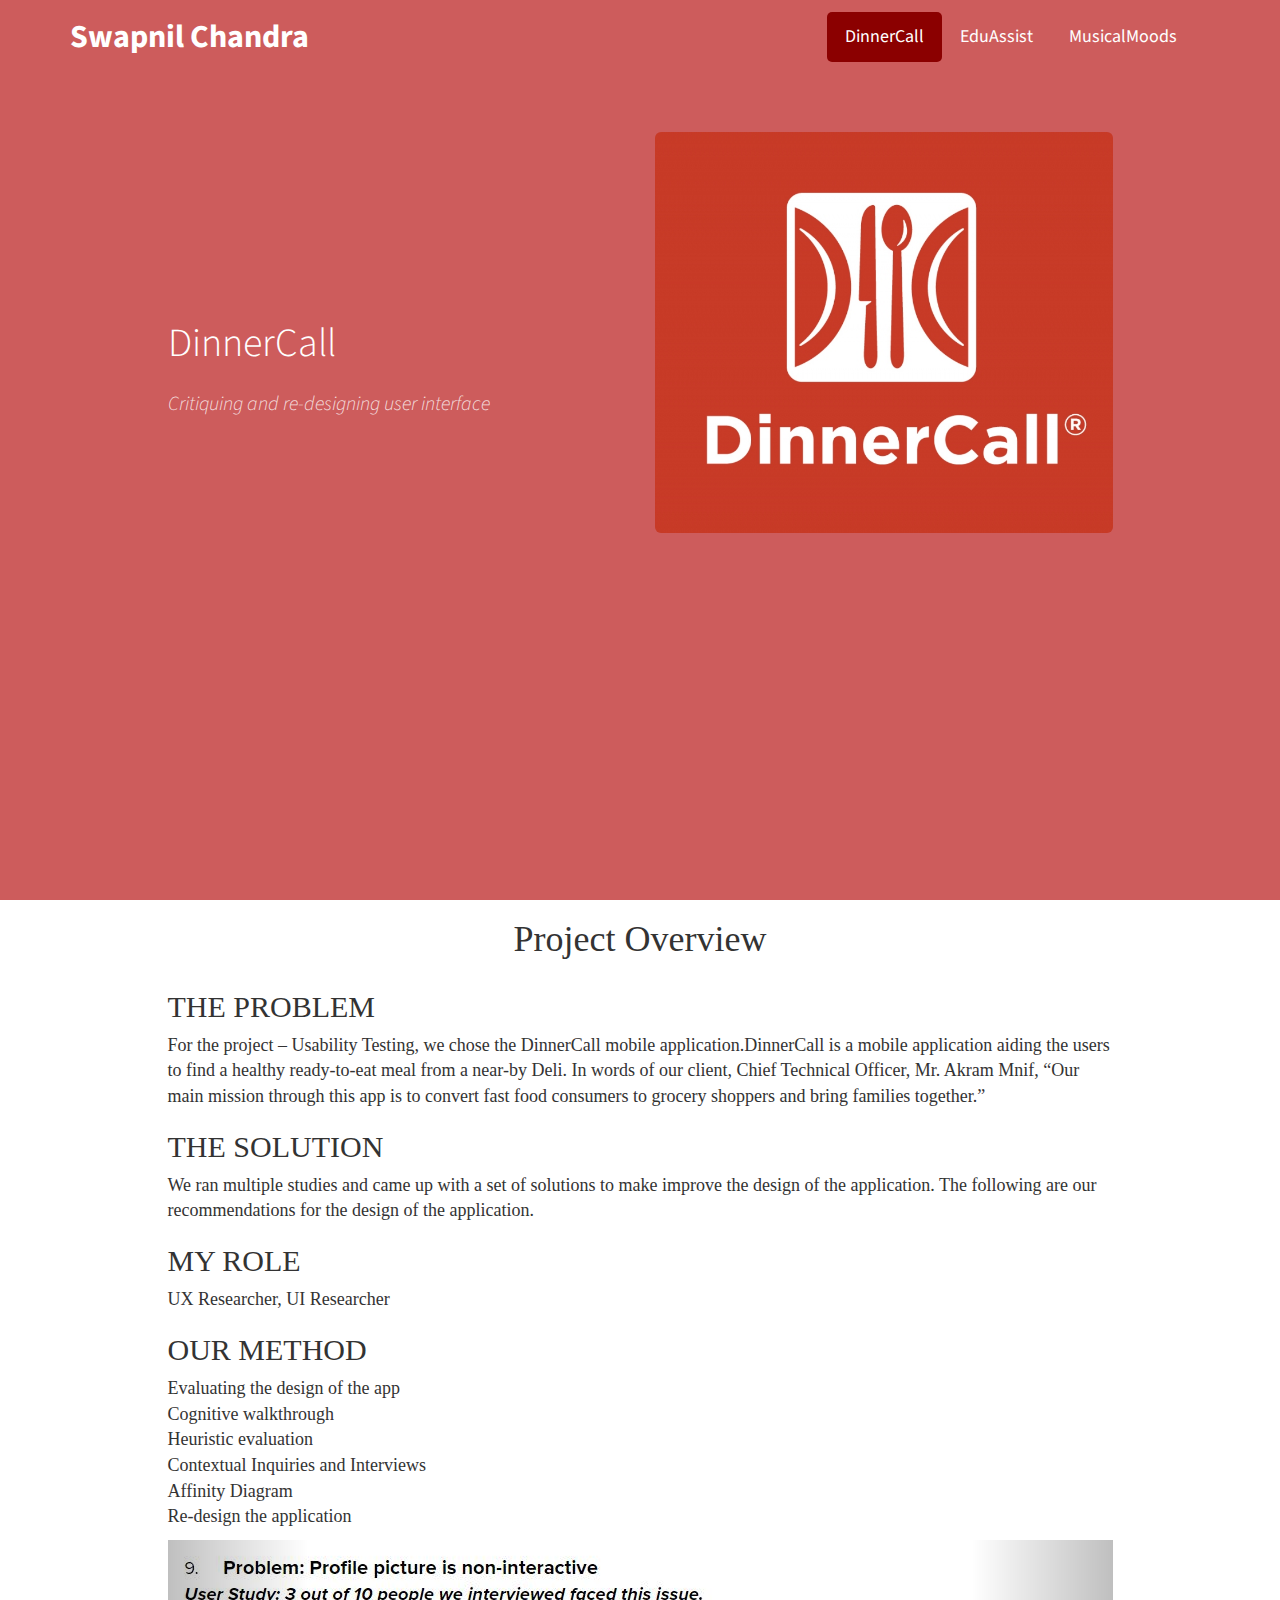
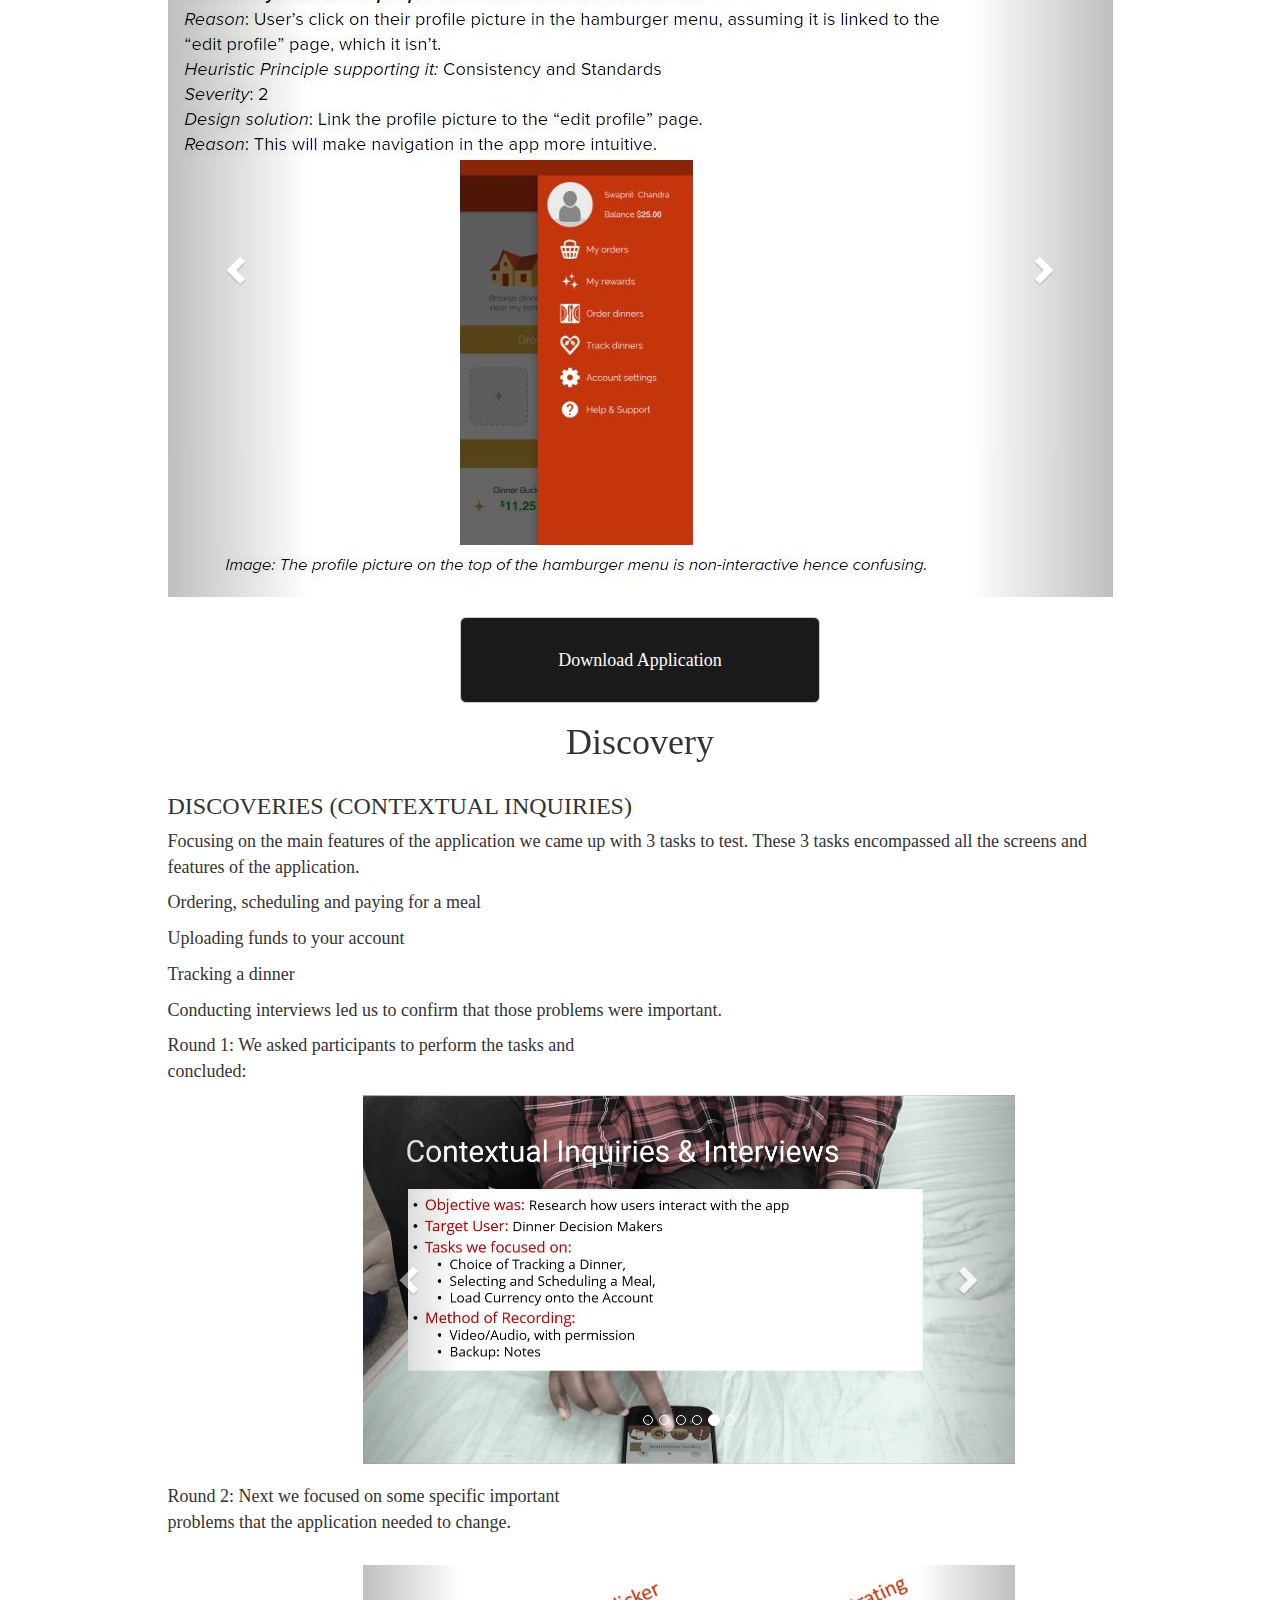
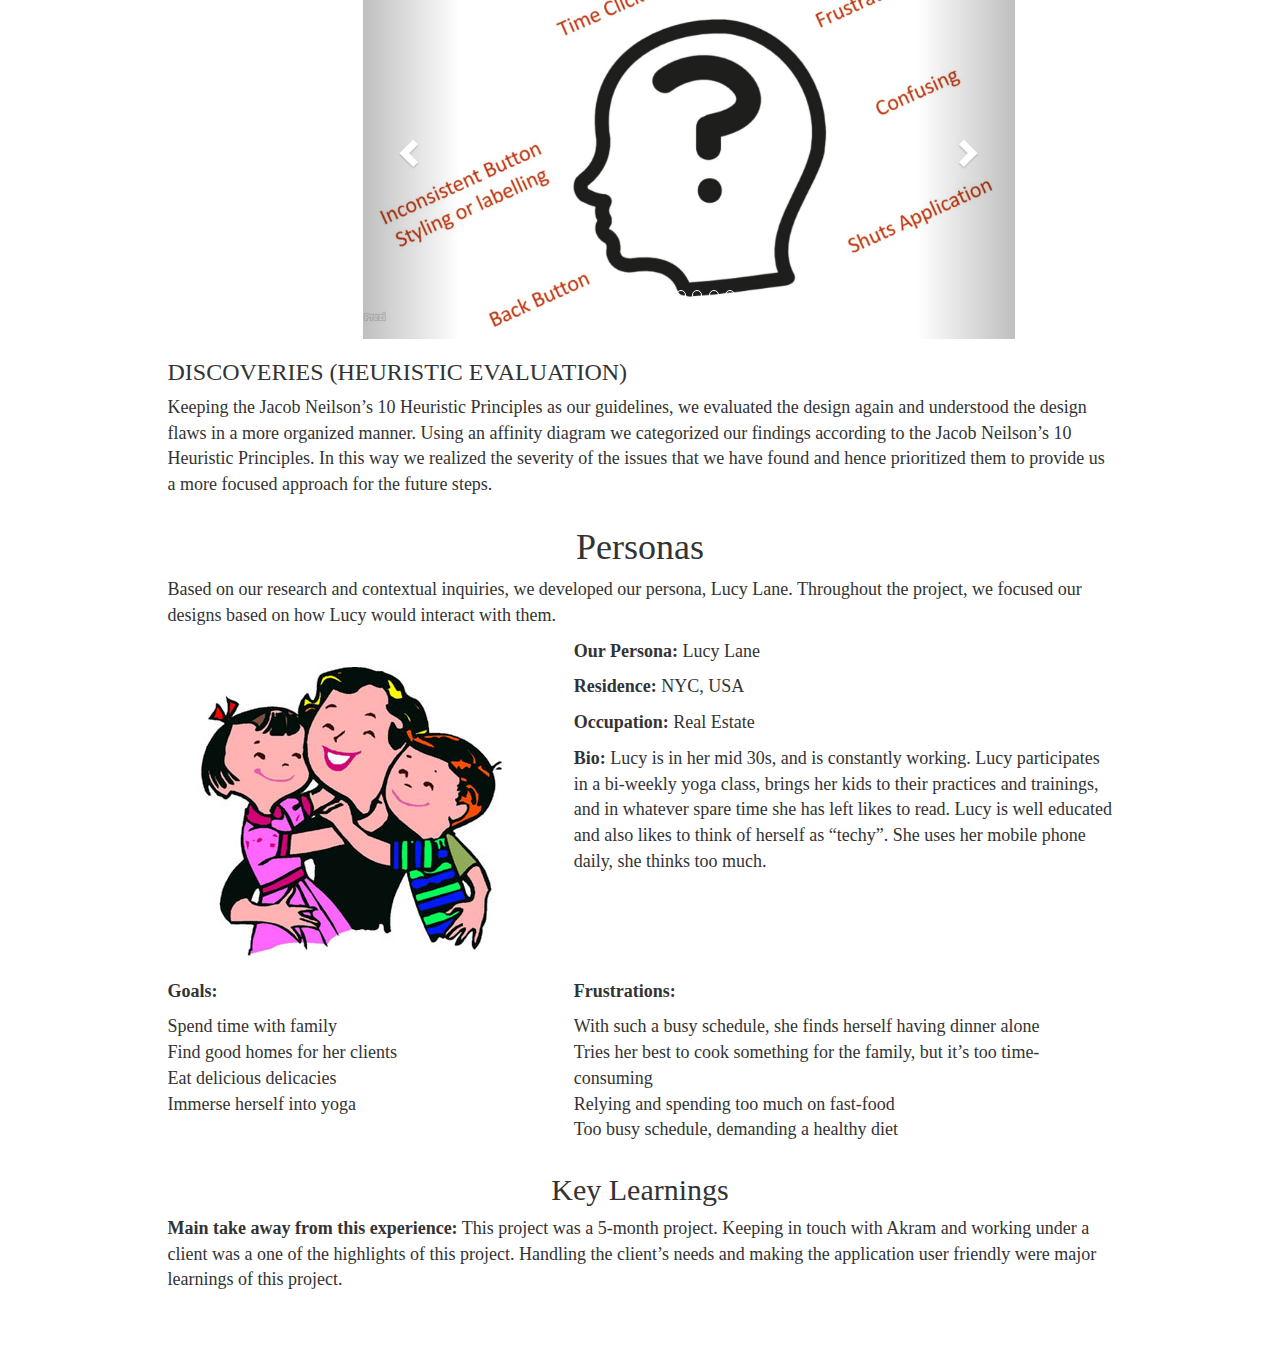
<file: dinnercall.html>
<!DOCTYPE html>
<html>

<head>
    <meta charset="utf-8">
    <meta name="viewport" content="width=device-width, initial-scale=1.0">
    <title>DinnerCall</title>
    <link rel="stylesheet" href="bootstrap/css/bootstrap.min.css">
   <link rel="stylesheet" href="https://fonts.googleapis.com/css?family=Source+Sans+Pro:300,400,700">
    <link rel="stylesheet" href="fonts/ionicons.min.css">
    <link rel="stylesheet" href="css/Contact-Form-Clean.css">
    <link rel="stylesheet" href="css/Footer-Clean.css">
    <link rel="stylesheet" href="css/Header-Blue.css">
    <link rel="stylesheet" href="css/styles.css">
    <style>
        @font-face {
            font-family: "Garamond1";
            src: url('fonts/Adobe Garamond Pro Regular.ttf');
        }
        body{
            font-family: "Candara";
            font-size: 180%;
        }
    </style>

</head>

<body>
    <div>
        <div class="header-blue" style="background-color: indianred;height: 100vh;">
            <nav class="navbar navbar-default navigation-clean-search">
                <div class="container">
                    <div class="navbar-header"><a class="navbar-brand navbar-link" href="index.html">Swapnil Chandra</a>
                        <button class="navbar-toggle collapsed" data-toggle="collapse" data-target="#navcol-1"><span class="sr-only">Toggle navigation</span><span class="icon-bar"></span><span class="icon-bar"></span><span class="icon-bar"></span></button>
                    </div>
                    <div class="collapse navbar-collapse pull-right" id="navcol-1">
                        <ul class="nav navbar-nav">
                            <li class="active" role="presentation" style="background: darkred;border-radius: 5px;"><a style="color: white;" href="#">DinnerCall </a></li>
                            <li class="" role="presentation"><a style="color: white;" href="EduAssist.html">EduAssist </a></li>
                            <li class="" role="presentation"><a style="color: white;" href="musicalmoods.html">MusicalMoods </a></li>
                        </ul>
                    </div>
                </div>
            </nav>
            <div class="container hero">
                <div class="row">
                    <div class="col-lg-5 col-lg-offset-1 col-md-6 col-md-offset-0">
                        <h1>DinnerCall </h1>
                        <p><em>Critiquing and re-designing user interface</em> </p>
                    </div>
                    <div class="col-lg-5 col-lg-offset-0 col-md-5 col-md-offset-1 hidden-xs hidden-sm phone-holder">
                        <div class=""><img width="100%" src="images\portfolio\img\dinnercall.jpeg" class="img-rounded"></div>
                    </div>
                </div>
            </div>
        </div>
    </div>
    <div class="container">
        <div class="row">
            <div class="col-md-12">
                <h1 class="text-center">Project Overview</h1></div>
        </div>
        <div class="row">
            <div class="col-sm-10 col-sm-offset-1">
                <h2>THE PROBLEM</h2>
                <p>For the project – Usability Testing, we chose the DinnerCall mobile application.DinnerCall is a mobile application aiding
                    the users to find a healthy ready-to-eat meal from a near-by Deli. In words of our client, Chief Technical Officer, Mr. Akram Mnif, “Our main mission through this app is to convert fast food consumers to grocery shoppers and bring
                    families together.” </p>
                <h2>THE SOLUTION</h2>
                <p>We ran multiple studies and came up with a set of solutions to make improve the design of the application. The following are our recommendations for the design of the application. </p>
                <h2>MY ROLE</h2>
                <p>UX Researcher, UI Researcher </p>
                <h2>OUR METHOD</h2>
                <ul class="list-unstyled">
                    <li>Evaluating the design of the app </li>
                    <li>Cognitive walkthrough </li>
                    <li>Heuristic evaluation </li>
                    <li>Contextual Inquiries and Interviews </li>
                    <li>Affinity Diagram </li>
                    <li>Re-design the application</li>
                </ul>
            </div>
            <div class="col-sm-10 col-sm-offset-1">
                <div class="carousel slide" data-ride="carousel" id="carousel-1">
                    <div class="carousel-inner" role="listbox">
                        <div class="item"><img src="images\portfolio\img\1.jpg" alt="Slide Image"></div>
                        <div class="item"><img src="images\portfolio\img\2.jpg" alt="Slide Image"></div>
                        <div class="item"><img src="images\portfolio\img\3.jpg" alt="Slide Image"></div>
                        <div class="item"><img src="images\portfolio\img\4.jpg" alt="Slide Image"></div>
                        <div class="item"><img src="images\portfolio\img\5.jpg" alt="Slide Image"></div>
                        <div class="item"><img src="images\portfolio\img\6.jpg" alt="Slide Image"></div>
                        <div class="item"><img src="images\portfolio\img\7.jpg" alt="Slide Image"></div>
                        <div class="item"><img src="images\portfolio\img\8.jpg" alt="Slide Image"></div>
                        <div class="item active"><img src="images\portfolio\img\9.jpg" alt="Slide Image"></div>
                    </div>
                    <div><a class="left carousel-control" href="#carousel-1" role="button" data-slide="prev"><i class="glyphicon glyphicon-chevron-left"></i><span class="sr-only">Previous</span></a><a class="right carousel-control" href="#carousel-1" role="button"
                        data-slide="next"><i class="glyphicon glyphicon-chevron-right"></i><span class="sr-only">Next</span></a></div>
                    <ol class="carousel-indicators">
                        <li data-target="#carousel-1" data-slide-to="0"></li>
                        <li data-target="#carousel-1" data-slide-to="1"></li>
                        <li data-target="#carousel-1" data-slide-to="2"></li>
                        <li data-target="#carousel-1" data-slide-to="3"></li>
                        <li data-target="#carousel-1" data-slide-to="4"></li>
                        <li data-target="#carousel-1" data-slide-to="5"></li>
                        <li data-target="#carousel-1" data-slide-to="6"></li>
                        <li data-target="#carousel-1" data-slide-to="7"></li>
                        <li data-target="#carousel-1" data-slide-to="8" class="active"></li>
                    </ol>
                </div>
            </div>

                <div class="col-sm-4 col-sm-offset-4">
                    <a class="btn btn-default btn-block btn-lg" role="button" href="https://play.google.com/store/apps/details?id=com.betterretail.dinnercall&amp;hl=en" target="_blank" style="background:rgb(27,27,27);color:white;padding:30px;width:100%;margin-top:20px;">Download Application</a>
                </div>

        </div>
        <div class="row">
            <div class="col-md-12">
                <h1 class="text-center">Discovery </h1></div>
        </div>
        <div class="row">
            <div class="col-sm-10 col-sm-offset-1">
                <h3 class="text-left">DISCOVERIES (CONTEXTUAL INQUIRIES)</h3>
                <p>Focusing on the main features of the application we came up with 3 tasks to test. These 3 tasks encompassed all the screens and features of the application. </p>
                <p>Ordering, scheduling and paying for a meal </p>
                <p>Uploading funds to your account </p>
                <p>Tracking a dinner </p>
                <p>Conducting interviews led us to confirm that those problems were important.</p>
            </div>
            <div class="col-sm-5 col-sm-offset-1">
                <p>Round 1: We asked participants to perform the tasks and concluded: </p>
            </div>
            <div class="col-sm-7 col-sm-offset-3">
                <div class="carousel slide" data-ride="carousel" id="carousel-2">
                    <div class="carousel-inner" role="listbox">
                        <div class="item active"><img width="120%" src="images\portfolio\img\1-1.jpg" alt="Slide Image"></div>
                        <div class="item"><img width="120%" src="images\portfolio\img\2-1.jpg" alt="Slide Image"></div>
                        <div class="item"><img width="120%" src="images\portfolio\img\3-1.jpg" alt="Slide Image"></div>
                        <div class="item"><img width="120%" src="images\portfolio\img\4-1.jpg" alt="Slide Image"></div>
                        <div class="item"><img width="120%" src="images\portfolio\img\11-1.jpg" alt="Slide Image"></div>
                        <div class="item"><img width="120%" src="images\portfolio\img\12.jpg" alt="Slide Image"></div>
                    </div>
                    <div><a class="left carousel-control" href="#carousel-2" role="button" data-slide="prev"><i class="glyphicon glyphicon-chevron-left"></i><span class="sr-only">Previous</span></a><a class="right carousel-control" href="#carousel-2" role="button"
                        data-slide="next"><i class="glyphicon glyphicon-chevron-right"></i><span class="sr-only">Next</span></a></div>
                    <ol class="carousel-indicators">
                        <li data-target="#carousel-2" data-slide-to="0"></li>
                        <li data-target="#carousel-2" data-slide-to="1"></li>
                        <li data-target="#carousel-2" data-slide-to="2"></li>
                        <li data-target="#carousel-2" data-slide-to="3"></li>
                        <li data-target="#carousel-2" data-slide-to="4" class="active"></li>
                        <li data-target="#carousel-2" data-slide-to="5"></li>
                    </ol>
                </div>
            </div>
            <div class="col-sm-5 col-sm-offset-1" style="margin-top:20px;">
                <p>Round 2: Next we focused on some specific important problems that the application needed to change. </p>
            </div>
            <div class="col-sm-7 col-sm-offset-3" style="margin-top:20px;">
                <div class="carousel slide" data-ride="carousel" id="carousel-3">
                    <div class="carousel-inner" role="listbox">
                        <div class="item active"><img src="images\portfolio\img\5-1.jpg" alt="Slide Image"></div>
                        <div class="item"><img src="images\portfolio\img\6-1.jpg" alt="Slide Image"></div>
                        <div class="item"><img src="images\portfolio\img\7-1.jpg" alt="Slide Image"></div>
                        <div class="item"><img src="images\portfolio\img\8-1.jpg" alt="Slide Image"></div>
                        <div class="item"><img src="images\portfolio\img\9-1.jpg" alt="Slide Image"></div>
                        <div class="item"><img src="images\portfolio\img\10-1.jpg" alt="Slide Image"></div>
                    </div>
                    <div><a class="left carousel-control" href="#carousel-3" role="button" data-slide="prev"><i class="glyphicon glyphicon-chevron-left"></i><span class="sr-only">Previous</span></a><a class="right carousel-control" href="#carousel-3" role="button"
                        data-slide="next"><i class="glyphicon glyphicon-chevron-right"></i><span class="sr-only">Next</span></a></div>
                    <ol class="carousel-indicators">
                        <li data-target="#carousel-3" data-slide-to="0" class="active"></li>
                        <li data-target="#carousel-3" data-slide-to="1"></li>
                        <li data-target="#carousel-3" data-slide-to="2"></li>
                        <li data-target="#carousel-3" data-slide-to="3"></li>
                        <li data-target="#carousel-3" data-slide-to="4"></li>
                        <li data-target="#carousel-3" data-slide-to="5"></li>
                    </ol>
                </div>
            </div>
            <div class="col-sm-10 col-sm-offset-1">
                <h3 class="text-left">DISCOVERIES (HEURISTIC EVALUATION)</h3>
                <p>Keeping the Jacob Neilson’s 10 Heuristic Principles as our guidelines, we evaluated the design again and understood the design flaws in a more organized manner. Using an affinity diagram we categorized our findings according to the Jacob
                    Neilson’s 10 Heuristic Principles. In this way we realized the severity of the issues that we have found and hence prioritized them to provide us a more focused approach for the future steps. </p>
            </div>
        </div>
        <div class="row">
            <div class="col-md-12">
                <h1 class="text-center">Personas </h1></div>
        </div>
        <div class="row">
            <div class="col-sm-10 col-sm-offset-1">
                <p>Based on our research and contextual inquiries, we developed our persona, Lucy Lane. Throughout the project, we focused our designs based on how Lucy would interact with them.</p>
                <div class="row">
                    <div class="col-sm-5">
                        <img src="Projects/Dinnercall/persona.jpg">
                    </div>
                    <div class="col-sm-7">
                        <p><strong>Our Persona:</strong> Lucy Lane </p>
                        <p><strong>Residence:</strong> NYC, USA </p>
                        <p><strong>Occupation:</strong> Real Estate</p>
                        <p><strong>Bio:</strong> Lucy is in her mid 30s, and is constantly working. Lucy participates in a bi-weekly yoga class, brings her kids to their practices and trainings, and in whatever spare time she has left likes to read. Lucy
                            is well educated and also likes to think of herself as “techy”. She uses her mobile phone daily, she thinks too much.</p>
                    </div>
                </div>
                <div class="row">
                    <div class="col-sm-5">
                        <p><strong>Goals:</strong></p>
                        <ul class="list-unstyled">
                            <li>Spend time with family </li>
                            <li>Find good homes for her clients </li>
                            <li>Eat delicious delicacies </li>
                            <li>Immerse herself into yoga </li>
                        </ul>
                    </div>
                    <div class="col-sm-7">
                        <p><strong>Frustrations:</strong> </p>
                        <ul class="list-unstyled">
                            <li>With such a busy schedule, she finds herself having dinner alone </li>
                            <li>Tries her best to cook something for the family, but it’s too time-consuming </li>
                            <li>Relying and spending too much on fast-food </li>
                            <li>Too busy schedule, demanding a healthy diet </li>
                        </ul>
                    </div>
                </div>
            </div>
        </div>
        <div class="row">
            <div class="col-md-12">
                <h2 class="text-center">Key Learnings</h2></div>
        </div>
        <div class="row" style="padding-bottom:50px;">
            <div class="col-sm-10 col-sm-offset-1">
                <p><strong>Main take away from this experience:</strong> This project was a 5-month project. Keeping in touch with Akram and working under a client was a one of the highlights of this project. Handling the client’s needs and making the application
                    user friendly were major learnings of this project. </p>
            </div>
        </div>
    </div>
    <div class="footer-clean hidden">
        <footer>
            <div class="container">
                <div class="row">
                    <div class="col-md-3 col-sm-4 item">
                        <h3>Services</h3>
                        <ul>
                            <li><a href="#">Web design</a></li>
                            <li><a href="#">Development</a></li>
                            <li><a href="#">Hosting</a></li>
                        </ul>
                    </div>
                    <div class="col-md-3 col-sm-4 item">
                        <h3>About</h3>
                        <ul>
                            <li><a href="#">Company</a></li>
                            <li><a href="#">Team</a></li>
                            <li><a href="#">Legacy</a></li>
                        </ul>
                    </div>
                    <div class="col-md-3 col-sm-4 item">
                        <h3>Careers</h3>
                        <ul>
                            <li><a href="#">Job openings</a></li>
                            <li><a href="#">Employee success</a></li>
                            <li><a href="#">Benefits</a></li>
                        </ul>
                    </div>
                    <div class="col-md-3 item social"><a href="#"><i class="icon ion-social-facebook"></i></a><a href="#"><i class="icon ion-social-twitter"></i></a><a href="#"><i class="icon ion-social-snapchat"></i></a><a href="#"><i class="icon ion-social-instagram"></i></a>
                        <p class="copyright">Swapnil Chandra © 2016</p>
                    </div>
                </div>
            </div>
        </footer>
    </div>
    <script src="js/jquery-1.11.3.min.js"></script>
    <script src="bootstrap/js/bootstrap.min.js"></script>
</body>

</html>
</file>
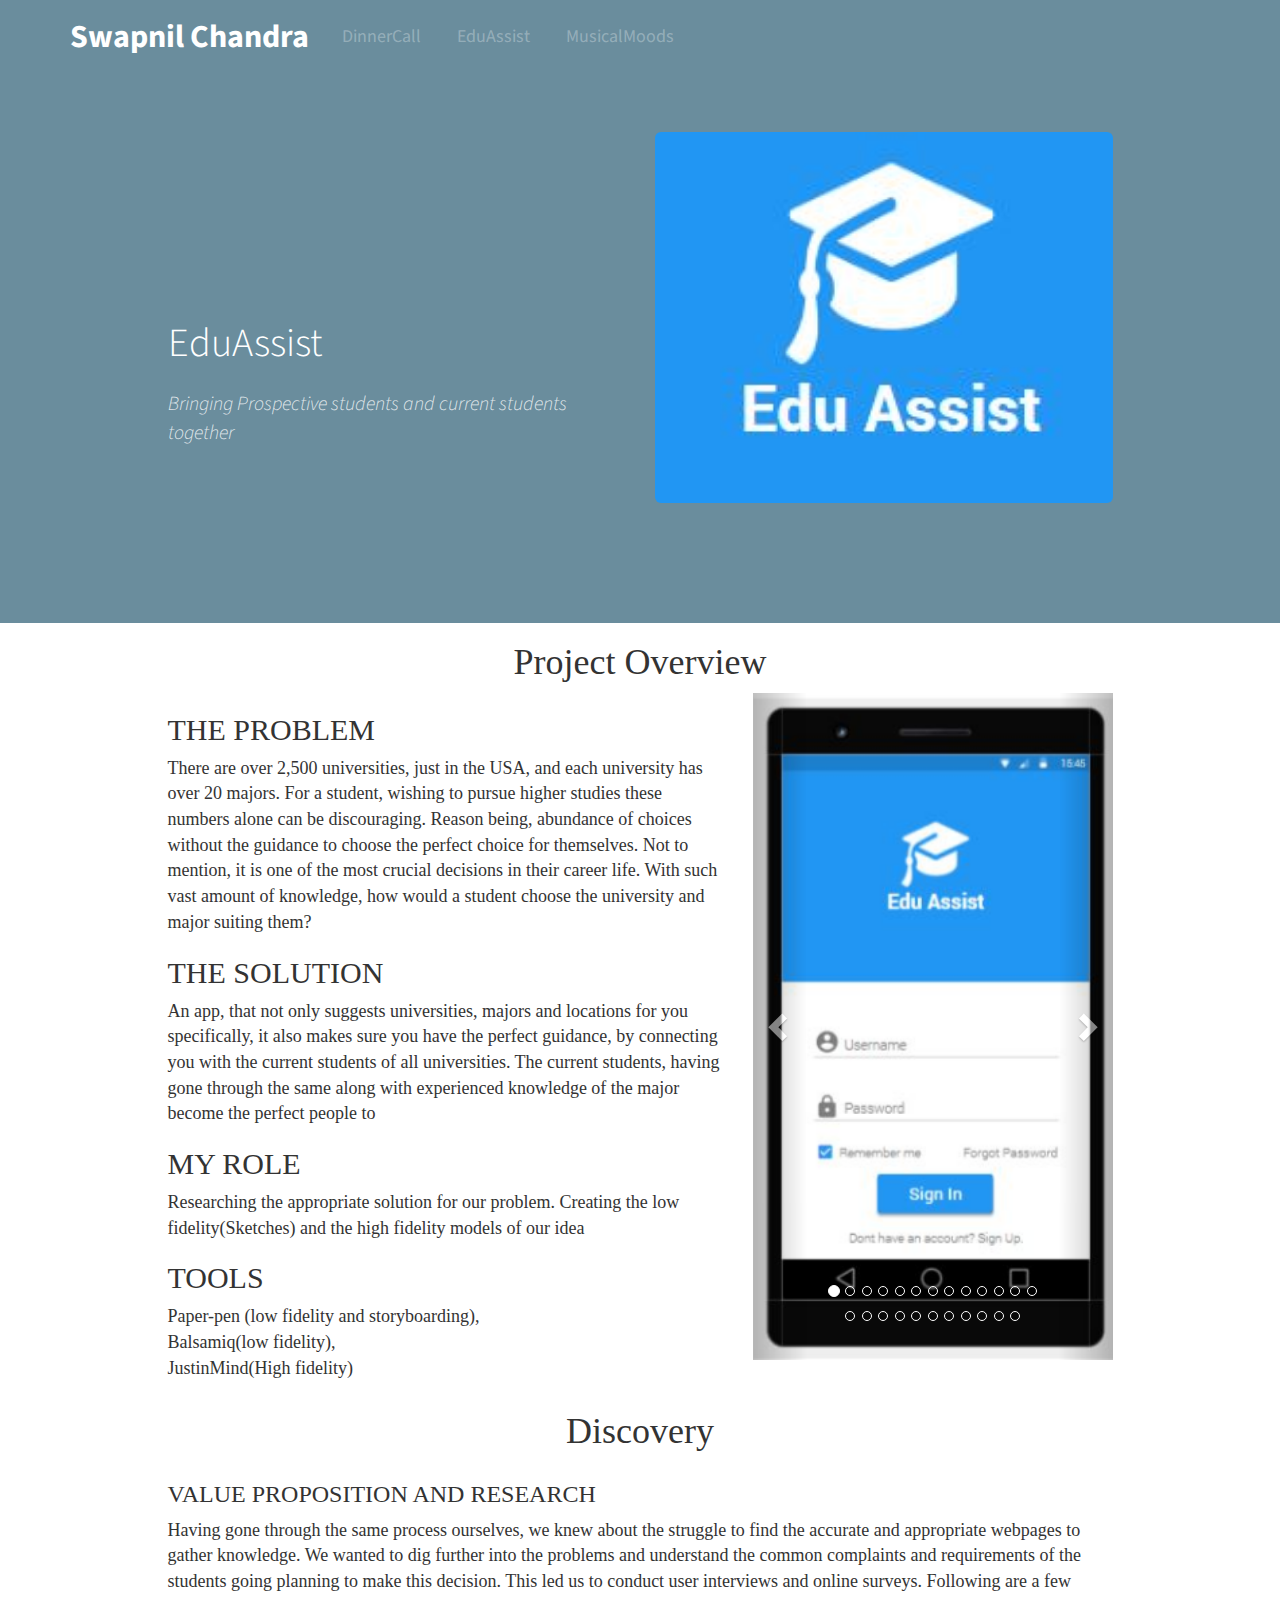
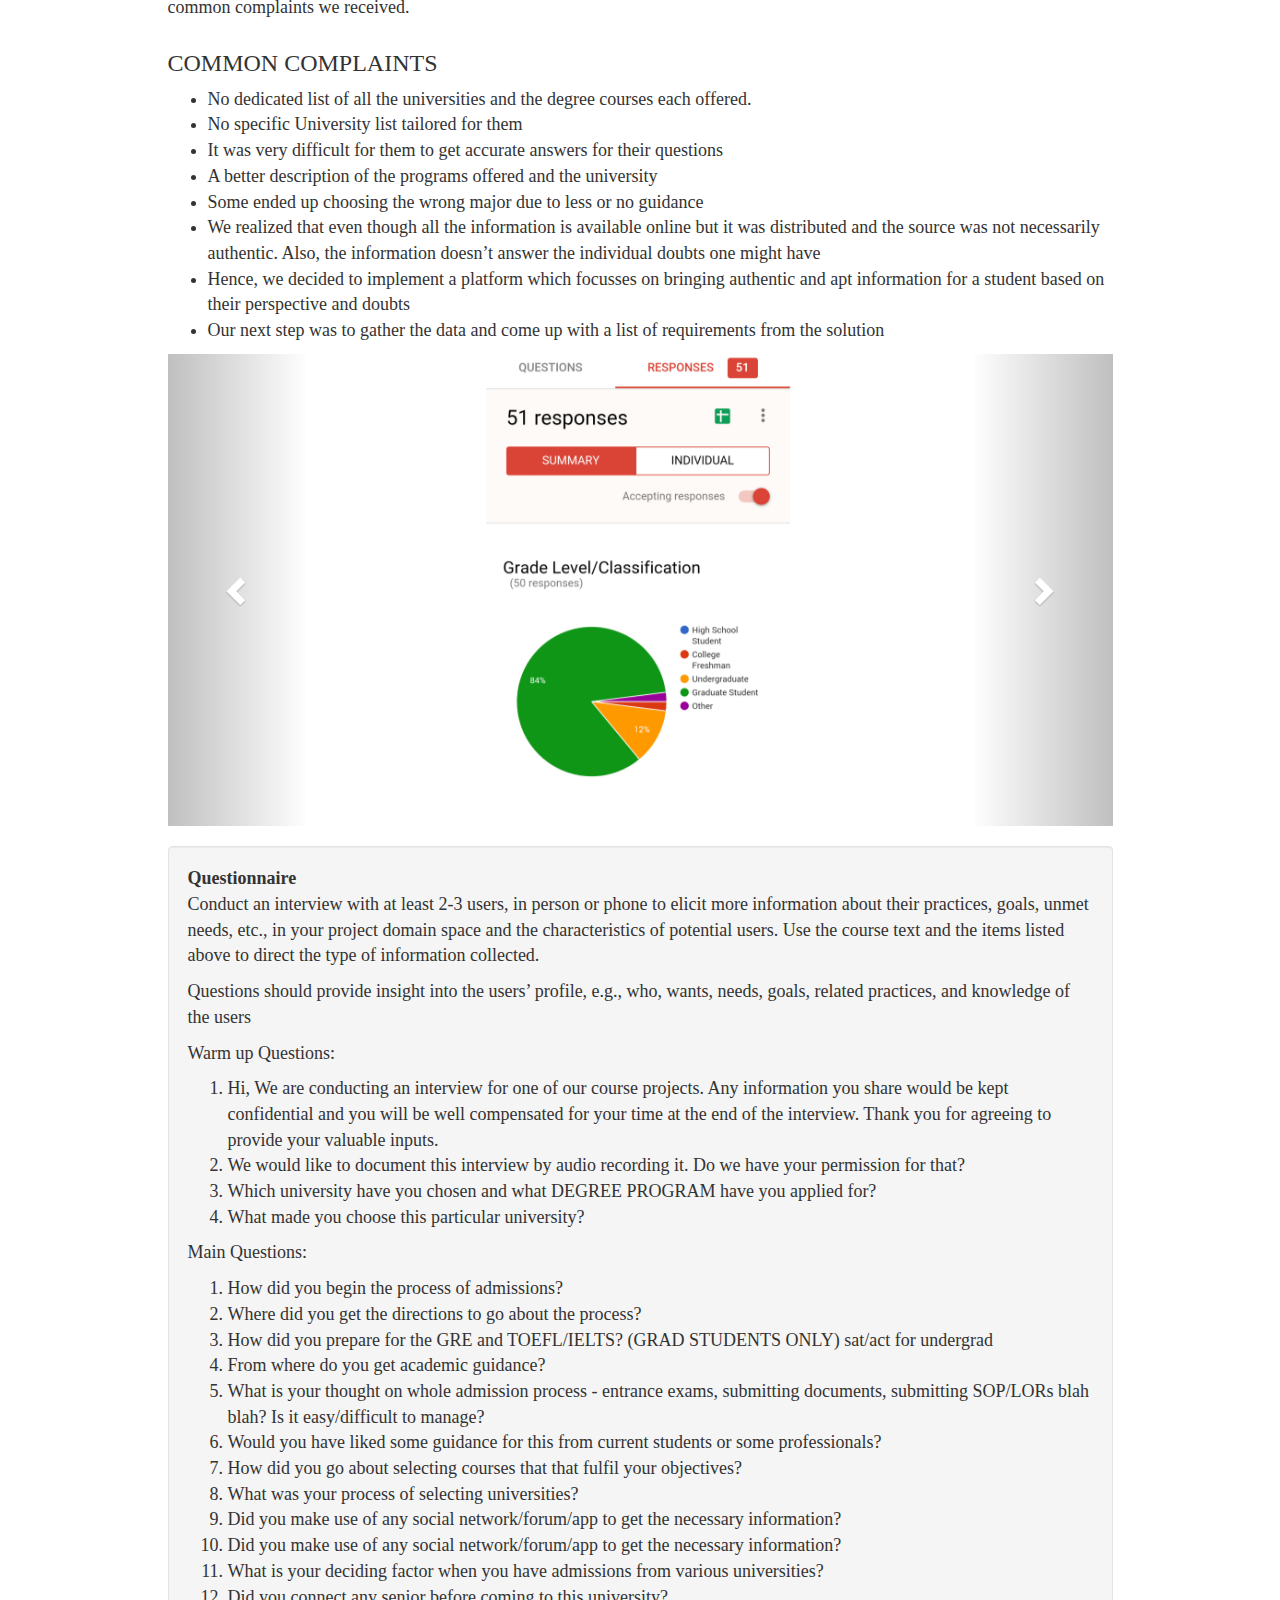
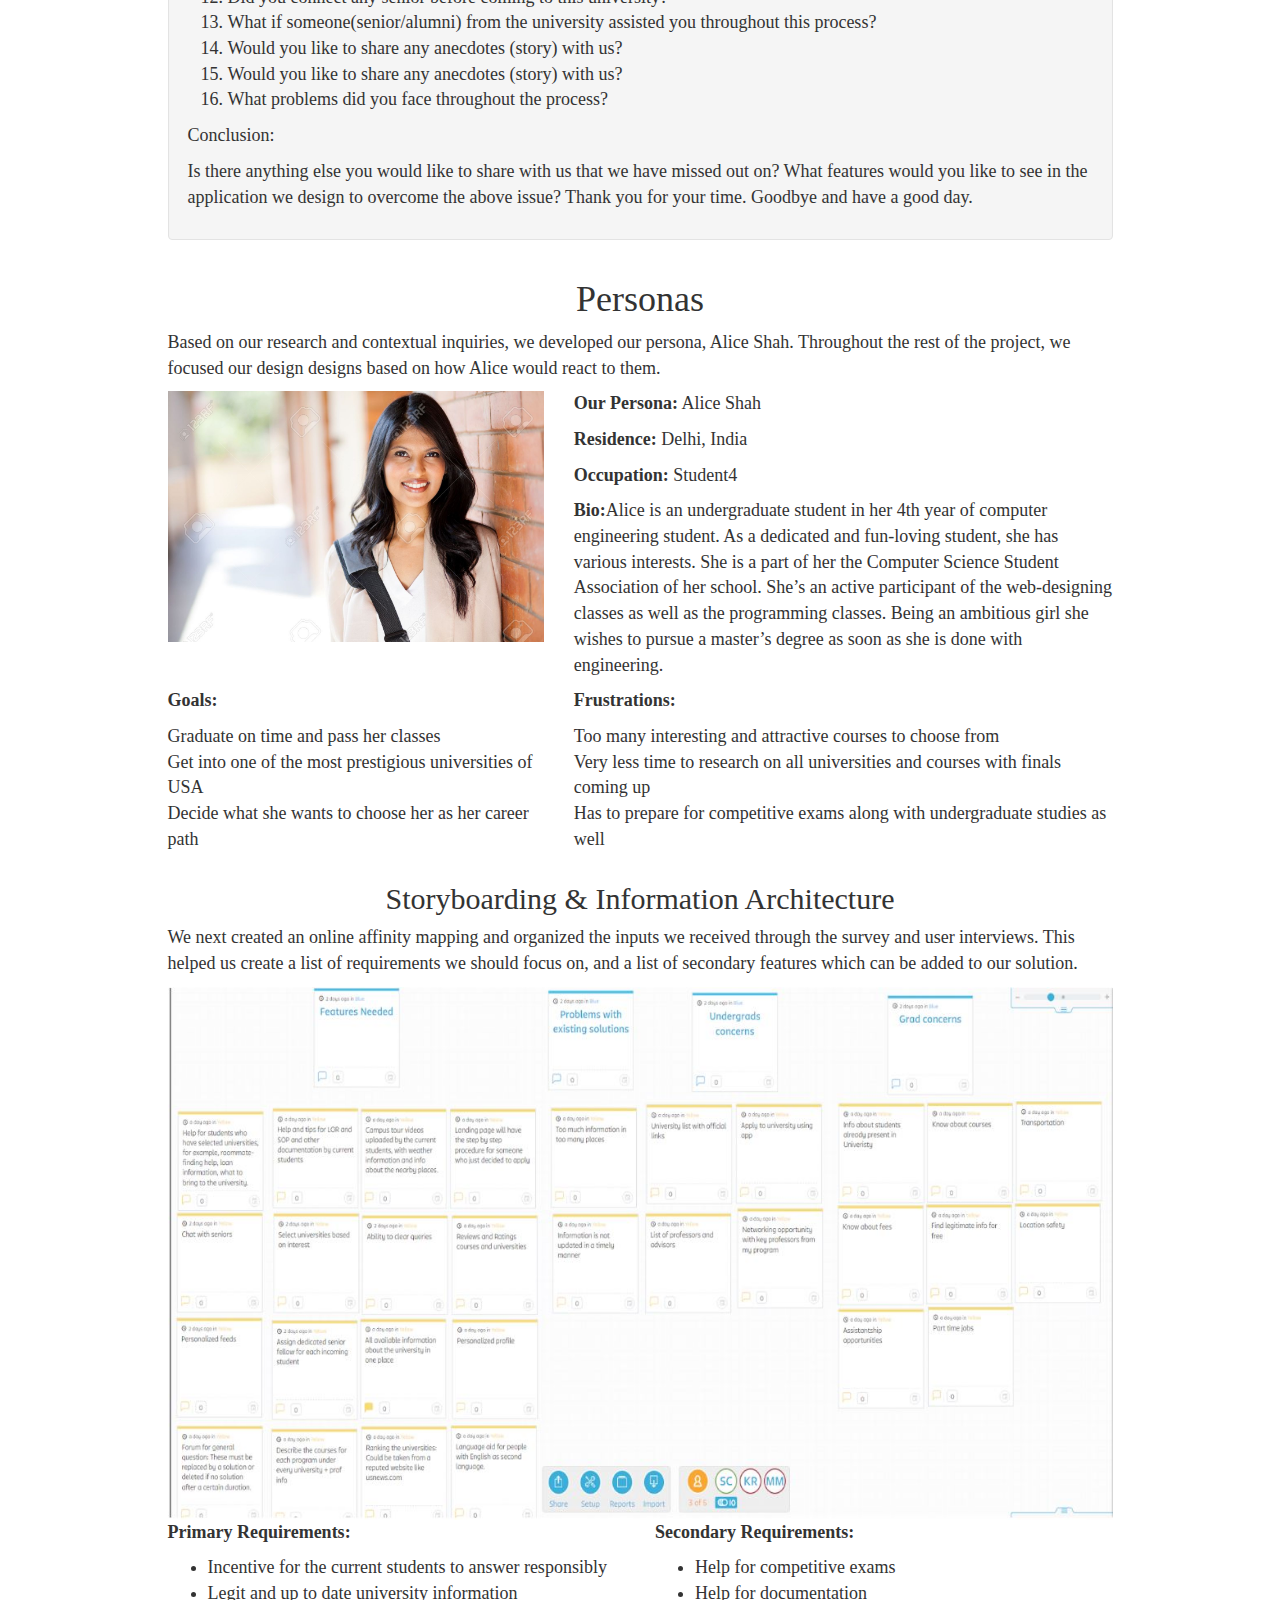
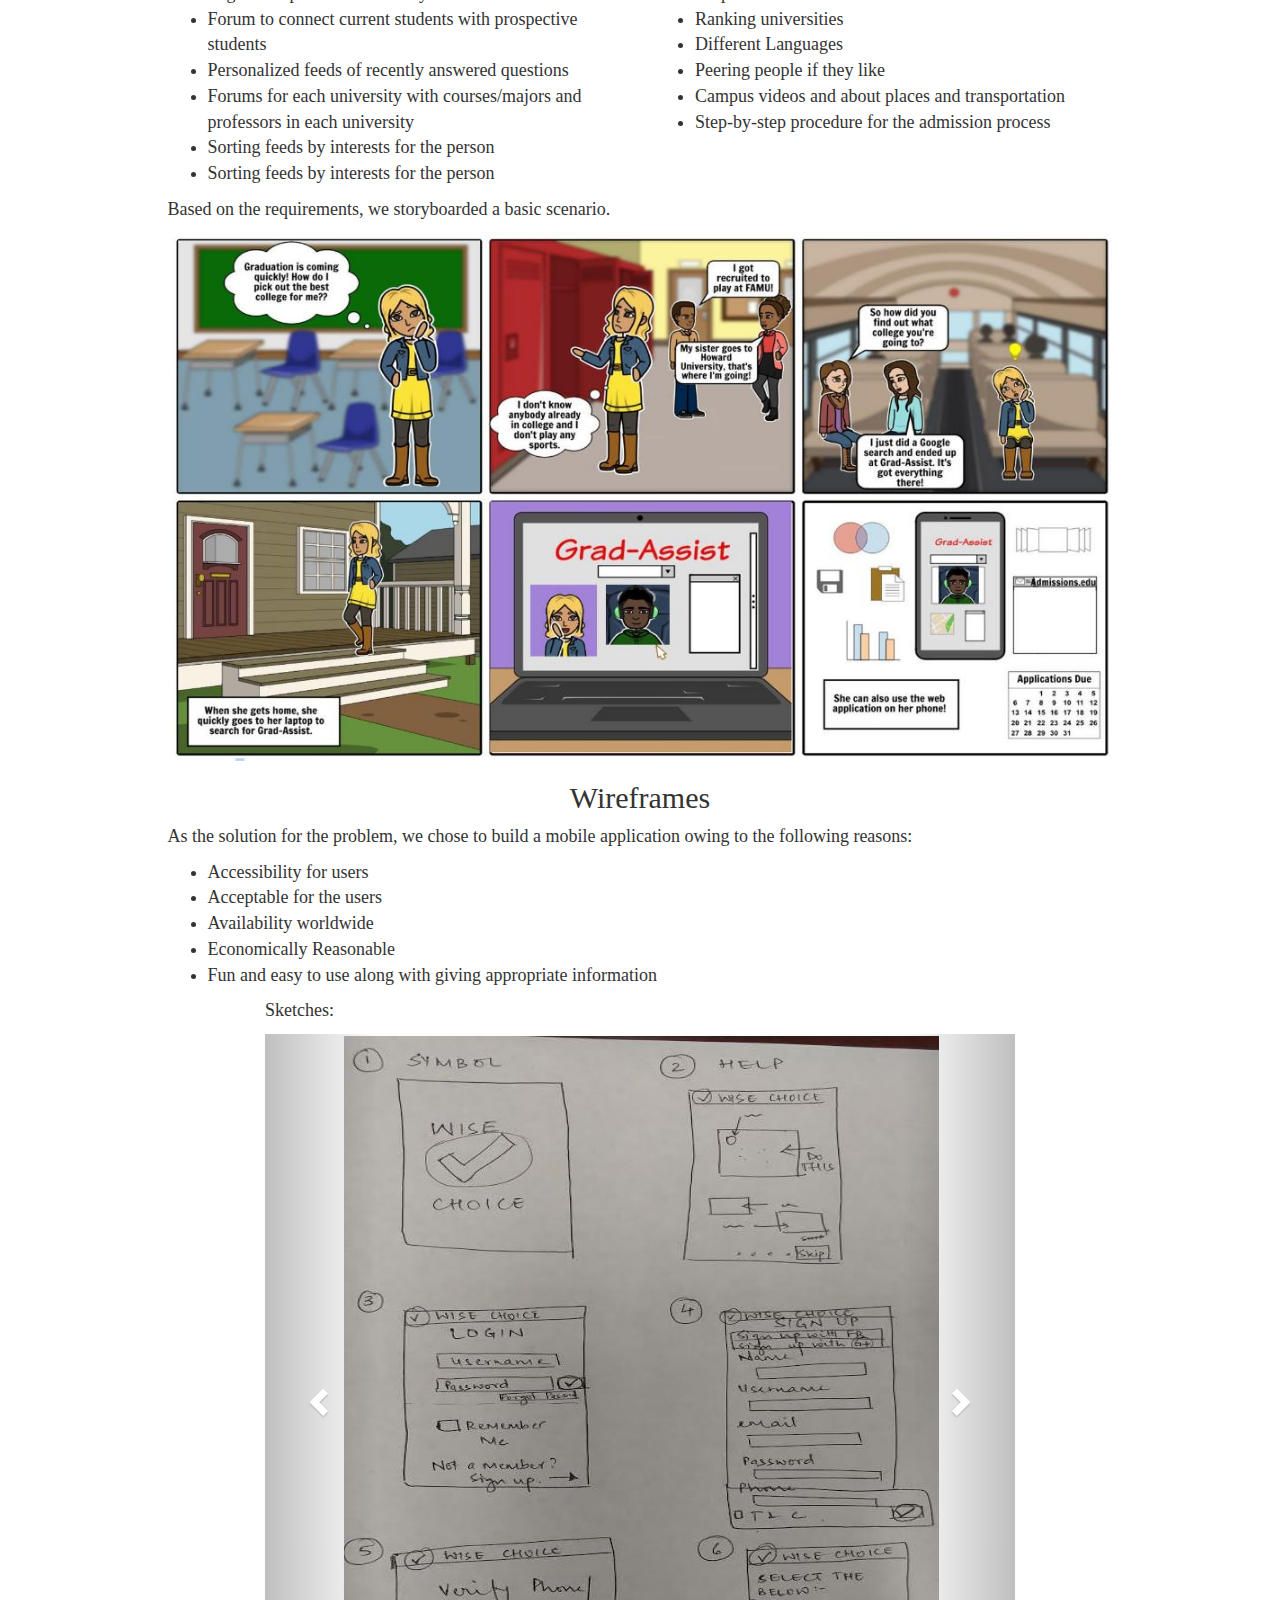
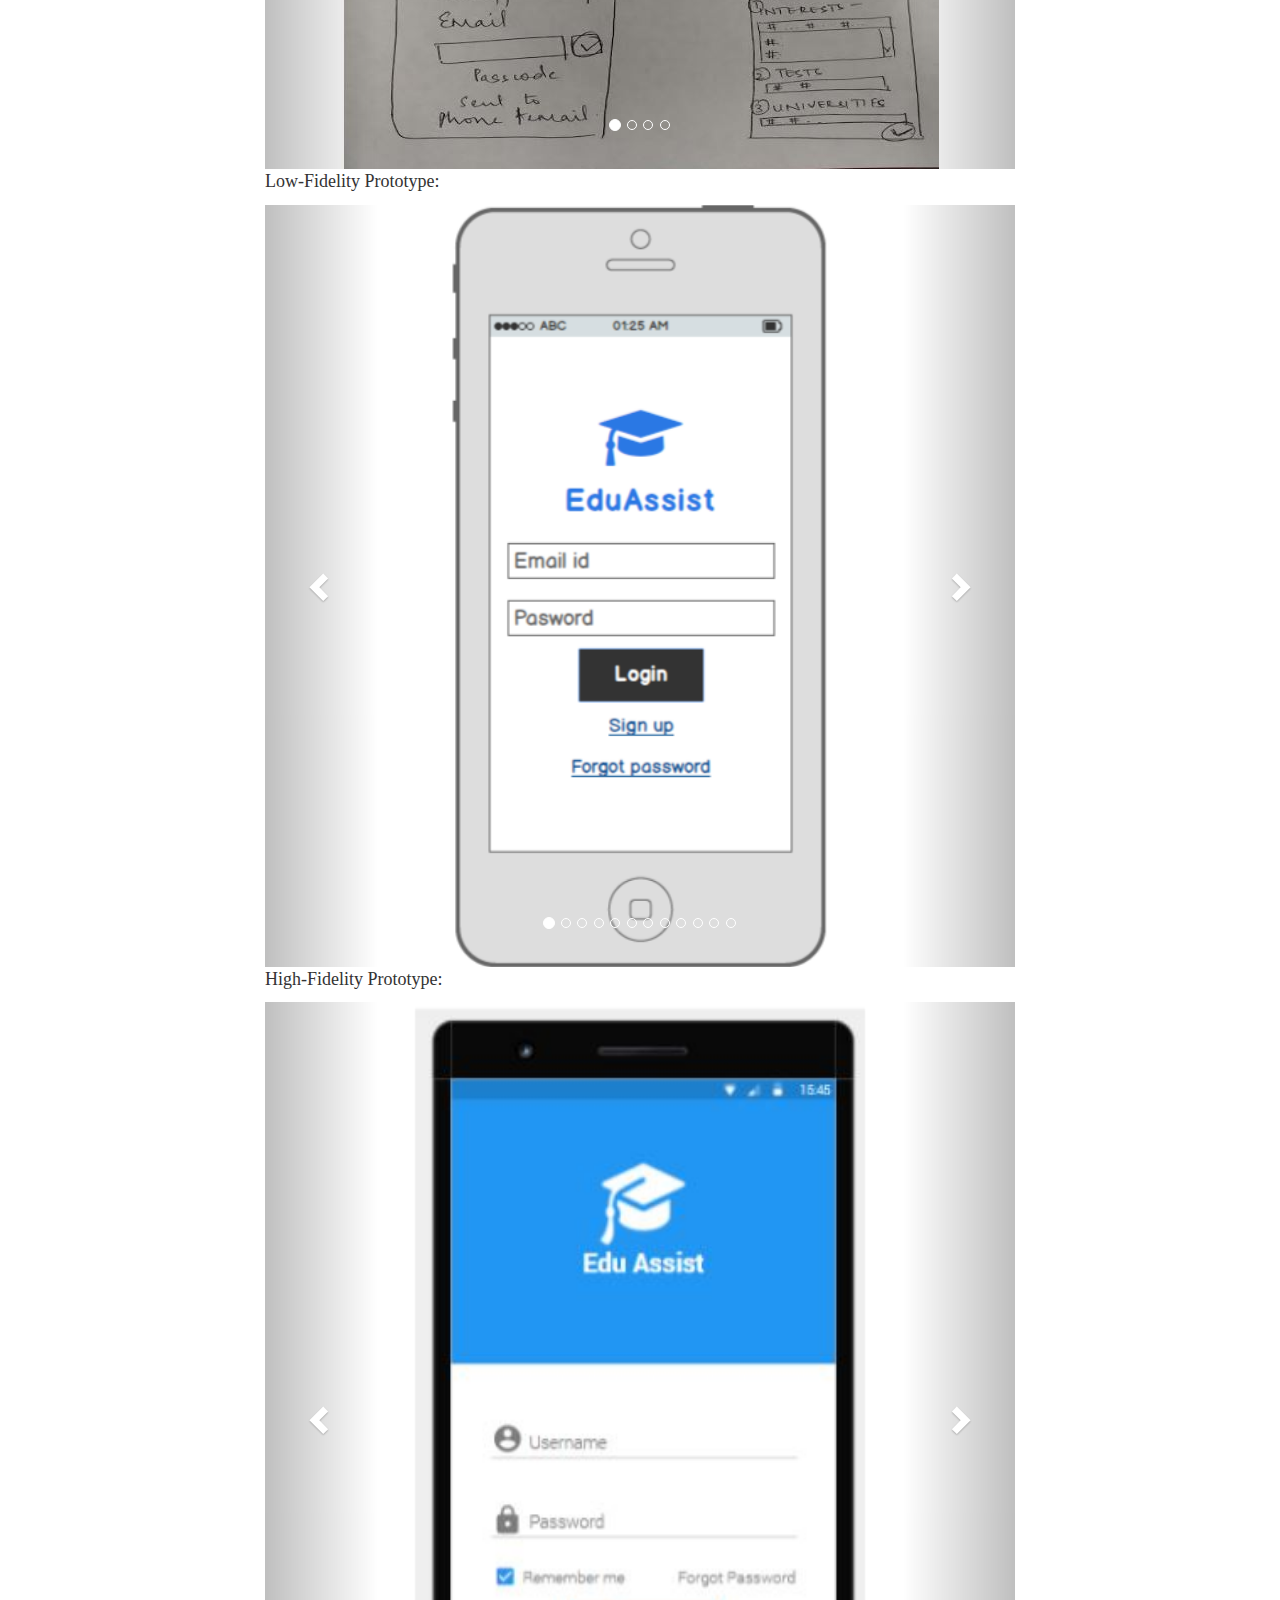
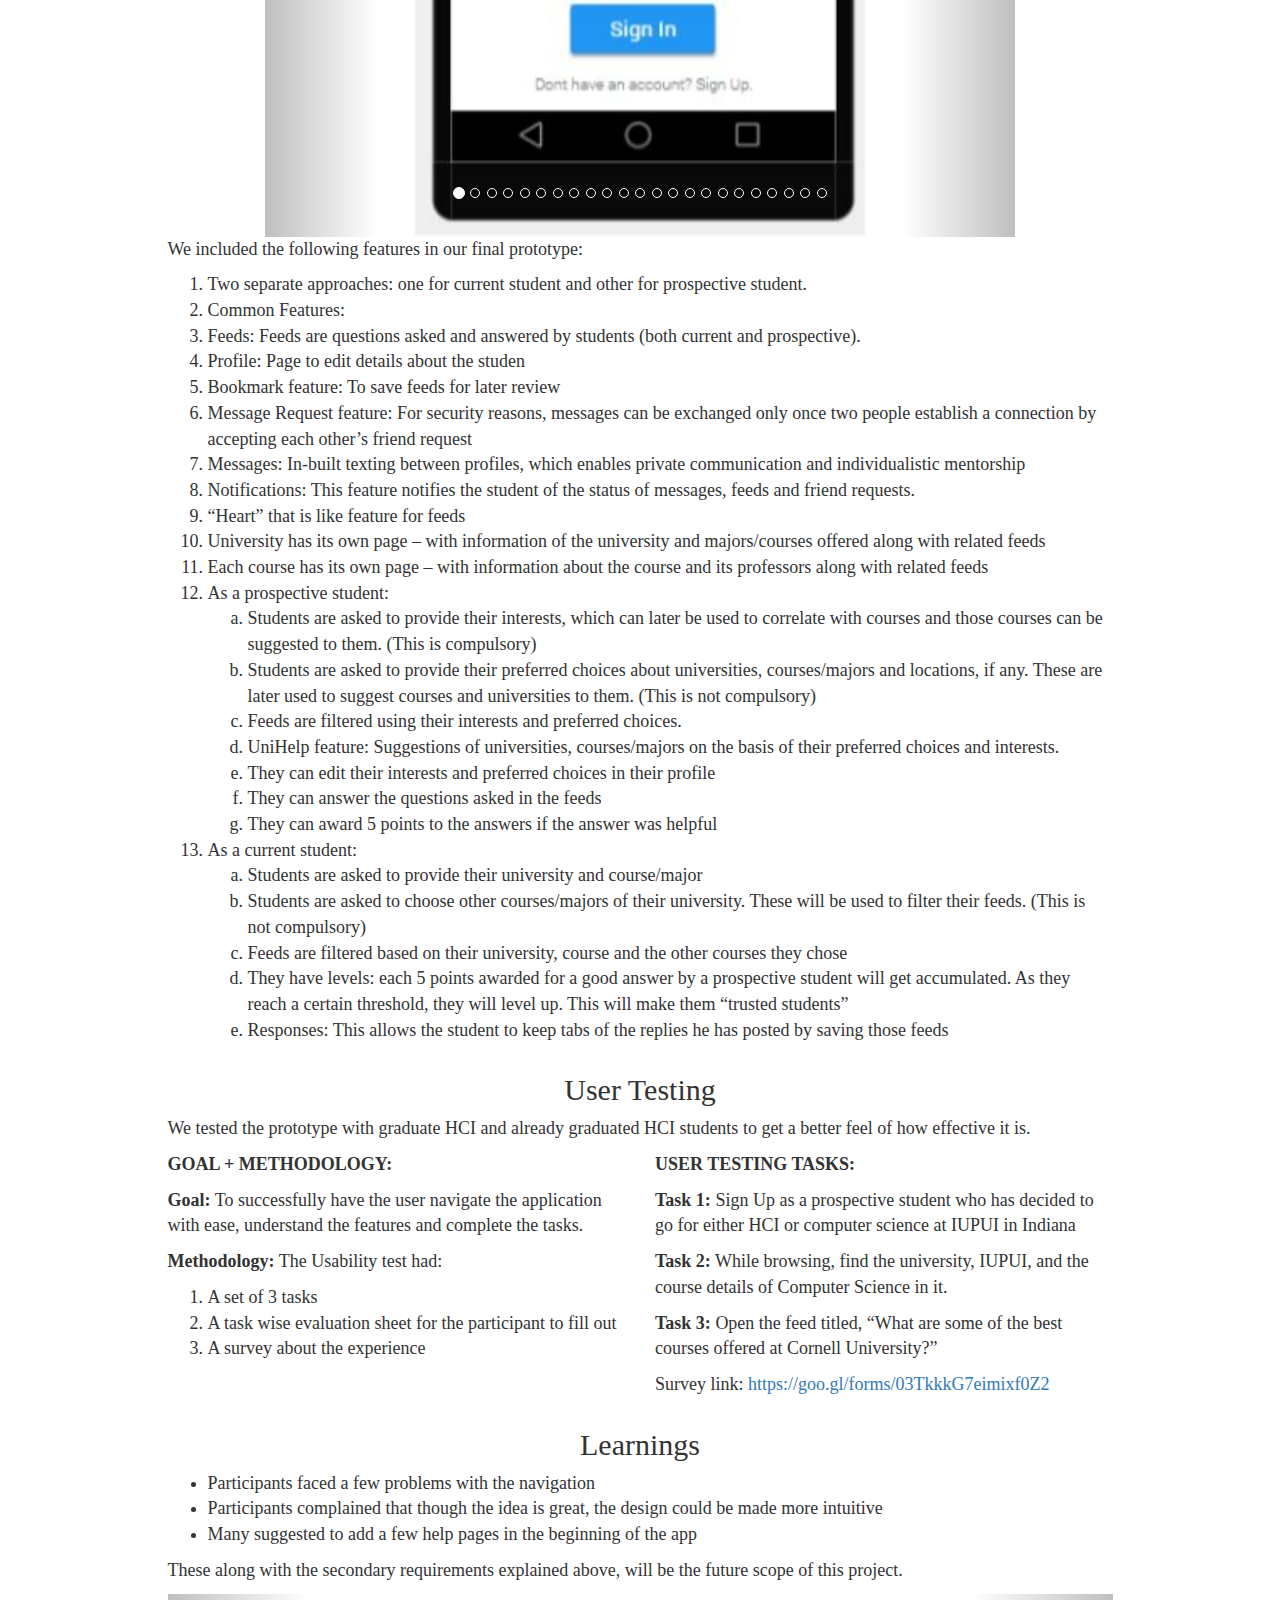
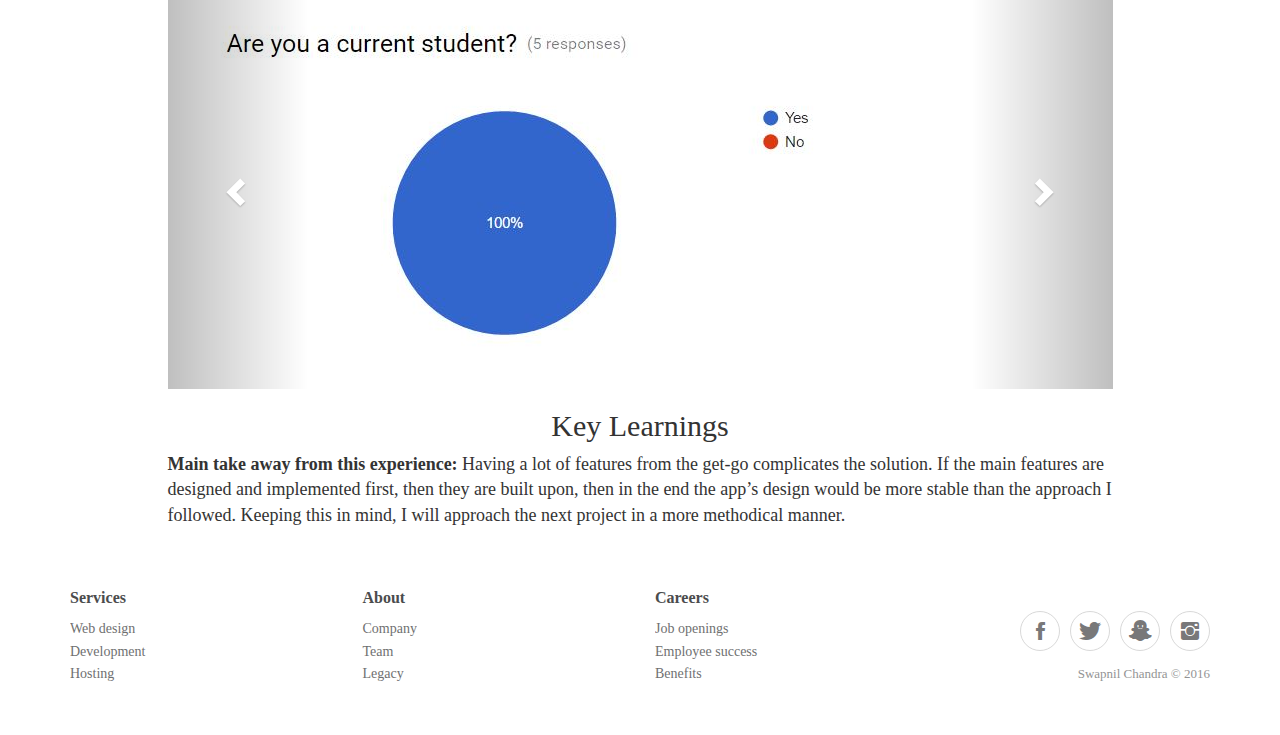
<file: eduassist.html>
<!DOCTYPE html>
<html>

<head>
    <meta charset="utf-8">
    <meta name="viewport" content="width=device-width, initial-scale=1.0">
    <title>EduAssist</title>
    <link rel="stylesheet" href="bootstrap/css/bootstrap.min.css">
    <link rel="stylesheet" href="https://fonts.googleapis.com/css?family=Source+Sans+Pro:300,400,700">
    <link rel="stylesheet" href="fonts/ionicons.min.css">
    <link rel="stylesheet" href="css/Contact-Form-Clean.css">
    <link rel="stylesheet" href="css/Footer-Clean.css">
    <link rel="stylesheet" href="css/Header-Blue.css">
    <link rel="stylesheet" href="css/styles.css">
    <style>
        @font-face {
            font-family: "Garamond1";
            src: url('fonts/Adobe Garamond Pro Regular.ttf');
        }
        body{
            font-family: "Candara";
            font-size: 180%;
        }
    </style>
</head>

<body>
    <div>
        <div class="header-blue">
            <nav class="navbar navbar-default navigation-clean-search">
                <div class="container">
                    <div class="navbar-header"><a class="navbar-brand navbar-link" href="#">Swapnil Chandra</a>
                        <button class="navbar-toggle collapsed" data-toggle="collapse" data-target="#navcol-1"><span class="sr-only">Toggle navigation</span><span class="icon-bar"></span><span class="icon-bar"></span><span class="icon-bar"></span></button>
                    </div>
                    <div class="collapse navbar-collapse" id="navcol-1">
                        <ul class="nav navbar-nav">
                            <li class="active" role="presentation" style="/*color:white;*/"><a href="#">DinnerCall </a></li>
                            <li class="active" role="presentation"><a href="#">EduAssist </a></li>
                            <li class="active" role="presentation"><a href="#">MusicalMoods </a></li>
                        </ul>
                    </div>
                </div>
            </nav>
            <div class="container hero">
                <div class="row">
                    <div class="col-lg-5 col-lg-offset-1 col-md-6 col-md-offset-0">
                        <h1>EduAssist </h1>
                        <p><em>Bringing Prospective students and current students together</em> </p>
                    </div>
                    <div class="col-lg-5 col-lg-offset-0 col-md-5 col-md-offset-1 hidden-xs hidden-sm phone-holder">
                        <div class=""><img width="100%" src="Projects/Edu-Assist/dp.JPG" class="img-rounded"></div>
                    </div>
                </div>
            </div>
        </div>
    </div>
    <div class="container">
        <div class="row">
            <div class="col-md-12">
                <h1 class="text-center">Project Overview</h1></div>
        </div>
        <div class="row">
            <div class="col-sm-6 col-sm-offset-1">
                <h2>THE PROBLEM</h2>
                <p>There are over 2,500 universities, just in the USA, and each university has over 20 majors. For a student, wishing to pursue higher studies these numbers alone can be discouraging. Reason being, abundance of choices without the guidance
                    to choose the perfect choice for themselves. Not to mention, it is one of the most crucial decisions in their career life. With such vast amount of knowledge, how would a student choose the university and major suiting them?&nbsp;
                    </p>
                <h2>THE SOLUTION</h2>
                <p>An app, that not only suggests universities, majors and locations for you specifically, it also makes sure you have the perfect guidance, by connecting you with the current students of all universities. The current students, having gone
                    through the same along with experienced knowledge of the major become the perfect people to </p>
                <h2>MY ROLE</h2>
                <p>Researching the appropriate solution for our problem. Creating the low fidelity(Sketches) and the high fidelity models of our idea </p>
                <h2>TOOLS </h2>
                <ul class="list-unstyled">
                    <li>Paper-pen (low fidelity and storyboarding), </li>
                    <li>Balsamiq(low fidelity), </li>
                    <li>JustinMind(High fidelity) </li>
                </ul>
            </div>
            <div class="col-sm-4">
                <div class="carousel slide" data-ride="carousel" id="carousel-1">
                    <div class="carousel-inner" role="listbox">
                        <div class="item active"><img width="100%" style="margin-left: auto; margin-right: auto;" src="Projects/Edu-Assist/Folder_3/Hi_fi/5.JPG" alt="Slide Image"></div>
                        <div class="item"><img width="100%" style="margin-left: auto; margin-right: auto;" src="Projects/Edu-Assist/Folder_3/Hi_fi/6.JPG" alt="Slide Image"></div>
                        <div class="item"><img width="100%" style="margin-left: auto; margin-right: auto;" src="Projects/Edu-Assist/Folder_3/Hi_fi/7.JPG" alt="Slide Image"></div>
                        <div class="item"><img width="100%" style="margin-left: auto; margin-right: auto;" src="Projects/Edu-Assist/Folder_3/Hi_fi/8.JPG" alt="Slide Image"></div>
                        <div class="item"><img width="100%" style="margin-left: auto; margin-right: auto;" src="Projects/Edu-Assist/Folder_3/Hi_fi/9.JPG" alt="Slide Image"></div>
                        <div class="item"><img width="100%" style="margin-left: auto; margin-right: auto;" src="Projects/Edu-Assist/Folder_3/Hi_fi/10.JPG" alt="Slide Image"></div>
                        <div class="item"><img width="100%" style="margin-left: auto; margin-right: auto;" src="Projects/Edu-Assist/Folder_3/Hi_fi/11.JPG" alt="Slide Image"></div>
                        <div class="item"><img width="100%" style="margin-left: auto; margin-right: auto;" src="Projects/Edu-Assist/Folder_3/Hi_fi/12.JPG" alt="Slide Image"></div>
                        <div class="item"><img width="100%" style="margin-left: auto; margin-right: auto;" src="Projects/Edu-Assist/Folder_3/Hi_fi/13.JPG" alt="Slide Image"></div>
                        <div class="item"><img width="100%" style="margin-left: auto; margin-right: auto;" src="Projects/Edu-Assist/Folder_3/Hi_fi/14.JPG" alt="Slide Image"></div>
                        <div class="item"><img width="100%" style="margin-left: auto; margin-right: auto;" src="Projects/Edu-Assist/Folder_3/Hi_fi/15.JPG" alt="Slide Image"></div>
                        <div class="item"><img width="100%" style="margin-left: auto; margin-right: auto;" src="Projects/Edu-Assist/Folder_3/Hi_fi/16.JPG" alt="Slide Image"></div>
                        <div class="item"><img width="100%" style="margin-left: auto; margin-right: auto;" src="Projects/Edu-Assist/Folder_3/Hi_fi/17.JPG" alt="Slide Image"></div>
                        <div class="item"><img width="100%" style="margin-left: auto; margin-right: auto;" src="Projects/Edu-Assist/Folder_3/Hi_fi/18.JPG" alt="Slide Image"></div>
                        <div class="item"><img width="100%" style="margin-left: auto; margin-right: auto;" src="Projects/Edu-Assist/Folder_3/Hi_fi/19.JPG" alt="Slide Image"></div>
                        <div class="item"><img width="100%" style="margin-left: auto; margin-right: auto;" src="Projects/Edu-Assist/Folder_3/Hi_fi/20.JPG" alt="Slide Image"></div>
                        <div class="item"><img width="100%" style="margin-left: auto; margin-right: auto;" src="Projects/Edu-Assist/Folder_3/Hi_fi/21.JPG" alt="Slide Image"></div>
                        <div class="item"><img width="100%" style="margin-left: auto; margin-right: auto;" src="Projects/Edu-Assist/Folder_3/Hi_fi/22.JPG" alt="Slide Image"></div>
                        <div class="item"><img width="100%" style="margin-left: auto; margin-right: auto;" src="Projects/Edu-Assist/Folder_3/Hi_fi/23.JPG" alt="Slide Image"></div>
                    </div>
                    <div><a class="left carousel-control" href="#carousel-1" role="button" data-slide="prev"><i class="glyphicon glyphicon-chevron-left"></i><span class="sr-only">Previous</span></a><a class="right carousel-control" href="#carousel-1" role="button"
                        data-slide="next"><i class="glyphicon glyphicon-chevron-right"></i><span class="sr-only">Next</span></a></div>
                    <ol class="carousel-indicators">
                        <li data-target="#carousel-1" data-slide-to="0" class="active"></li>
                        <li data-target="#carousel-1" data-slide-to="1"></li>
                        <li data-target="#carousel-1" data-slide-to="2"></li>
                        <li data-target="#carousel-1" data-slide-to="3"></li>
                        <li data-target="#carousel-1" data-slide-to="4"></li>
                        <li data-target="#carousel-1" data-slide-to="5"></li>
                        <li data-target="#carousel-1" data-slide-to="6"></li>
                        <li data-target="#carousel-1" data-slide-to="7"></li>
                        <li data-target="#carousel-1" data-slide-to="8"></li>
                        <li data-target="#carousel-1" data-slide-to="9"></li>
                        <li data-target="#carousel-1" data-slide-to="10"></li>
                        <li data-target="#carousel-1" data-slide-to="11"></li>
                        <li data-target="#carousel-1" data-slide-to="12"></li>
                        <li data-target="#carousel-1" data-slide-to="13"></li>
                        <li data-target="#carousel-1" data-slide-to="14"></li>
                        <li data-target="#carousel-1" data-slide-to="15"></li>
                        <li data-target="#carousel-1" data-slide-to="16"></li>
                        <li data-target="#carousel-1" data-slide-to="17"></li>
                        <li data-target="#carousel-1" data-slide-to="18"></li>
                        <li data-target="#carousel-1" data-slide-to="19"></li>
                        <li data-target="#carousel-1" data-slide-to="20"></li>
                        <li data-target="#carousel-1" data-slide-to="21"></li>
                        <li data-target="#carousel-1" data-slide-to="22"></li>
                        <li data-target="#carousel-1" data-slide-to="23"></li>
                    </ol>
                </div>
            </div>
        </div>
        <div class="row">
            <div class="col-md-12">
                <h1 class="text-center">Discovery </h1></div>
        </div>
        <div class="row">
            <div class="col-sm-10 col-sm-offset-1">
                <h3 class="text-left">VALUE PROPOSITION AND RESEARCH</h3>
                <p>Having gone through the same process ourselves, we knew about the struggle to find the accurate and appropriate webpages to gather knowledge. We wanted to dig further into the problems and understand the common complaints and requirements
                    of the students going planning to make this decision. This led us to conduct user interviews and online surveys. Following are a few common complaints we received.&nbsp; </p>
            </div>
            <div class="col-sm-10 col-sm-offset-1">
                <h3 class="text-left">COMMON COMPLAINTS</h3>
                <ul>
                    <li>No dedicated list of all the universities and the degree courses each offered. </li>
                    <li>No specific University list tailored for them </li>
                    <li>It was very difficult for them to get accurate answers for their questions </li>
                    <li>A better description of the programs offered and the university </li>
                    <li>Some ended up choosing the wrong major due to less or no guidance </li>
                    <li>We realized that even though all the information is available online but it was distributed and the source was not necessarily authentic. Also, the information doesn’t answer the individual doubts one might have </li>
                    <li>Hence, we decided to implement a platform which focusses on bringing authentic and apt information for a student based on their perspective and doubts </li>
                    <li>Our next step was to gather the data and come up with a list of requirements from the solution</li>
                </ul>
                <div class="carousel slide" data-ride="carousel" id="carousel-12">
                    <div class="carousel-inner" role="listbox">
                        <div class="item active"><img style="margin-left: auto; margin-right: auto;" width="50%" src="Projects/Edu-Assist/Folder_5/1.jpg" alt="Slide Image"></div>
                        <div class="item"><img style="margin-left: auto; margin-right: auto;" width="50%" src="Projects/Edu-Assist/Folder_5/2.jpg" alt="Slide Image"></div>
                        <div class="item"><img style="margin-left: auto; margin-right: auto;" width="50%" src="Projects/Edu-Assist/Folder_5/3.jpg" alt="Slide Image"></div>
                        <div class="item"><img style="margin-left: auto; margin-right: auto;" width="50%" src="Projects/Edu-Assist/Folder_5/4.jpg" alt="Slide Image"></div>
                        <div class="item"><img style="margin-left: auto; margin-right: auto;" width="50%" src="Projects/Edu-Assist/Folder_5/5.jpg" alt="Slide Image"></div>
                        <div class="item"><img style="margin-left: auto; margin-right: auto;" width="50%" src="Projects/Edu-Assist/Folder_5/6.jpg" alt="Slide Image"></div>
                        <div class="item"><img style="margin-left: auto; margin-right: auto;" width="50%" src="Projects/Edu-Assist/Folder_5/7.jpg" alt="Slide Image"></div>
                        <div class="item"><img style="margin-left: auto; margin-right: auto;" width="50%" src="Projects/Edu-Assist/Folder_5/8.jpg" alt="Slide Image"></div>
                        <div class="item"><img style="margin-left: auto; margin-right: auto;" width="50%" src="Projects/Edu-Assist/Folder_5/9.jpg" alt="Slide Image"></div>
                        <div class="item"><img style="margin-left: auto; margin-right: auto;" width="50%" src="Projects/Edu-Assist/Folder_5/10.jpg" alt="Slide Image"></div>
                        <div class="item"><img style="margin-left: auto; margin-right: auto;" width="50%" src="Projects/Edu-Assist/Folder_5/11.png" alt="Slide Image"></div>
                        <div class="item"><img style="margin-left: auto; margin-right: auto;" width="50%" src="Projects/Edu-Assist/Folder_5/12.png" alt="Slide Image"></div>
                        <div class="item"><img style="margin-left: auto; margin-right: auto;" width="50%" src="Projects/Edu-Assist/Folder_5/13.png" alt="Slide Image"></div>
                    </div>
                    <div><a class="left carousel-control" href="#carousel-12" role="button" data-slide="prev"><i class="glyphicon glyphicon-chevron-left"></i><span class="sr-only">Previous</span></a><a class="right carousel-control" href="#carousel-12" role="button" data-slide="next"><i class="glyphicon glyphicon-chevron-right"></i><span class="sr-only">Next</span></a></div>
                    <ol class="carousel-indicators">
                        <li data-target="#carousel-12" data-slide-to="0" class="active"></li>
                        <li data-target="#carousel-12" data-slide-to="1"></li>
                        <li data-target="#carousel-12" data-slide-to="2"></li>
                        <li data-target="#carousel-12" data-slide-to="3"></li>
                        <li data-target="#carousel-12" data-slide-to="4"></li>
                        <li data-target="#carousel-12" data-slide-to="5"></li>
                        <li data-target="#carousel-12" data-slide-to="6"></li>
                        <li data-target="#carousel-12" data-slide-to="7"></li>
                        <li data-target="#carousel-12" data-slide-to="8"></li>
                        <li data-target="#carousel-12" data-slide-to="9"></li>
                        <li data-target="#carousel-12" data-slide-to="10"></li>
                        <li data-target="#carousel-12" data-slide-to="11"></li>
                        <li data-target="#carousel-12" data-slide-to="12"></li>
                    </ol>
                </div>
            </div>
        </div>
        <div class="row">
            <div class="col-sm-10 col-sm-offset-1">
                <div class="well" style="margin-top: 20px;"><span><strong>Questionnaire</strong> </span>
                    <p>Conduct an interview with at least 2-3 users, in person or phone to elicit more information about their practices, goals, unmet needs, etc., in your project domain space and the characteristics of potential users. Use the course text
                        and the items listed above to direct the type of information collected. </p>
                    <p>Questions should provide insight into the users’ profile, e.g., who, wants, needs, goals, related practices, and knowledge of the users </p>
                    <p>Warm up Questions: </p>
                    <ol>
                        <li>Hi, We are conducting an interview for one of our course projects. Any information you share would be kept confidential and you will be well compensated for your time at the end of the interview. Thank you for agreeing to provide
                            your valuable inputs. </li>
                        <li>We would like to document this interview by audio recording it. Do we have your permission for that? </li>
                        <li>Which university have you chosen and what DEGREE PROGRAM have you applied for? </li>
                        <li>What made you choose this particular university? </li>
                    </ol>
                    <p>Main Questions: </p>
                    <ol>
                        <li>How did you begin the process of admissions? </li>
                        <li>Where did you get the directions to go about the process? </li>
                        <li>How did you prepare for the GRE and TOEFL/IELTS? (GRAD STUDENTS ONLY) sat/act for undergrad </li>
                        <li>From where do you get academic guidance? </li>
                        <li>What is your thought on whole admission process - entrance exams, submitting documents, submitting SOP/LORs blah blah? Is it easy/difficult to manage? </li>
                        <li>Would you have liked some guidance for this from current students or some professionals? </li>
                        <li>How did you go about selecting courses that that fulfil your objectives? </li>
                        <li>What was your process of selecting universities? </li>
                        <li>Did you make use of any social network/forum/app to get the necessary information? </li>
                        <li>Did you make use of any social network/forum/app to get the necessary information? </li>
                        <li>What is your deciding factor when you have admissions from various universities? </li>
                        <li>Did you connect any senior before coming to this university? </li>
                        <li>What if someone(senior/alumni) from the university assisted you throughout this process? </li>
                        <li>Would you like to share any anecdotes (story) with us? </li>
                        <li>Would you like to share any anecdotes (story) with us? </li>
                        <li>What problems did you face throughout the process? </li>
                    </ol>
                    <p>Conclusion: </p>
                    <p>Is there anything else you would like to share with us that we have missed out on? What features would you like to see in the application we design to overcome the above issue? Thank you for your time. Goodbye and have a good day.
                        </p>
                </div>
            </div>
        </div>
        <div class="row">
            <div class="col-md-12">
                <h1 class="text-center">Personas </h1></div>
        </div>
        <div class="row">
            <div class="col-sm-10 col-sm-offset-1">
                <p>Based on our research and contextual inquiries, we developed our persona, Alice Shah. Throughout the rest of the project, we focused our design designs based on how Alice would react to them. </p>
                <div class="row">
                    <div class="col-sm-5">
                        <img src="Projects/Edu-Assist/indianpersona.jpg" width="100%">
                    </div>
                    <div class="col-sm-7">
                        <p><strong>Our Persona:</strong> Alice Shah</p>
                        <p><strong>Residence:</strong> Delhi, India</p>
                        <p><strong>Occupation:</strong> Student4 </p>
                        <p><strong>Bio:</strong>Alice is an undergraduate student in her 4th year of computer engineering student. As a dedicated and fun-loving student, she has various interests. She is a part of her the Computer Science Student Association
                            of her school. She’s an active participant of the web-designing classes as well as the programming classes. Being an ambitious girl she wishes to pursue a master’s degree as soon as she is done with engineering.&nbsp; </p>
                    </div>
                </div>
                <div class="row">
                    <div class="col-sm-5">
                        <p><strong>Goals:</strong></p>
                        <ul class="list-unstyled">
                            <li>Graduate on time and pass her classes </li>
                            <li>Get into one of the most prestigious universities of USA </li>
                            <li>Decide what she wants to choose her as her career path </li>
                        </ul>
                    </div>
                    <div class="col-sm-7">
                        <p><strong>Frustrations:</strong> </p>
                        <ul class="list-unstyled">
                            <li>Too many interesting and attractive courses to choose from </li>
                            <li>Very less time to research on all universities and courses with finals coming up </li>
                            <li>Has to prepare for competitive exams along with undergraduate studies as well </li>
                        </ul>
                    </div>
                </div>
            </div>
        </div>
        <div class="row">
            <div class="col-md-12">
                <h2 class="text-center">Storyboarding &amp; Information Architecture</h2></div>
        </div>
        <div class="row">
            <div class="col-sm-10 col-sm-offset-1">
                <p>We next created an online affinity mapping and organized the inputs we received through the survey and user interviews. This helped us create a list of requirements we should focus on, and a list of secondary features which can be added to our solution. </p>
            </div>
            <div class="col-sm-10 col-sm-offset-1"><img src="Projects/Edu-Assist/Folder_2/1.JPG" width="100%"></div>
            <div class="col-sm-5 col-sm-offset-1">
                <p><strong>Primary Requirements:</strong> </p>
                <ul>
                    <li>Incentive for the current students to answer responsibly </li>
                    <li>Legit and up to date university information </li>
                    <li>Forum to connect current students with prospective students </li>
                    <li>Personalized feeds of recently answered questions </li>
                    <li>Forums for each university with courses/majors and professors in each university </li>
                    <li>Sorting feeds by interests for the person </li>
                    <li>Sorting feeds by interests for the person </li>
                </ul>
            </div>
            <div class="col-sm-5">
                <p><strong>Secondary Requirements:</strong> </p>
                <ul>
                    <li>Help for competitive exams </li>
                    <li>Help for documentation </li>
                    <li>Ranking universities </li>
                    <li>Different Languages </li>
                    <li>Peering people if they like </li>
                    <li>Campus videos and about places and transportation</li>
                    <li>Step-by-step procedure for the admission process </li>
                </ul>
            </div>
            <div class="col-sm-10 col-sm-offset-1">
                <p>Based on the requirements, we storyboarded a basic scenario. </p>
                <img src="Projects/Edu-Assist/Folder_1/1.JPG" width="100%">
            </div>
        </div>
        <div class="row">
            <div class="col-md-12">
                <h2 class="text-center">Wireframes </h2></div>
        </div>
        <div class="row">
            <div class="col-sm-10 col-sm-offset-1">
                <p>As the solution for the problem, we chose to build a mobile application owing to the following reasons: </p>
                <ul>
                    <li>Accessibility for users </li>
                    <li>Acceptable for the users </li>
                    <li>Availability worldwide </li>
                    <li>Economically Reasonable </li>
                    <li>Fun and easy to use along with giving appropriate information </li>
                </ul>
            </div>
            <div class="col-sm-8 col-sm-offset-2">
                <p>Sketches: </p>
                <div class="carousel slide" data-ride="carousel" id="carousel-2">
                    <div class="carousel-inner" role="listbox">
                        <div class="item active"><img style="margin-left: auto; margin-right: auto;" src="Projects/Edu-Assist/Folder_3/Sketches/1.JPG" alt="Slide Image"></div>
                        <div class="item"><img style="margin-left: auto; margin-right: auto;" src="Projects/Edu-Assist/Folder_3/Sketches/2.JPG" alt="Slide Image"></div>
                        <div class="item"><img style="margin-left: auto; margin-right: auto;" src="Projects/Edu-Assist/Folder_3/Sketches/3.JPG" alt="Slide Image"></div>
                        <div class="item"><img style="margin-left: auto; margin-right: auto;" src="Projects/Edu-Assist/Folder_3/Sketches/4.JPG" alt="Slide Image"></div>
                    </div>
                    <div><a class="left carousel-control" href="#carousel-2" role="button" data-slide="prev"><i class="glyphicon glyphicon-chevron-left"></i><span class="sr-only">Previous</span></a><a class="right carousel-control" href="#carousel-2" role="button"
                        data-slide="next"><i class="glyphicon glyphicon-chevron-right"></i><span class="sr-only">Next</span></a></div>
                    <ol class="carousel-indicators">
                        <li data-target="#carousel-2" data-slide-to="0" class="active"></li>
                        <li data-target="#carousel-2" data-slide-to="1"></li>
                        <li data-target="#carousel-2" data-slide-to="2"></li>
                        <li data-target="#carousel-2" data-slide-to="3"></li>
                    </ol>
                </div>
            </div>
            <div class="col-sm-8 col-sm-offset-2">
                <p>Low-Fidelity Prototype: </p>
                <div class="carousel slide" data-ride="carousel" id="carousel-3">
                    <div class="carousel-inner" role="listbox">
                        <div class="item active"><img width="50%" style="margin-left: auto; margin-right: auto;" src="Projects/Edu-Assist/Folder_3/Lo_fi/1%20Login.png" alt="Slide Image"></div>
                        <div class="item"><img width="50%" style="margin-left: auto; margin-right: auto;" src="Projects/Edu-Assist/Folder_3/Lo_fi/2%20Sign%20up.png" alt="Slide Image"></div>
                        <div class="item"><img width="50%" style="margin-left: auto; margin-right: auto;" src="Projects/Edu-Assist/Folder_3/Lo_fi/3%20Onboarding%20-%20university.png" alt="Slide Image"></div>
                        <div class="item"><img width="50%" style="margin-left: auto; margin-right: auto;" src="Projects/Edu-Assist/Folder_3/Lo_fi/4%20Onboarding%20-%20Topics.png" alt="Slide Image"></div>
                        <div class="item"><img width="50%" style="margin-left: auto; margin-right: auto;" src="Projects/Edu-Assist/Folder_3/Lo_fi/5%20Add%20about%20you.png" alt="Slide Image"></div>
                        <div class="item"><img width="50%" style="margin-left: auto; margin-right: auto;" src="Projects/Edu-Assist/Folder_3/Lo_fi/6%20Add%20topics%20you%20know.png" alt="Slide Image"></div>
                        <div class="item"><img width="50%" style="margin-left: auto; margin-right: auto;" src="Projects/Edu-Assist/Folder_3/Lo_fi/7%20Topics%20Selected.png" alt="Slide Image"></div>
                        <div class="item"><img width="50%" style="margin-left: auto; margin-right: auto;" src="Projects/Edu-Assist/Folder_3/Lo_fi/8%20Home%20-%20Feed.png" alt="Slide Image"></div>
                        <div class="item"><img width="50%" style="margin-left: auto; margin-right: auto;" src="Projects/Edu-Assist/Folder_3/Lo_fi/9%20Home%20-%20Feed%20after%20Favorite.png" alt="Slide Image"></div>
                        <div class="item"><img width="50%" style="margin-left: auto; margin-right: auto;" src="Projects/Edu-Assist/Folder_3/Lo_fi/10%20User%20Profile.png" alt="Slide Image"></div>
                        <div class="item"><img width="50%" style="margin-left: auto; margin-right: auto;" src="Projects/Edu-Assist/Folder_3/Lo_fi/11%20User%20Profile%20-%20filter%20posts.png" alt="Slide Image"></div>
                        <div class="item"><img width="50%" style="margin-left: auto; margin-right: auto;" src="Projects/Edu-Assist/Folder_3/Lo_fi/12%20Message%20Chat.png" alt="Slide Image"></div>
                    </div>
                    <div><a class="left carousel-control" href="#carousel-3" role="button" data-slide="prev"><i class="glyphicon glyphicon-chevron-left"></i><span class="sr-only">Previous</span></a><a class="right carousel-control" href="#carousel-3" role="button"
                        data-slide="next"><i class="glyphicon glyphicon-chevron-right"></i><span class="sr-only">Next</span></a></div>
                    <ol class="carousel-indicators">
                        <li data-target="#carousel-3" data-slide-to="0" class="active"></li>
                        <li data-target="#carousel-3" data-slide-to="1"></li>
                        <li data-target="#carousel-3" data-slide-to="2"></li>
                        <li data-target="#carousel-3" data-slide-to="3"></li>
                        <li data-target="#carousel-3" data-slide-to="4"></li>
                        <li data-target="#carousel-3" data-slide-to="5"></li>
                        <li data-target="#carousel-3" data-slide-to="6"></li>
                        <li data-target="#carousel-3" data-slide-to="7"></li>
                        <li data-target="#carousel-3" data-slide-to="8"></li>
                        <li data-target="#carousel-3" data-slide-to="9"></li>
                        <li data-target="#carousel-3" data-slide-to="10"></li>
                        <li data-target="#carousel-3" data-slide-to="11"></li>
                    </ol>
                </div>
            </div>
            <div class="col-sm-8 col-sm-offset-2">
                <p>High-Fidelity Prototype: </p>
                <div class="carousel slide" data-ride="carousel" id="carousel-4">
                    <div class="carousel-inner" role="listbox">
                        <div class="item active"><img width="60%" style="margin-left: auto; margin-right: auto;" src="Projects/Edu-Assist/Folder_3/Hi_fi/5.JPG" alt="Slide Image"></div>
                        <div class="item"><img width="60%" style="margin-left: auto; margin-right: auto;" src="Projects/Edu-Assist/Folder_3/Hi_fi/6.JPG" alt="Slide Image"></div>
                        <div class="item"><img width="60%" style="margin-left: auto; margin-right: auto;" src="Projects/Edu-Assist/Folder_3/Hi_fi/7.JPG" alt="Slide Image"></div>
                        <div class="item"><img width="60%" style="margin-left: auto; margin-right: auto;" src="Projects/Edu-Assist/Folder_3/Hi_fi/8.JPG" alt="Slide Image"></div>
                        <div class="item"><img width="60%" style="margin-left: auto; margin-right: auto;" src="Projects/Edu-Assist/Folder_3/Hi_fi/9.JPG" alt="Slide Image"></div>
                        <div class="item"><img width="60%" style="margin-left: auto; margin-right: auto;" src="Projects/Edu-Assist/Folder_3/Hi_fi/10.JPG" alt="Slide Image"></div>
                        <div class="item"><img width="60%" style="margin-left: auto; margin-right: auto;" src="Projects/Edu-Assist/Folder_3/Hi_fi/11.JPG" alt="Slide Image"></div>
                        <div class="item"><img width="60%" style="margin-left: auto; margin-right: auto;" src="Projects/Edu-Assist/Folder_3/Hi_fi/12.JPG" alt="Slide Image"></div>
                        <div class="item"><img width="60%" style="margin-left: auto; margin-right: auto;" src="Projects/Edu-Assist/Folder_3/Hi_fi/13.JPG" alt="Slide Image"></div>
                        <div class="item"><img width="60%" style="margin-left: auto; margin-right: auto;" src="Projects/Edu-Assist/Folder_3/Hi_fi/14.JPG" alt="Slide Image"></div>
                        <div class="item"><img width="60%" style="margin-left: auto; margin-right: auto;" src="Projects/Edu-Assist/Folder_3/Hi_fi/15.JPG" alt="Slide Image"></div>
                        <div class="item"><img width="60%" style="margin-left: auto; margin-right: auto;" src="Projects/Edu-Assist/Folder_3/Hi_fi/16.JPG" alt="Slide Image"></div>
                        <div class="item"><img width="60%" style="margin-left: auto; margin-right: auto;" src="Projects/Edu-Assist/Folder_3/Hi_fi/17.JPG" alt="Slide Image"></div>
                        <div class="item"><img width="60%" style="margin-left: auto; margin-right: auto;" src="Projects/Edu-Assist/Folder_3/Hi_fi/18.JPG" alt="Slide Image"></div>
                        <div class="item"><img width="60%" style="margin-left: auto; margin-right: auto;" src="Projects/Edu-Assist/Folder_3/Hi_fi/19.JPG" alt="Slide Image"></div>
                        <div class="item"><img width="60%" style="margin-left: auto; margin-right: auto;" src="Projects/Edu-Assist/Folder_3/Hi_fi/20.JPG" alt="Slide Image"></div>
                        <div class="item"><img width="60%" style="margin-left: auto; margin-right: auto;" src="Projects/Edu-Assist/Folder_3/Hi_fi/21.JPG" alt="Slide Image"></div>
                        <div class="item"><img width="60%" style="margin-left: auto; margin-right: auto;" src="Projects/Edu-Assist/Folder_3/Hi_fi/22.JPG" alt="Slide Image"></div>
                        <div class="item"><img width="60%" style="margin-left: auto; margin-right: auto;" src="Projects/Edu-Assist/Folder_3/Hi_fi/23.JPG" alt="Slide Image"></div>
                    </div>
                    <div><a class="left carousel-control" href="#carousel-4" role="button" data-slide="prev"><i class="glyphicon glyphicon-chevron-left"></i><span class="sr-only">Previous</span></a><a class="right carousel-control" href="#carousel-4" role="button"
                        data-slide="next"><i class="glyphicon glyphicon-chevron-right"></i><span class="sr-only">Next</span></a></div>
                    <ol class="carousel-indicators">
                        <li data-target="#carousel-4" data-slide-to="0" class="active"></li>
                        <li data-target="#carousel-4" data-slide-to="1"></li>
                        <li data-target="#carousel-4" data-slide-to="2"></li>
                        <li data-target="#carousel-4" data-slide-to="3"></li>
                        <li data-target="#carousel-4" data-slide-to="4"></li>
                        <li data-target="#carousel-4" data-slide-to="5"></li>
                        <li data-target="#carousel-4" data-slide-to="6"></li>
                        <li data-target="#carousel-4" data-slide-to="7"></li>
                        <li data-target="#carousel-4" data-slide-to="8"></li>
                        <li data-target="#carousel-4" data-slide-to="9"></li>
                        <li data-target="#carousel-4" data-slide-to="10"></li>
                        <li data-target="#carousel-4" data-slide-to="11"></li>
                        <li data-target="#carousel-4" data-slide-to="12"></li>
                        <li data-target="#carousel-4" data-slide-to="13"></li>
                        <li data-target="#carousel-4" data-slide-to="14"></li>
                        <li data-target="#carousel-4" data-slide-to="15"></li>
                        <li data-target="#carousel-4" data-slide-to="16"></li>
                        <li data-target="#carousel-4" data-slide-to="17"></li>
                        <li data-target="#carousel-4" data-slide-to="18"></li>
                        <li data-target="#carousel-4" data-slide-to="19"></li>
                        <li data-target="#carousel-4" data-slide-to="20"></li>
                        <li data-target="#carousel-4" data-slide-to="21"></li>
                        <li data-target="#carousel-4" data-slide-to="22"></li>
                    </ol>
                </div>
            </div>
            <div class="col-sm-10 col-sm-offset-1">
                <p>We included the following features in our final prototype: </p>
                <ol>
                    <li>Two separate approaches: one for current student and other for prospective student. </li>
                    <li>Common Features: </li>
                    <li>Feeds: Feeds are questions asked and answered by students (both current and prospective). </li>
                    <li>Profile: Page to edit details about the studen </li>
                    <li>Bookmark feature: To save feeds for later review </li>
                    <li>Message Request feature: For security reasons, messages can be exchanged only once two people establish a connection by accepting each other’s friend request </li>
                    <li>Messages: In-built texting between profiles, which enables private communication and individualistic mentorship </li>
                    <li>Notifications: This feature notifies the student of the status of messages, feeds and friend requests. </li>
                    <li>“Heart” that is like feature for feeds </li>
                    <li>University has its own page – with information of the university and majors/courses offered along with related feeds </li>
                    <li>Each course has its own page – with information about the course and its professors along with related feeds </li>
                    <li>As a prospective student:
                        <ol type="a">
                            <li>Students are asked to provide their interests, which can later be used to correlate with courses and those courses can be suggested to them. (This is compulsory) </li>
                            <li>Students are asked to provide their preferred choices about universities, courses/majors and locations, if any. These are later used to suggest courses and universities to them. (This is not compulsory) </li>
                            <li>Feeds are filtered using their interests and preferred choices. </li>
                            <li>UniHelp feature: Suggestions of universities, courses/majors on the basis of their preferred choices and interests. </li>
                            <li>They can edit their interests and preferred choices in their profile </li>
                            <li>They can answer the questions asked in the feeds </li>
                            <li>They can award 5 points to the answers if the answer was helpful </li>
                        </ol>
                    </li>
                    <li>As a current student:
                        <ol type="a">
                            <li>Students are asked to provide their university and course/major </li>
                            <li>Students are asked to choose other courses/majors of their university. These will be used to filter their feeds. (This is not compulsory) </li>
                            <li>Feeds are filtered based on their university, course and the other courses they chose </li>
                            <li>They have levels: each 5 points awarded for a good answer by a prospective student will get accumulated. As they reach a certain threshold, they will level up. This will make them “trusted students” </li>
                            <li>Responses: This allows the student to keep tabs of the replies he has posted by saving those feeds </li>
                        </ol>
                    </li>
                </ol>
            </div>
        </div>
        <div class="row">
            <div class="col-md-12">
                <h2 class="text-center">User Testing</h2></div>
        </div>
        <div class="row">
            <div class="col-sm-10 col-sm-offset-1">
                <p>We tested the prototype with graduate HCI and already graduated HCI students to get a better feel of how effective it is. </p>
            </div>
            <div class="col-sm-5 col-sm-offset-1">
                <p><strong>GOAL + METHODOLOGY:</strong> </p>
                <p><strong>Goal:</strong> To successfully have the user navigate the application with ease, understand the features and complete the tasks. </p>
                <p><strong>Methodology:</strong> The Usability test had: </p>
                <ol>
                    <li>A set of 3 tasks </li>
                    <li>A task wise evaluation sheet for the participant to fill out </li>
                    <li>A survey about the experience </li>
                </ol>
            </div>
            <div class="col-sm-5">
                <p><strong>USER TESTING TASKS:</strong> </p>
                <p><strong>Task 1:</strong> Sign Up as a prospective student who has decided to go for either HCI or computer science at IUPUI in Indiana&nbsp; </p>
                <p><strong>Task 2:</strong> While browsing, find the university, IUPUI, and the course details of Computer Science in it. </p>
                <p><strong>Task 3:</strong> Open the feed titled, “What are some of the best courses offered at Cornell University?” </p>
                <p>Survey link:&nbsp;<a href="https://goo.gl/forms/03TkkkG7eimixf0Z2">https://goo.gl/forms/03TkkkG7eimixf0Z2</a> </p>
            </div>
        </div>
        <div class="row">
            <div class="col-md-12">
                <h2 class="text-center">Learnings</h2></div>
        </div>
        <div class="row">
            <div class="col-sm-10 col-sm-offset-1">
                <ul>
                    <li>Participants faced a few problems with the navigation </li>
                    <li>Participants complained that though the idea is great, the design could be made more intuitive </li>
                    <li>Many suggested to add a few help pages in the beginning of the app </li>
                </ul>
                <p>These along with the secondary requirements explained above, will be the future scope of this project. </p>
                <div class="carousel slide" data-ride="carousel" id="carousel-5">
                    <div class="carousel-inner" role="listbox">
                        <div class="item active"><img style="margin-left: auto; margin-right: auto;" src="Projects/Edu-Assist/Folder_4/1.JPG" alt="Slide Image"></div>
                        <div class="item"><img style="margin-left: auto; margin-right: auto;" src="Projects/Edu-Assist/Folder_4/2.1.JPG" alt="Slide Image"></div>
                        <div class="item"><img style="margin-left: auto; margin-right: auto;" src="Projects/Edu-Assist/Folder_4/2.JPG" alt="Slide Image"></div>
                        <div class="item"><img style="margin-left: auto; margin-right: auto;" src="Projects/Edu-Assist/Folder_4/3.JPG" alt="Slide Image"></div>
                        <div class="item"><img style="margin-left: auto; margin-right: auto;" src="Projects/Edu-Assist/Folder_4/4.JPG" alt="Slide Image"></div>
                        <div class="item"><img style="margin-left: auto; margin-right: auto;" src="Projects/Edu-Assist/Folder_4/5.JPG" alt="Slide Image"></div>
                        <div class="item"><img style="margin-left: auto; margin-right: auto;" src="Projects/Edu-Assist/Folder_4/6.JPG" alt="Slide Image"></div>
                        <div class="item"><img style="margin-left: auto; margin-right: auto;" src="Projects/Edu-Assist/Folder_4/7.JPG" alt="Slide Image"></div>
                        <div class="item"><img style="margin-left: auto; margin-right: auto;" src="Projects/Edu-Assist/Folder_4/8.JPG" alt="Slide Image"></div>
                        <div class="item"><img style="margin-left: auto; margin-right: auto;" src="Projects/Edu-Assist/Folder_4/9.JPG" alt="Slide Image"></div>
                        <div class="item"><img style="margin-left: auto; margin-right: auto;" src="Projects/Edu-Assist/Folder_4/10.JPG" alt="Slide Image"></div>
                        <div class="item"><img style="margin-left: auto; margin-right: auto;" src="Projects/Edu-Assist/Folder_4/11.JPG" alt="Slide Image"></div>
                        <div class="item"><img style="margin-left: auto; margin-right: auto;" src="Projects/Edu-Assist/Folder_4/12.JPG" alt="Slide Image"></div>
                    </div>
                    <div><a class="left carousel-control" href="#carousel-5" role="button" data-slide="prev"><i class="glyphicon glyphicon-chevron-left"></i><span class="sr-only">Previous</span></a><a class="right carousel-control" href="#carousel-5" role="button"
                        data-slide="next"><i class="glyphicon glyphicon-chevron-right"></i><span class="sr-only">Next</span></a></div>
                    <ol class="carousel-indicators">
                        <li data-target="#carousel-5" data-slide-to="0" class="active"></li>
                        <li data-target="#carousel-5" data-slide-to="1"></li>
                        <li data-target="#carousel-5" data-slide-to="2"></li>
                        <li data-target="#carousel-5" data-slide-to="3"></li>
                        <li data-target="#carousel-5" data-slide-to="4"></li>
                        <li data-target="#carousel-5" data-slide-to="5"></li>
                        <li data-target="#carousel-5" data-slide-to="6"></li>
                        <li data-target="#carousel-5" data-slide-to="7"></li>
                        <li data-target="#carousel-5" data-slide-to="8"></li>
                        <li data-target="#carousel-5" data-slide-to="9"></li>
                        <li data-target="#carousel-5" data-slide-to="10"></li>
                        <li data-target="#carousel-5" data-slide-to="11"></li>
                    </ol>
                </div>
            </div>
        </div>
        <div class="row">
            <div class="col-md-12">
                <h2 class="text-center">Key Learnings</h2></div>
        </div>
        <div class="row">
            <div class="col-sm-10 col-sm-offset-1">
                <p><strong>Main take away from this experience:</strong> Having a lot of features from the get-go complicates the solution. If the main features are designed and implemented first, then they are built upon, then in the end the app’s design
                    would be more stable than the approach I followed. Keeping this in mind, I will approach the next project in a more methodical manner. </p>
            </div>
        </div>
    </div>
    <div class="footer-clean">
        <footer>
            <div class="container">
                <div class="row">
                    <div class="col-md-3 col-sm-4 item">
                        <h3>Services</h3>
                        <ul>
                            <li><a href="#">Web design</a></li>
                            <li><a href="#">Development</a></li>
                            <li><a href="#">Hosting</a></li>
                        </ul>
                    </div>
                    <div class="col-md-3 col-sm-4 item">
                        <h3>About</h3>
                        <ul>
                            <li><a href="#">Company</a></li>
                            <li><a href="#">Team</a></li>
                            <li><a href="#">Legacy</a></li>
                        </ul>
                    </div>
                    <div class="col-md-3 col-sm-4 item">
                        <h3>Careers</h3>
                        <ul>
                            <li><a href="#">Job openings</a></li>
                            <li><a href="#">Employee success</a></li>
                            <li><a href="#">Benefits</a></li>
                        </ul>
                    </div>
                    <div class="col-md-3 item social"><a href="#"><i class="icon ion-social-facebook"></i></a><a href="#"><i class="icon ion-social-twitter"></i></a><a href="#"><i class="icon ion-social-snapchat"></i></a><a href="#"><i class="icon ion-social-instagram"></i></a>
                        <p class="copyright">Swapnil Chandra © 2016</p>
                    </div>
                </div>
            </div>
        </footer>
    </div>
    <script src="js/jquery-1.11.3.min.js"></script>
    <script src="bootstrap/js/bootstrap.min.js"></script>
</body>

</html>
</file>
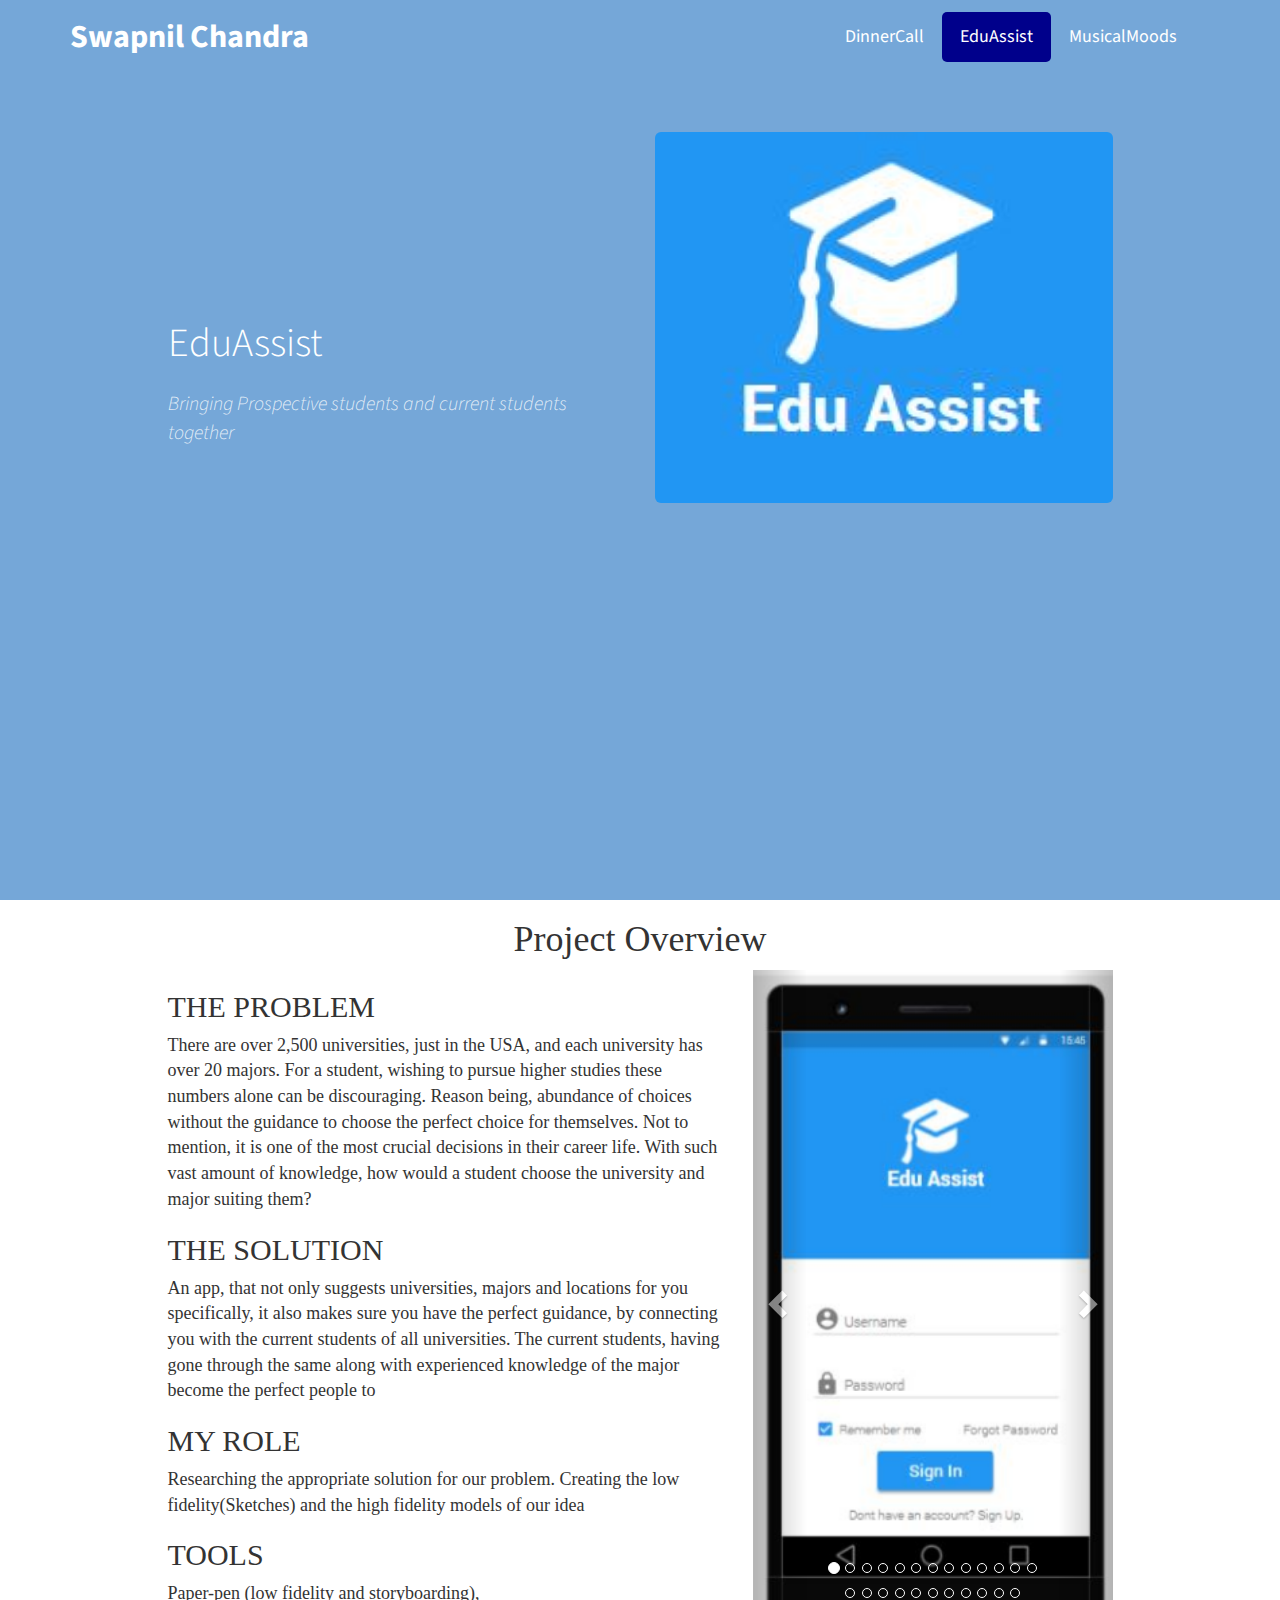
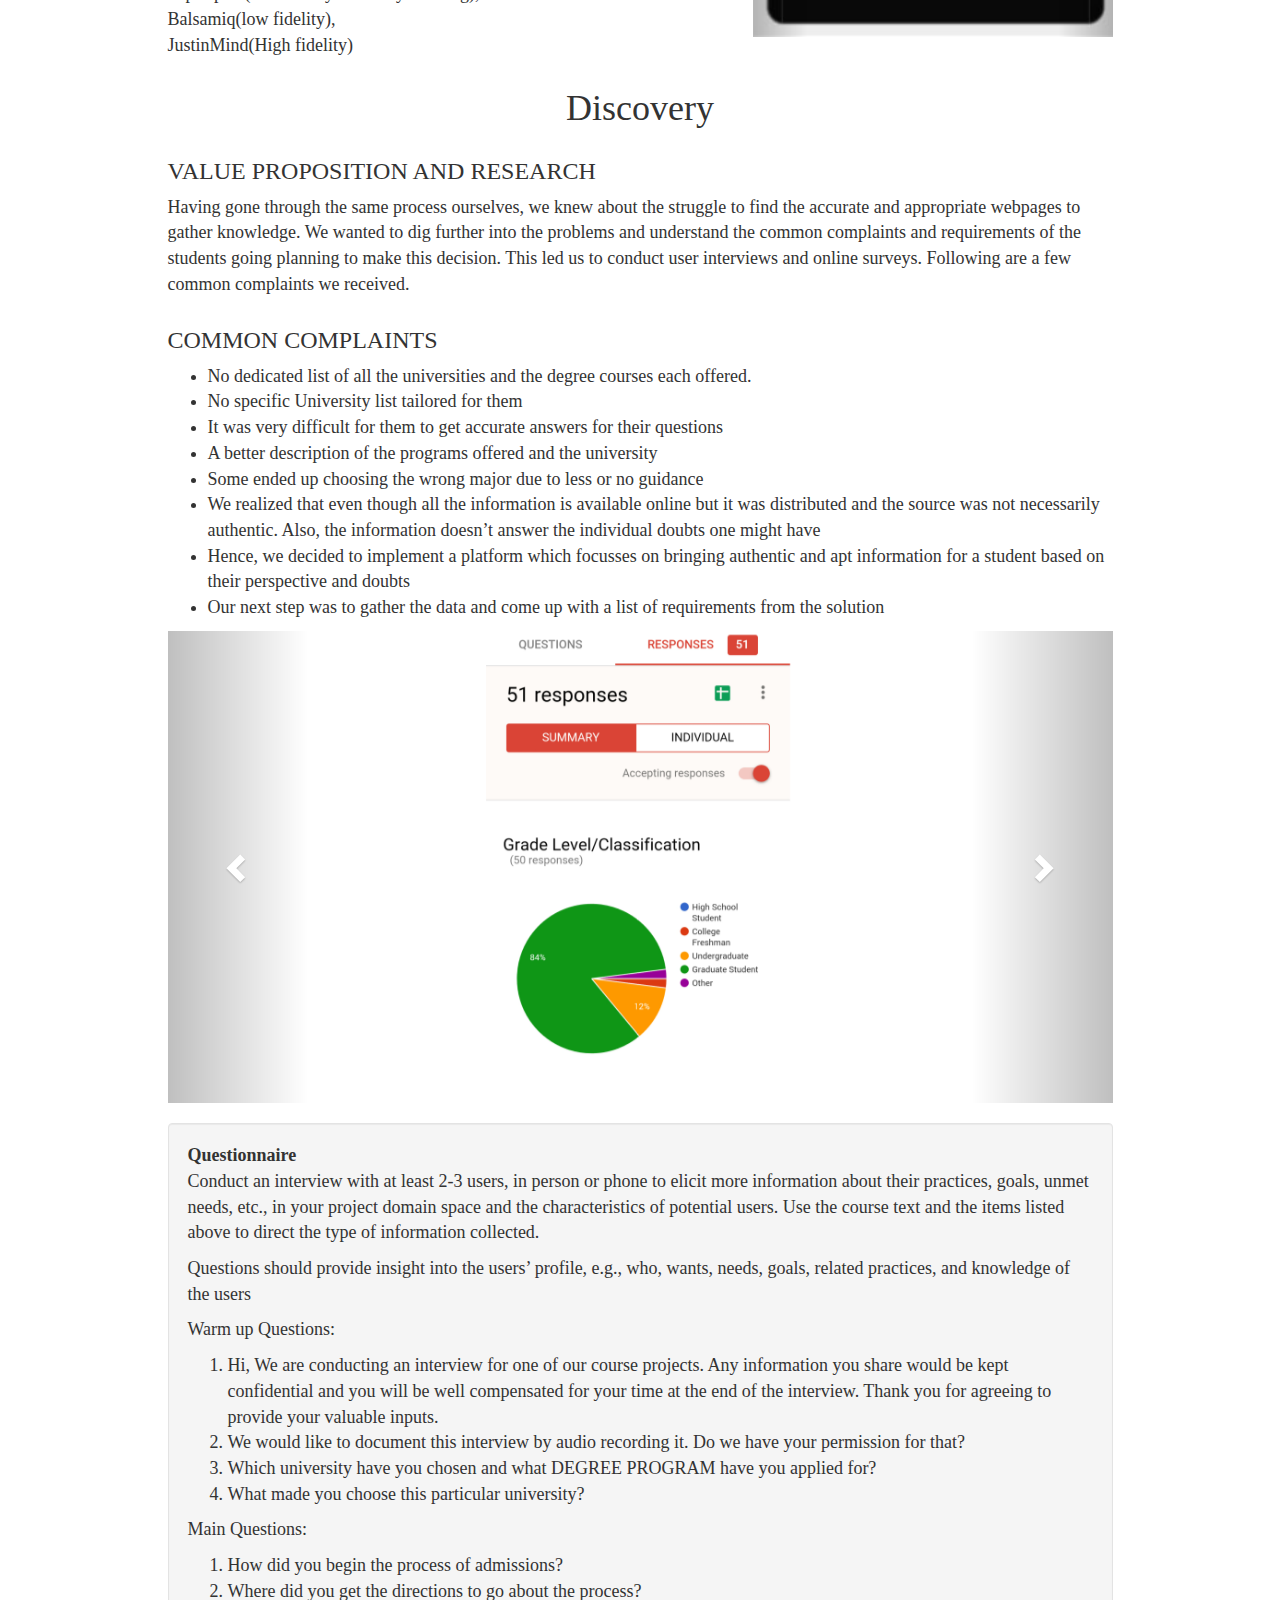
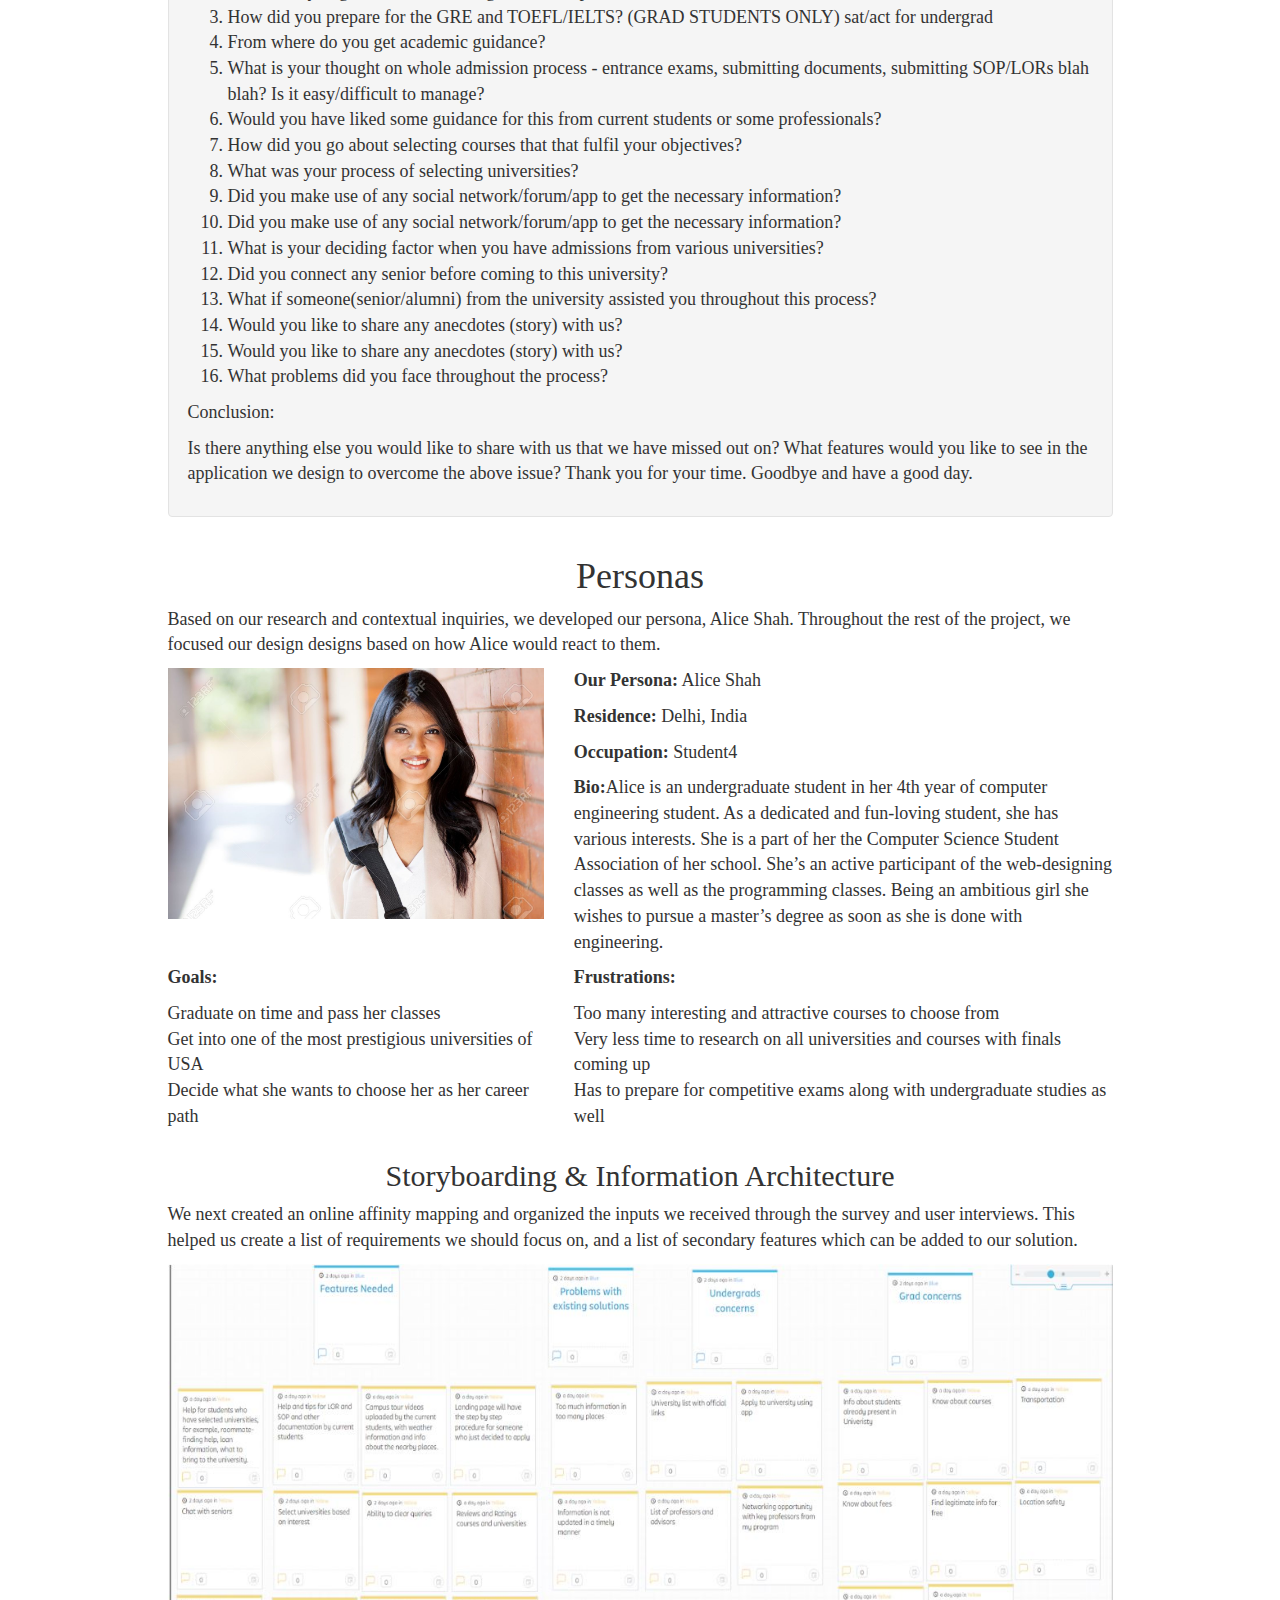
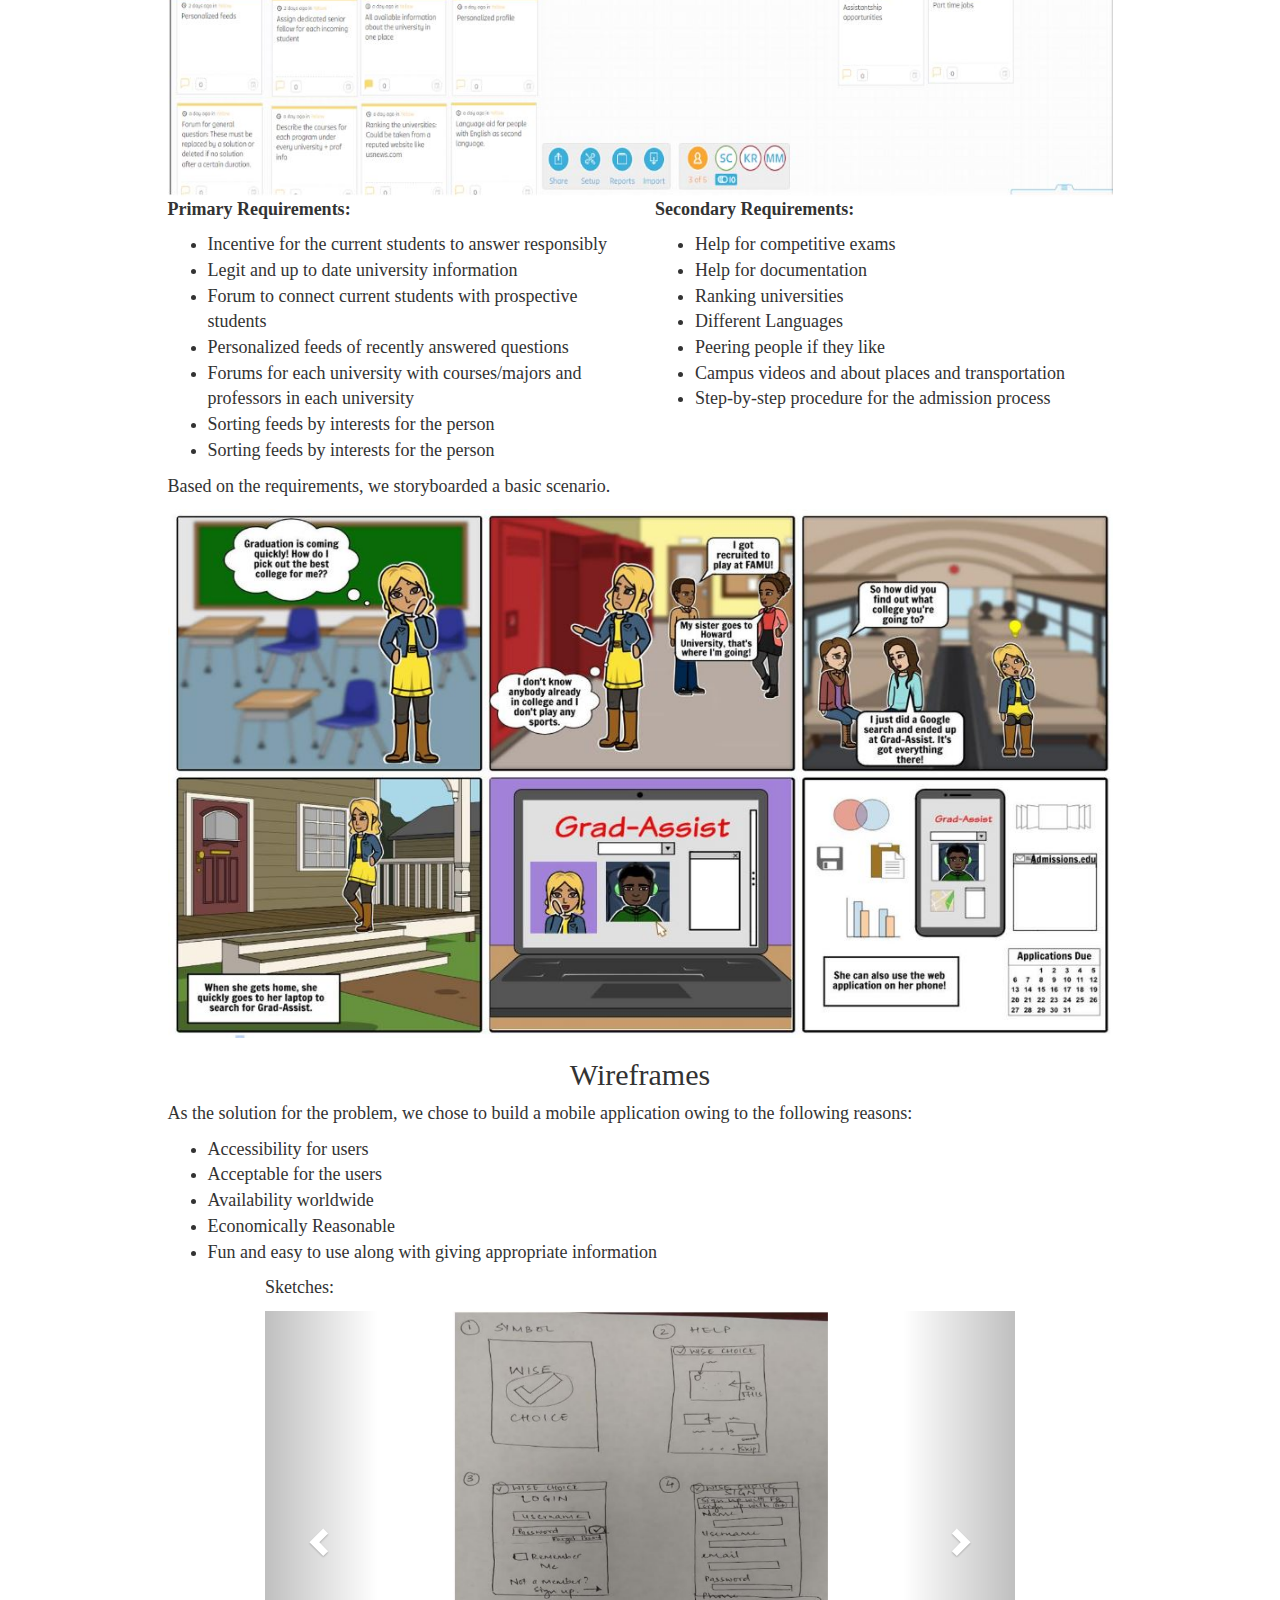
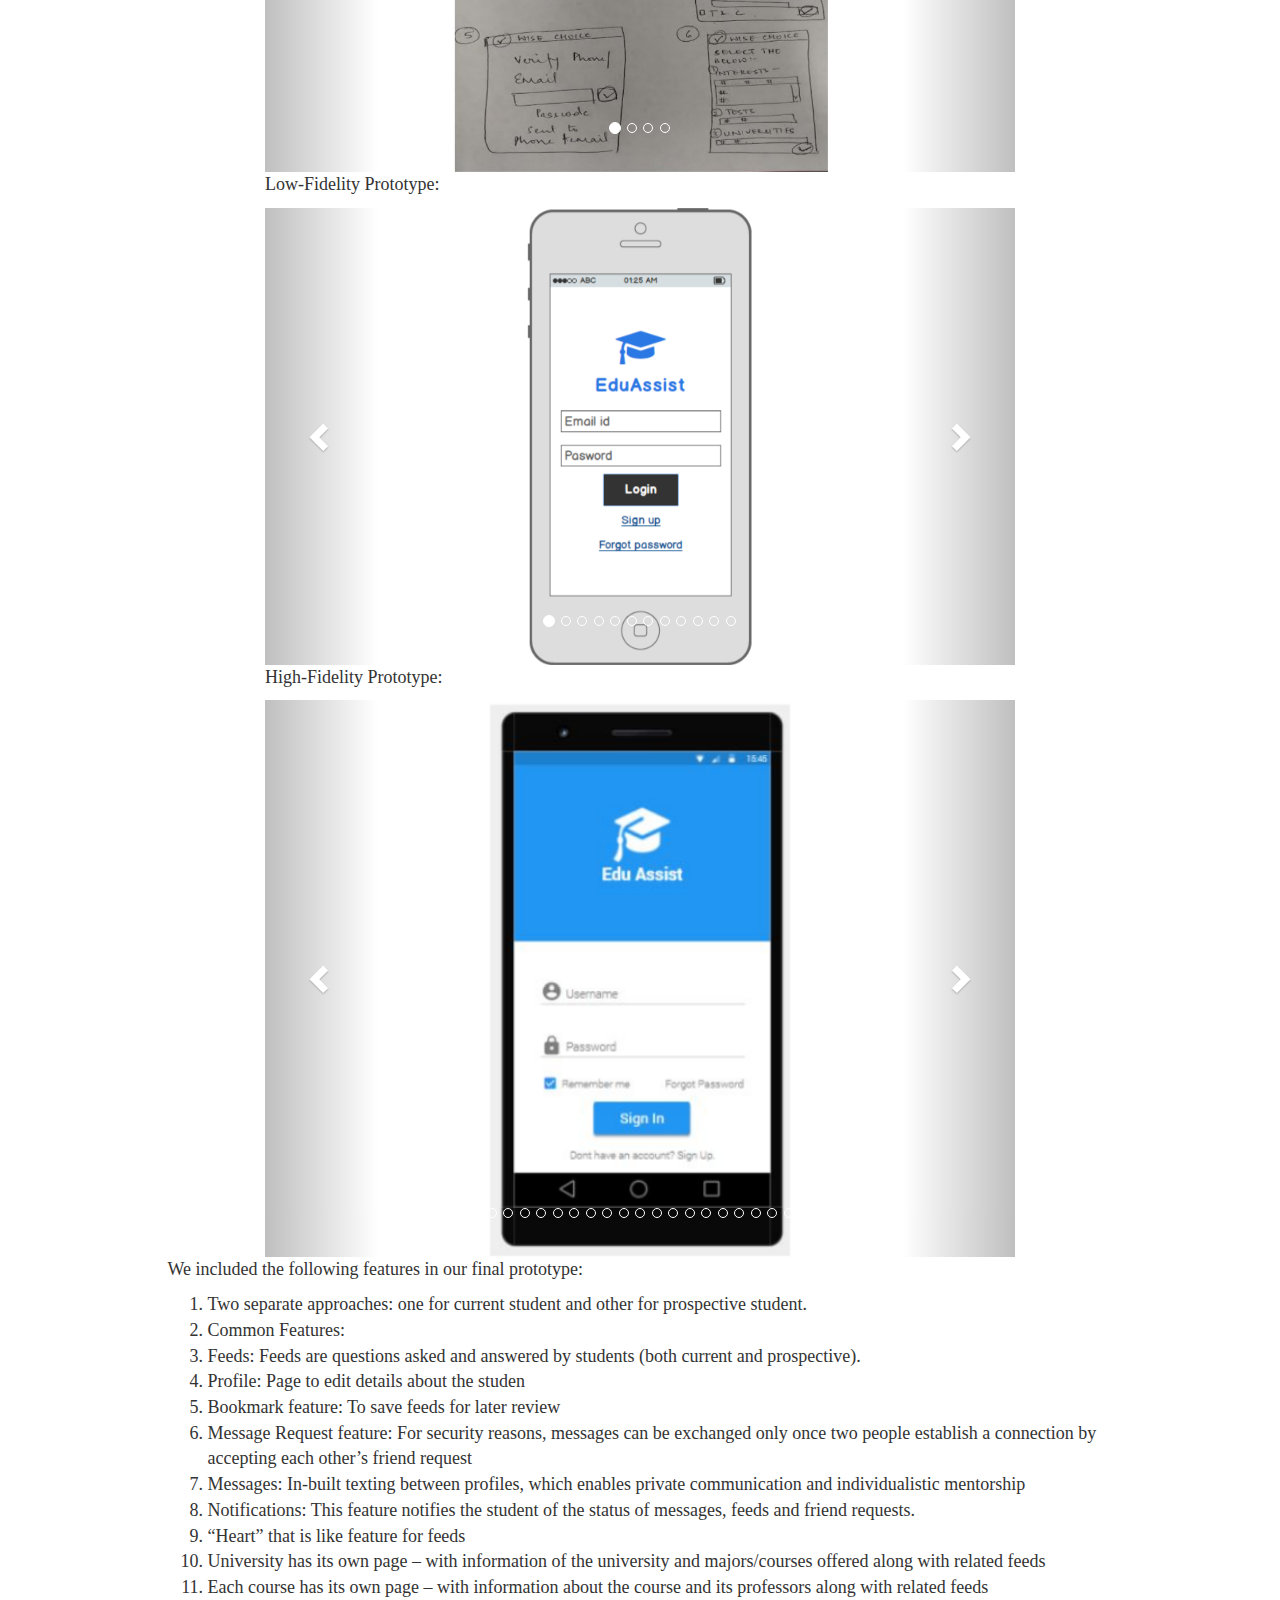
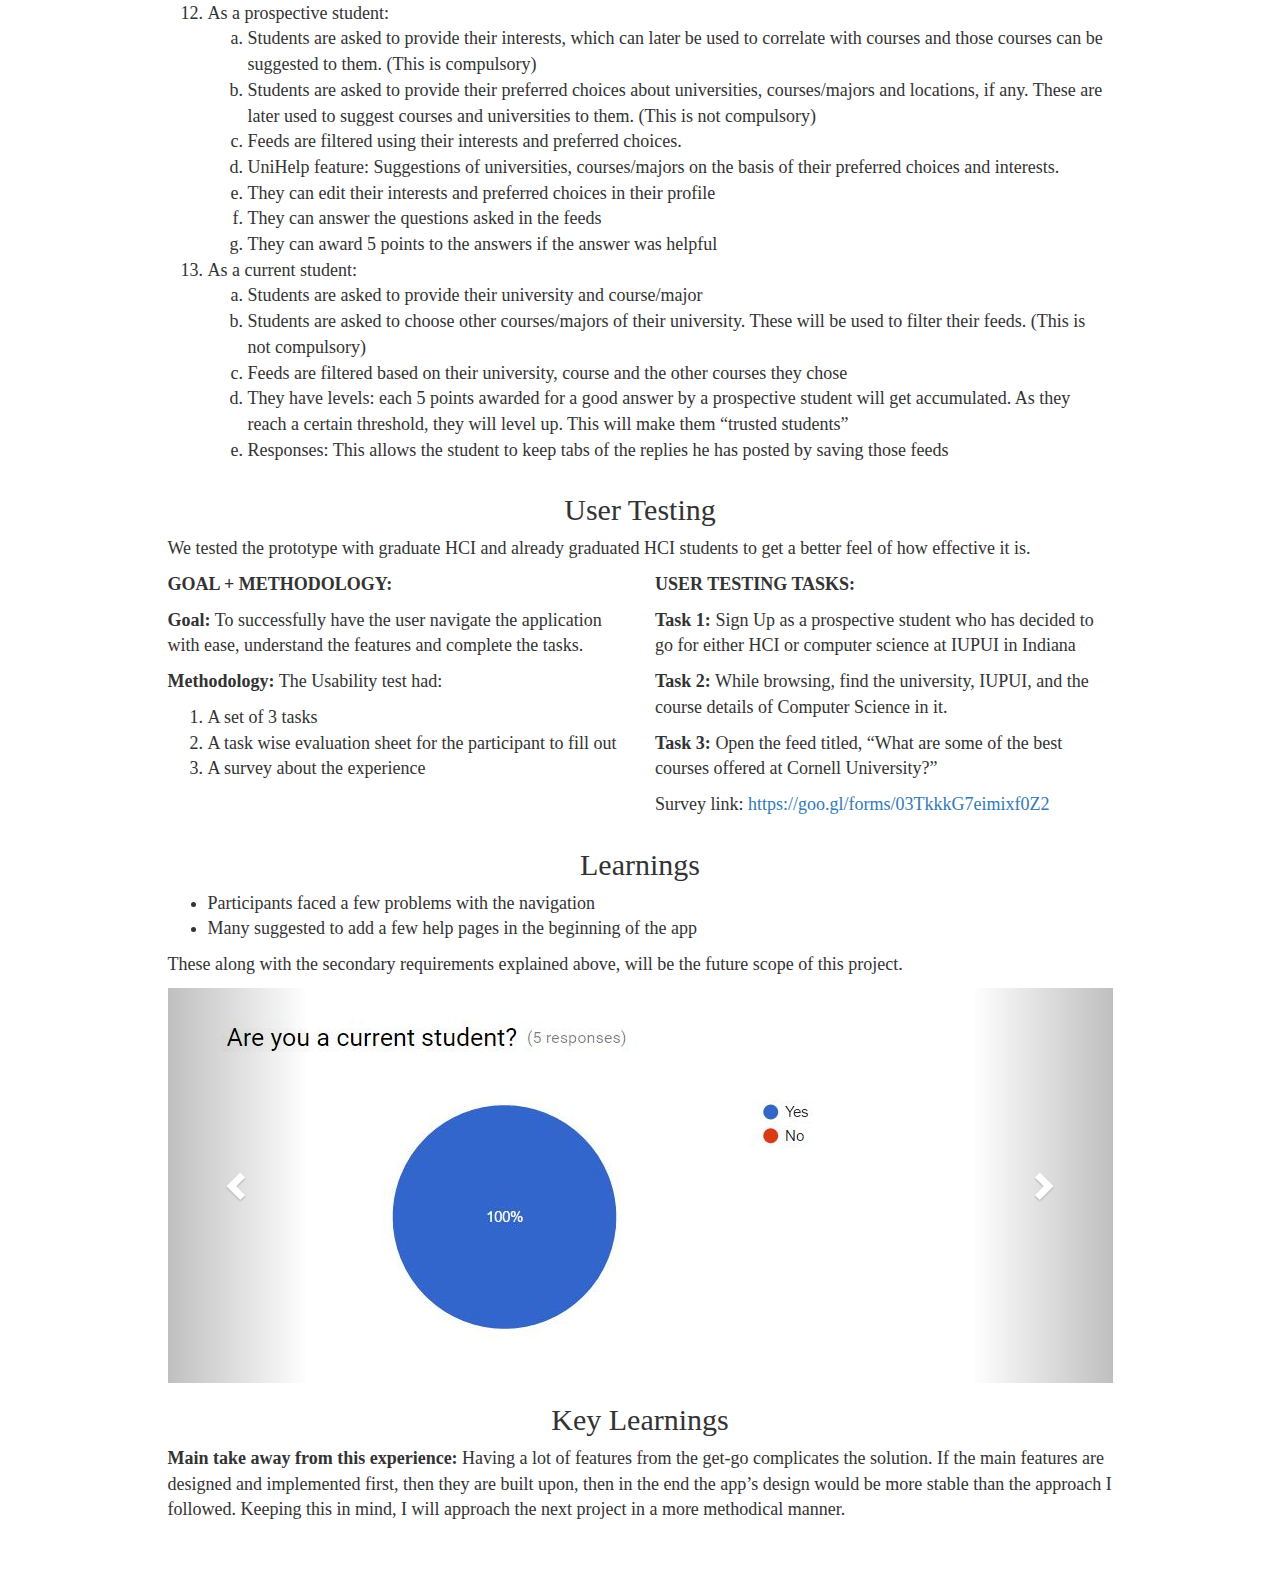
<file: EduAssist.html>
<!DOCTYPE html>
<html>

<head>
    <meta charset="utf-8">
    <meta name="viewport" content="width=device-width, initial-scale=1.0">
    <title>EduAssist</title>
    <link rel="stylesheet" href="bootstrap/css/bootstrap.min.css">
    <link rel="stylesheet" href="https://fonts.googleapis.com/css?family=Source+Sans+Pro:300,400,700">
    <link rel="stylesheet" href="fonts/ionicons.min.css">
    <link rel="stylesheet" href="css/Contact-Form-Clean.css">
    <link rel="stylesheet" href="css/Header-Blue.css">
    <link rel="stylesheet" href="css/styles.css">
    <style>
        @font-face {
            font-family: "Garamond1";
            src: url('fonts/Adobe Garamond Pro Regular.ttf');
        }
        body{
            font-family: "Candara";
            font-size: 180%;
        }
    </style>
</head>

<body>
    <div>
        <div class="header-blue" style="background-color: #75a7d8;height: 100vh;">
            <nav class="navbar navbar-default navigation-clean-search">
                <div class="container">
                    <div class="navbar-header"><a class="navbar-brand navbar-link" href="index.html">Swapnil Chandra</a>
                        <button class="navbar-toggle collapsed" data-toggle="collapse" data-target="#navcol-1"><span class="sr-only">Toggle navigation</span><span class="icon-bar"></span><span class="icon-bar"></span><span class="icon-bar"></span></button>
                    </div>
                    <div class="collapse navbar-collapse pull-right" id="navcol-1">
                        <ul class="nav navbar-nav">
                            <li class="" role="presentation"><a style="color: white;" href="dinnercall.html">DinnerCall </a></li>
                            <li class="active" role="presentation" style="background-color: darkblue;border-radius: 5px;"><a href="#" style="color: white;">EduAssist </a></li>
                            <li class="" role="presentation"><a style="color: white;" href="musicalmoods.html">MusicalMoods </a></li>
                        </ul>
                    </div>
                </div>
            </nav>
            <div class="container hero">
                <div class="row">
                    <div class="col-lg-5 col-lg-offset-1 col-md-6 col-md-offset-0">
                        <h1>EduAssist </h1>
                        <p><em>Bringing Prospective students and current students together</em> </p>
                    </div>
                    <div class="col-lg-5 col-lg-offset-0 col-md-5 col-md-offset-1 hidden-xs hidden-sm phone-holder">
                        <div class=""><img width="100%" src="Projects/Edu-Assist/dp.JPG" class="img-rounded"></div>
                    </div>
                </div>
            </div>
        </div>
    </div>
    <div class="container">
        <div class="row">
            <div class="col-md-12">
                <h1 class="text-center">Project Overview</h1></div>
        </div>
        <div class="row">
            <div class="col-sm-6 col-sm-offset-1">
                <h2>THE PROBLEM</h2>
                <p>There are over 2,500 universities, just in the USA, and each university has over 20 majors. For a student, wishing to pursue higher studies these numbers alone can be discouraging. Reason being, abundance of choices without the guidance
                    to choose the perfect choice for themselves. Not to mention, it is one of the most crucial decisions in their career life. With such vast amount of knowledge, how would a student choose the university and major suiting them?&nbsp;
                    </p>
                <h2>THE SOLUTION</h2>
                <p>An app, that not only suggests universities, majors and locations for you specifically, it also makes sure you have the perfect guidance, by connecting you with the current students of all universities. The current students, having gone
                    through the same along with experienced knowledge of the major become the perfect people to </p>
                <h2>MY ROLE</h2>
                <p>Researching the appropriate solution for our problem. Creating the low fidelity(Sketches) and the high fidelity models of our idea </p>
                <h2>TOOLS </h2>
                <ul class="list-unstyled">
                    <li>Paper-pen (low fidelity and storyboarding), </li>
                    <li>Balsamiq(low fidelity), </li>
                    <li>JustinMind(High fidelity) </li>
                </ul>
            </div>
            <div class="col-sm-4">
                <div class="carousel slide" data-ride="carousel" id="carousel-1">
                    <div class="carousel-inner" role="listbox">
                        <div class="item active"><img width="100%" style="margin-left: auto; margin-right: auto;" src="Projects/Edu-Assist/Folder_3/Hi_fi/5.JPG" alt="Slide Image"></div>
                        <div class="item"><img width="100%" style="margin-left: auto; margin-right: auto;" src="Projects/Edu-Assist/Folder_3/Hi_fi/6.JPG" alt="Slide Image"></div>
                        <div class="item"><img width="100%" style="margin-left: auto; margin-right: auto;" src="Projects/Edu-Assist/Folder_3/Hi_fi/7.JPG" alt="Slide Image"></div>
                        <div class="item"><img width="100%" style="margin-left: auto; margin-right: auto;" src="Projects/Edu-Assist/Folder_3/Hi_fi/8.JPG" alt="Slide Image"></div>
                        <div class="item"><img width="100%" style="margin-left: auto; margin-right: auto;" src="Projects/Edu-Assist/Folder_3/Hi_fi/9.JPG" alt="Slide Image"></div>
                        <div class="item"><img width="100%" style="margin-left: auto; margin-right: auto;" src="Projects/Edu-Assist/Folder_3/Hi_fi/10.JPG" alt="Slide Image"></div>
                        <div class="item"><img width="100%" style="margin-left: auto; margin-right: auto;" src="Projects/Edu-Assist/Folder_3/Hi_fi/11.JPG" alt="Slide Image"></div>
                        <div class="item"><img width="100%" style="margin-left: auto; margin-right: auto;" src="Projects/Edu-Assist/Folder_3/Hi_fi/12.JPG" alt="Slide Image"></div>
                        <div class="item"><img width="100%" style="margin-left: auto; margin-right: auto;" src="Projects/Edu-Assist/Folder_3/Hi_fi/13.JPG" alt="Slide Image"></div>
                        <div class="item"><img width="100%" style="margin-left: auto; margin-right: auto;" src="Projects/Edu-Assist/Folder_3/Hi_fi/14.JPG" alt="Slide Image"></div>
                        <div class="item"><img width="100%" style="margin-left: auto; margin-right: auto;" src="Projects/Edu-Assist/Folder_3/Hi_fi/15.JPG" alt="Slide Image"></div>
                        <div class="item"><img width="100%" style="margin-left: auto; margin-right: auto;" src="Projects/Edu-Assist/Folder_3/Hi_fi/16.JPG" alt="Slide Image"></div>
                        <div class="item"><img width="100%" style="margin-left: auto; margin-right: auto;" src="Projects/Edu-Assist/Folder_3/Hi_fi/17.JPG" alt="Slide Image"></div>
                        <div class="item"><img width="100%" style="margin-left: auto; margin-right: auto;" src="Projects/Edu-Assist/Folder_3/Hi_fi/18.JPG" alt="Slide Image"></div>
                        <div class="item"><img width="100%" style="margin-left: auto; margin-right: auto;" src="Projects/Edu-Assist/Folder_3/Hi_fi/19.JPG" alt="Slide Image"></div>
                        <div class="item"><img width="100%" style="margin-left: auto; margin-right: auto;" src="Projects/Edu-Assist/Folder_3/Hi_fi/20.JPG" alt="Slide Image"></div>
                        <div class="item"><img width="100%" style="margin-left: auto; margin-right: auto;" src="Projects/Edu-Assist/Folder_3/Hi_fi/21.JPG" alt="Slide Image"></div>
                        <div class="item"><img width="100%" style="margin-left: auto; margin-right: auto;" src="Projects/Edu-Assist/Folder_3/Hi_fi/22.JPG" alt="Slide Image"></div>
                        <div class="item"><img width="100%" style="margin-left: auto; margin-right: auto;" src="Projects/Edu-Assist/Folder_3/Hi_fi/23.JPG" alt="Slide Image"></div>
                    </div>
                    <div><a class="left carousel-control" href="#carousel-1" role="button" data-slide="prev"><i class="glyphicon glyphicon-chevron-left"></i><span class="sr-only">Previous</span></a><a class="right carousel-control" href="#carousel-1" role="button"
                        data-slide="next"><i class="glyphicon glyphicon-chevron-right"></i><span class="sr-only">Next</span></a></div>
                    <ol class="carousel-indicators">
                        <li data-target="#carousel-1" data-slide-to="0" class="active"></li>
                        <li data-target="#carousel-1" data-slide-to="1"></li>
                        <li data-target="#carousel-1" data-slide-to="2"></li>
                        <li data-target="#carousel-1" data-slide-to="3"></li>
                        <li data-target="#carousel-1" data-slide-to="4"></li>
                        <li data-target="#carousel-1" data-slide-to="5"></li>
                        <li data-target="#carousel-1" data-slide-to="6"></li>
                        <li data-target="#carousel-1" data-slide-to="7"></li>
                        <li data-target="#carousel-1" data-slide-to="8"></li>
                        <li data-target="#carousel-1" data-slide-to="9"></li>
                        <li data-target="#carousel-1" data-slide-to="10"></li>
                        <li data-target="#carousel-1" data-slide-to="11"></li>
                        <li data-target="#carousel-1" data-slide-to="12"></li>
                        <li data-target="#carousel-1" data-slide-to="13"></li>
                        <li data-target="#carousel-1" data-slide-to="14"></li>
                        <li data-target="#carousel-1" data-slide-to="15"></li>
                        <li data-target="#carousel-1" data-slide-to="16"></li>
                        <li data-target="#carousel-1" data-slide-to="17"></li>
                        <li data-target="#carousel-1" data-slide-to="18"></li>
                        <li data-target="#carousel-1" data-slide-to="19"></li>
                        <li data-target="#carousel-1" data-slide-to="20"></li>
                        <li data-target="#carousel-1" data-slide-to="21"></li>
                        <li data-target="#carousel-1" data-slide-to="22"></li>
                        <li data-target="#carousel-1" data-slide-to="23"></li>
                    </ol>
                </div>
            </div>
        </div>
        <div class="row">
            <div class="col-md-12">
                <h1 class="text-center">Discovery </h1></div>
        </div>
        <div class="row">
            <div class="col-sm-10 col-sm-offset-1">
                <h3 class="text-left">VALUE PROPOSITION AND RESEARCH</h3>
                <p>Having gone through the same process ourselves, we knew about the struggle to find the accurate and appropriate webpages to gather knowledge. We wanted to dig further into the problems and understand the common complaints and requirements
                    of the students going planning to make this decision. This led us to conduct user interviews and online surveys. Following are a few common complaints we received.&nbsp; </p>
            </div>
            <div class="col-sm-10 col-sm-offset-1">
                <h3 class="text-left">COMMON COMPLAINTS</h3>
                <ul>
                    <li>No dedicated list of all the universities and the degree courses each offered. </li>
                    <li>No specific University list tailored for them </li>
                    <li>It was very difficult for them to get accurate answers for their questions </li>
                    <li>A better description of the programs offered and the university </li>
                    <li>Some ended up choosing the wrong major due to less or no guidance </li>
                    <li>We realized that even though all the information is available online but it was distributed and the source was not necessarily authentic. Also, the information doesn’t answer the individual doubts one might have </li>
                    <li>Hence, we decided to implement a platform which focusses on bringing authentic and apt information for a student based on their perspective and doubts </li>
                    <li>Our next step was to gather the data and come up with a list of requirements from the solution</li>
                </ul>
                <div class="carousel slide" data-ride="carousel" id="carousel-12">
                    <div class="carousel-inner" role="listbox">
                        <div class="item active"><img style="margin-left: auto; margin-right: auto;" width="50%" src="Projects/Edu-Assist/Folder_5/1.jpg" alt="Slide Image"></div>
                        <div class="item"><img style="margin-left: auto; margin-right: auto;" width="50%" src="Projects/Edu-Assist/Folder_5/2.jpg" alt="Slide Image"></div>
                        <div class="item"><img style="margin-left: auto; margin-right: auto;" width="50%" src="Projects/Edu-Assist/Folder_5/3.jpg" alt="Slide Image"></div>
                        <div class="item"><img style="margin-left: auto; margin-right: auto;" width="50%" src="Projects/Edu-Assist/Folder_5/4.jpg" alt="Slide Image"></div>
                        <div class="item"><img style="margin-left: auto; margin-right: auto;" width="50%" src="Projects/Edu-Assist/Folder_5/5.jpg" alt="Slide Image"></div>
                        <div class="item"><img style="margin-left: auto; margin-right: auto;" width="50%" src="Projects/Edu-Assist/Folder_5/6.jpg" alt="Slide Image"></div>
                        <div class="item"><img style="margin-left: auto; margin-right: auto;" width="50%" src="Projects/Edu-Assist/Folder_5/7.jpg" alt="Slide Image"></div>
                        <div class="item"><img style="margin-left: auto; margin-right: auto;" width="50%" src="Projects/Edu-Assist/Folder_5/8.jpg" alt="Slide Image"></div>
                        <div class="item"><img style="margin-left: auto; margin-right: auto;" width="50%" src="Projects/Edu-Assist/Folder_5/9.jpg" alt="Slide Image"></div>
                        <div class="item"><img style="margin-left: auto; margin-right: auto;" width="50%" src="Projects/Edu-Assist/Folder_5/10.jpg" alt="Slide Image"></div>
                        <div class="item"><img style="margin-left: auto; margin-right: auto;" width="50%" src="Projects/Edu-Assist/Folder_5/11.png" alt="Slide Image"></div>
                        <div class="item"><img style="margin-left: auto; margin-right: auto;" width="50%" src="Projects/Edu-Assist/Folder_5/12.png" alt="Slide Image"></div>
                        <div class="item"><img style="margin-left: auto; margin-right: auto;" width="50%" src="Projects/Edu-Assist/Folder_5/13.png" alt="Slide Image"></div>
                    </div>
                    <div><a class="left carousel-control" href="#carousel-12" role="button" data-slide="prev"><i class="glyphicon glyphicon-chevron-left"></i><span class="sr-only">Previous</span></a><a class="right carousel-control" href="#carousel-12" role="button" data-slide="next"><i class="glyphicon glyphicon-chevron-right"></i><span class="sr-only">Next</span></a></div>
                    <ol class="carousel-indicators">
                        <li data-target="#carousel-12" data-slide-to="0" class="active"></li>
                        <li data-target="#carousel-12" data-slide-to="1"></li>
                        <li data-target="#carousel-12" data-slide-to="2"></li>
                        <li data-target="#carousel-12" data-slide-to="3"></li>
                        <li data-target="#carousel-12" data-slide-to="4"></li>
                        <li data-target="#carousel-12" data-slide-to="5"></li>
                        <li data-target="#carousel-12" data-slide-to="6"></li>
                        <li data-target="#carousel-12" data-slide-to="7"></li>
                        <li data-target="#carousel-12" data-slide-to="8"></li>
                        <li data-target="#carousel-12" data-slide-to="9"></li>
                        <li data-target="#carousel-12" data-slide-to="10"></li>
                        <li data-target="#carousel-12" data-slide-to="11"></li>
                        <li data-target="#carousel-12" data-slide-to="12"></li>
                    </ol>
                </div>
            </div>
        </div>
        <div class="row">
            <div class="col-sm-10 col-sm-offset-1">
                <div class="well" style="margin-top: 20px;"><span><strong>Questionnaire</strong> </span>
                    <p>Conduct an interview with at least 2-3 users, in person or phone to elicit more information about their practices, goals, unmet needs, etc., in your project domain space and the characteristics of potential users. Use the course text
                        and the items listed above to direct the type of information collected. </p>
                    <p>Questions should provide insight into the users’ profile, e.g., who, wants, needs, goals, related practices, and knowledge of the users </p>
                    <p>Warm up Questions: </p>
                    <ol>
                        <li>Hi, We are conducting an interview for one of our course projects. Any information you share would be kept confidential and you will be well compensated for your time at the end of the interview. Thank you for agreeing to provide
                            your valuable inputs. </li>
                        <li>We would like to document this interview by audio recording it. Do we have your permission for that? </li>
                        <li>Which university have you chosen and what DEGREE PROGRAM have you applied for? </li>
                        <li>What made you choose this particular university? </li>
                    </ol>
                    <p>Main Questions: </p>
                    <ol>
                        <li>How did you begin the process of admissions? </li>
                        <li>Where did you get the directions to go about the process? </li>
                        <li>How did you prepare for the GRE and TOEFL/IELTS? (GRAD STUDENTS ONLY) sat/act for undergrad </li>
                        <li>From where do you get academic guidance? </li>
                        <li>What is your thought on whole admission process - entrance exams, submitting documents, submitting SOP/LORs blah blah? Is it easy/difficult to manage? </li>
                        <li>Would you have liked some guidance for this from current students or some professionals? </li>
                        <li>How did you go about selecting courses that that fulfil your objectives? </li>
                        <li>What was your process of selecting universities? </li>
                        <li>Did you make use of any social network/forum/app to get the necessary information? </li>
                        <li>Did you make use of any social network/forum/app to get the necessary information? </li>
                        <li>What is your deciding factor when you have admissions from various universities? </li>
                        <li>Did you connect any senior before coming to this university? </li>
                        <li>What if someone(senior/alumni) from the university assisted you throughout this process? </li>
                        <li>Would you like to share any anecdotes (story) with us? </li>
                        <li>Would you like to share any anecdotes (story) with us? </li>
                        <li>What problems did you face throughout the process? </li>
                    </ol>
                    <p>Conclusion: </p>
                    <p>Is there anything else you would like to share with us that we have missed out on? What features would you like to see in the application we design to overcome the above issue? Thank you for your time. Goodbye and have a good day.
                        </p>
                </div>
            </div>
        </div>
        <div class="row">
            <div class="col-md-12">
                <h1 class="text-center">Personas </h1></div>
        </div>
        <div class="row">
            <div class="col-sm-10 col-sm-offset-1">
                <p>Based on our research and contextual inquiries, we developed our persona, Alice Shah. Throughout the rest of the project, we focused our design designs based on how Alice would react to them. </p>
                <div class="row">
                    <div class="col-sm-5">
                        <img src="Projects/Edu-Assist/indianpersona.jpg" width="100%">
                    </div>
                    <div class="col-sm-7">
                        <p><strong>Our Persona:</strong> Alice Shah</p>
                        <p><strong>Residence:</strong> Delhi, India</p>
                        <p><strong>Occupation:</strong> Student4 </p>
                        <p><strong>Bio:</strong>Alice is an undergraduate student in her 4th year of computer engineering student. As a dedicated and fun-loving student, she has various interests. She is a part of her the Computer Science Student Association
                            of her school. She’s an active participant of the web-designing classes as well as the programming classes. Being an ambitious girl she wishes to pursue a master’s degree as soon as she is done with engineering.&nbsp; </p>
                    </div>
                </div>
                <div class="row">
                    <div class="col-sm-5">
                        <p><strong>Goals:</strong></p>
                        <ul class="list-unstyled">
                            <li>Graduate on time and pass her classes </li>
                            <li>Get into one of the most prestigious universities of USA </li>
                            <li>Decide what she wants to choose her as her career path </li>
                        </ul>
                    </div>
                    <div class="col-sm-7">
                        <p><strong>Frustrations:</strong> </p>
                        <ul class="list-unstyled">
                            <li>Too many interesting and attractive courses to choose from </li>
                            <li>Very less time to research on all universities and courses with finals coming up </li>
                            <li>Has to prepare for competitive exams along with undergraduate studies as well </li>
                        </ul>
                    </div>
                </div>
            </div>
        </div>
        <div class="row">
            <div class="col-md-12">
                <h2 class="text-center">Storyboarding &amp; Information Architecture</h2></div>
        </div>
        <div class="row">
            <div class="col-sm-10 col-sm-offset-1">
                <p>We next created an online affinity mapping and organized the inputs we received through the survey and user interviews. This helped us create a list of requirements we should focus on, and a list of secondary features which can be added to our solution. </p>
            </div>
            <div class="col-sm-10 col-sm-offset-1"><img src="Projects/Edu-Assist/Folder_2/1.JPG" width="100%"></div>
            <div class="col-sm-5 col-sm-offset-1">
                <p><strong>Primary Requirements:</strong> </p>
                <ul>
                    <li>Incentive for the current students to answer responsibly </li>
                    <li>Legit and up to date university information </li>
                    <li>Forum to connect current students with prospective students </li>
                    <li>Personalized feeds of recently answered questions </li>
                    <li>Forums for each university with courses/majors and professors in each university </li>
                    <li>Sorting feeds by interests for the person </li>
                    <li>Sorting feeds by interests for the person </li>
                </ul>
            </div>
            <div class="col-sm-5">
                <p><strong>Secondary Requirements:</strong> </p>
                <ul>
                    <li>Help for competitive exams </li>
                    <li>Help for documentation </li>
                    <li>Ranking universities </li>
                    <li>Different Languages </li>
                    <li>Peering people if they like </li>
                    <li>Campus videos and about places and transportation</li>
                    <li>Step-by-step procedure for the admission process </li>
                </ul>
            </div>
            <div class="col-sm-10 col-sm-offset-1">
                <p>Based on the requirements, we storyboarded a basic scenario. </p>
                <img src="Projects/Edu-Assist/Folder_1/1.JPG" width="100%">
            </div>
        </div>
        <div class="row">
            <div class="col-md-12">
                <h2 class="text-center">Wireframes </h2></div>
        </div>
        <div class="row">
            <div class="col-sm-10 col-sm-offset-1">
                <p>As the solution for the problem, we chose to build a mobile application owing to the following reasons: </p>
                <ul>
                    <li>Accessibility for users </li>
                    <li>Acceptable for the users </li>
                    <li>Availability worldwide </li>
                    <li>Economically Reasonable </li>
                    <li>Fun and easy to use along with giving appropriate information </li>
                </ul>
            </div>
            <div class="col-sm-8 col-sm-offset-2">
                <p>Sketches: </p>
                <div class="carousel slide" data-ride="carousel" id="carousel-2">
                    <div class="carousel-inner" role="listbox">
                        <div class="item active"><img width="50%" style="margin-left: auto; margin-right: auto;" src="Projects/Edu-Assist/Folder_3/Sketches/1.JPG" alt="Slide Image"></div>
                        <div class="item"><img width="50%" style="margin-left: auto; margin-right: auto;" src="Projects/Edu-Assist/Folder_3/Sketches/2.JPG" alt="Slide Image"></div>
                        <div class="item"><img width="50%" style="margin-left: auto; margin-right: auto;" src="Projects/Edu-Assist/Folder_3/Sketches/3.JPG" alt="Slide Image"></div>
                        <div class="item"><img width="50%" style="margin-left: auto; margin-right: auto;" src="Projects/Edu-Assist/Folder_3/Sketches/4.JPG" alt="Slide Image"></div>
                    </div>
                    <div><a class="left carousel-control" href="#carousel-2" role="button" data-slide="prev"><i class="glyphicon glyphicon-chevron-left"></i><span class="sr-only">Previous</span></a><a class="right carousel-control" href="#carousel-2" role="button"
                        data-slide="next"><i class="glyphicon glyphicon-chevron-right"></i><span class="sr-only">Next</span></a></div>
                    <ol class="carousel-indicators">
                        <li data-target="#carousel-2" data-slide-to="0" class="active"></li>
                        <li data-target="#carousel-2" data-slide-to="1"></li>
                        <li data-target="#carousel-2" data-slide-to="2"></li>
                        <li data-target="#carousel-2" data-slide-to="3"></li>
                    </ol>
                </div>
            </div>
            <div class="col-sm-8 col-sm-offset-2">
                <p>Low-Fidelity Prototype: </p>
                <div class="carousel slide" data-ride="carousel" id="carousel-3">
                    <div class="carousel-inner" role="listbox">
                        <div class="item active"><img width="30%" style="margin-left: auto; margin-right: auto;" src="Projects/Edu-Assist/Folder_3/Lo_fi/1%20Login.png" alt="Slide Image"></div>
                        <div class="item"><img width="30%" style="margin-left: auto; margin-right: auto;" src="Projects/Edu-Assist/Folder_3/Lo_fi/2%20Sign%20up.png" alt="Slide Image"></div>
                        <div class="item"><img width="30%" style="margin-left: auto; margin-right: auto;" src="Projects/Edu-Assist/Folder_3/Lo_fi/3%20Onboarding%20-%20university.png" alt="Slide Image"></div>
                        <div class="item"><img width="30%" style="margin-left: auto; margin-right: auto;" src="Projects/Edu-Assist/Folder_3/Lo_fi/4%20Onboarding%20-%20Topics.png" alt="Slide Image"></div>
                        <div class="item"><img width="30%" style="margin-left: auto; margin-right: auto;" src="Projects/Edu-Assist/Folder_3/Lo_fi/5%20Add%20about%20you.png" alt="Slide Image"></div>
                        <div class="item"><img width="30%" style="margin-left: auto; margin-right: auto;" src="Projects/Edu-Assist/Folder_3/Lo_fi/6%20Add%20topics%20you%20know.png" alt="Slide Image"></div>
                        <div class="item"><img width="30%" style="margin-left: auto; margin-right: auto;" src="Projects/Edu-Assist/Folder_3/Lo_fi/7%20Topics%20Selected.png" alt="Slide Image"></div>
                        <div class="item"><img width="30%" style="margin-left: auto; margin-right: auto;" src="Projects/Edu-Assist/Folder_3/Lo_fi/8%20Home%20-%20Feed.png" alt="Slide Image"></div>
                        <div class="item"><img width="30%" style="margin-left: auto; margin-right: auto;" src="Projects/Edu-Assist/Folder_3/Lo_fi/9%20Home%20-%20Feed%20after%20Favorite.png" alt="Slide Image"></div>
                        <div class="item"><img width="30%" style="margin-left: auto; margin-right: auto;" src="Projects/Edu-Assist/Folder_3/Lo_fi/10%20User%20Profile.png" alt="Slide Image"></div>
                        <div class="item"><img width="30%" style="margin-left: auto; margin-right: auto;" src="Projects/Edu-Assist/Folder_3/Lo_fi/11%20User%20Profile%20-%20filter%20posts.png" alt="Slide Image"></div>
                        <div class="item"><img width="30%" style="margin-left: auto; margin-right: auto;" src="Projects/Edu-Assist/Folder_3/Lo_fi/12%20Message%20Chat.png" alt="Slide Image"></div>
                    </div>
                    <div><a class="left carousel-control" href="#carousel-3" role="button" data-slide="prev"><i class="glyphicon glyphicon-chevron-left"></i><span class="sr-only">Previous</span></a><a class="right carousel-control" href="#carousel-3" role="button"
                        data-slide="next"><i class="glyphicon glyphicon-chevron-right"></i><span class="sr-only">Next</span></a></div>
                    <ol class="carousel-indicators">
                        <li data-target="#carousel-3" data-slide-to="0" class="active"></li>
                        <li data-target="#carousel-3" data-slide-to="1"></li>
                        <li data-target="#carousel-3" data-slide-to="2"></li>
                        <li data-target="#carousel-3" data-slide-to="3"></li>
                        <li data-target="#carousel-3" data-slide-to="4"></li>
                        <li data-target="#carousel-3" data-slide-to="5"></li>
                        <li data-target="#carousel-3" data-slide-to="6"></li>
                        <li data-target="#carousel-3" data-slide-to="7"></li>
                        <li data-target="#carousel-3" data-slide-to="8"></li>
                        <li data-target="#carousel-3" data-slide-to="9"></li>
                        <li data-target="#carousel-3" data-slide-to="10"></li>
                        <li data-target="#carousel-3" data-slide-to="11"></li>
                    </ol>
                </div>
            </div>
            <div class="col-sm-8 col-sm-offset-2">
                <p>High-Fidelity Prototype: </p>
                <div class="carousel slide" data-ride="carousel" id="carousel-4">
                    <div class="carousel-inner" role="listbox">
                        <div class="item active"><img width="40%" style="margin-left: auto; margin-right: auto;" src="Projects/Edu-Assist/Folder_3/Hi_fi/5.JPG" alt="Slide Image"></div>
                        <div class="item"><img width="40%" style="margin-left: auto; margin-right: auto;" src="Projects/Edu-Assist/Folder_3/Hi_fi/6.JPG" alt="Slide Image"></div>
                        <div class="item"><img width="40%" style="margin-left: auto; margin-right: auto;" src="Projects/Edu-Assist/Folder_3/Hi_fi/7.JPG" alt="Slide Image"></div>
                        <div class="item"><img width="40%" style="margin-left: auto; margin-right: auto;" src="Projects/Edu-Assist/Folder_3/Hi_fi/8.JPG" alt="Slide Image"></div>
                        <div class="item"><img width="40%" style="margin-left: auto; margin-right: auto;" src="Projects/Edu-Assist/Folder_3/Hi_fi/9.JPG" alt="Slide Image"></div>
                        <div class="item"><img width="40%" style="margin-left: auto; margin-right: auto;" src="Projects/Edu-Assist/Folder_3/Hi_fi/10.JPG" alt="Slide Image"></div>
                        <div class="item"><img width="40%" style="margin-left: auto; margin-right: auto;" src="Projects/Edu-Assist/Folder_3/Hi_fi/11.JPG" alt="Slide Image"></div>
                        <div class="item"><img width="40%" style="margin-left: auto; margin-right: auto;" src="Projects/Edu-Assist/Folder_3/Hi_fi/12.JPG" alt="Slide Image"></div>
                        <div class="item"><img width="40%" style="margin-left: auto; margin-right: auto;" src="Projects/Edu-Assist/Folder_3/Hi_fi/13.JPG" alt="Slide Image"></div>
                        <div class="item"><img width="40%" style="margin-left: auto; margin-right: auto;" src="Projects/Edu-Assist/Folder_3/Hi_fi/14.JPG" alt="Slide Image"></div>
                        <div class="item"><img width="40%" style="margin-left: auto; margin-right: auto;" src="Projects/Edu-Assist/Folder_3/Hi_fi/15.JPG" alt="Slide Image"></div>
                        <div class="item"><img width="40%" style="margin-left: auto; margin-right: auto;" src="Projects/Edu-Assist/Folder_3/Hi_fi/16.JPG" alt="Slide Image"></div>
                        <div class="item"><img width="40%" style="margin-left: auto; margin-right: auto;" src="Projects/Edu-Assist/Folder_3/Hi_fi/17.JPG" alt="Slide Image"></div>
                        <div class="item"><img width="40%" style="margin-left: auto; margin-right: auto;" src="Projects/Edu-Assist/Folder_3/Hi_fi/18.JPG" alt="Slide Image"></div>
                        <div class="item"><img width="40%" style="margin-left: auto; margin-right: auto;" src="Projects/Edu-Assist/Folder_3/Hi_fi/19.JPG" alt="Slide Image"></div>
                        <div class="item"><img width="40%" style="margin-left: auto; margin-right: auto;" src="Projects/Edu-Assist/Folder_3/Hi_fi/20.JPG" alt="Slide Image"></div>
                        <div class="item"><img width="40%" style="margin-left: auto; margin-right: auto;" src="Projects/Edu-Assist/Folder_3/Hi_fi/21.JPG" alt="Slide Image"></div>
                        <div class="item"><img width="40%" style="margin-left: auto; margin-right: auto;" src="Projects/Edu-Assist/Folder_3/Hi_fi/22.JPG" alt="Slide Image"></div>
                        <div class="item"><img width="40%" style="margin-left: auto; margin-right: auto;" src="Projects/Edu-Assist/Folder_3/Hi_fi/23.JPG" alt="Slide Image"></div>
                    </div>
                    <div><a class="left carousel-control" href="#carousel-4" role="button" data-slide="prev"><i class="glyphicon glyphicon-chevron-left"></i><span class="sr-only">Previous</span></a><a class="right carousel-control" href="#carousel-4" role="button"
                        data-slide="next"><i class="glyphicon glyphicon-chevron-right"></i><span class="sr-only">Next</span></a></div>
                    <ol class="carousel-indicators">
                        <li data-target="#carousel-4" data-slide-to="0" class="active"></li>
                        <li data-target="#carousel-4" data-slide-to="1"></li>
                        <li data-target="#carousel-4" data-slide-to="2"></li>
                        <li data-target="#carousel-4" data-slide-to="3"></li>
                        <li data-target="#carousel-4" data-slide-to="4"></li>
                        <li data-target="#carousel-4" data-slide-to="5"></li>
                        <li data-target="#carousel-4" data-slide-to="6"></li>
                        <li data-target="#carousel-4" data-slide-to="7"></li>
                        <li data-target="#carousel-4" data-slide-to="8"></li>
                        <li data-target="#carousel-4" data-slide-to="9"></li>
                        <li data-target="#carousel-4" data-slide-to="10"></li>
                        <li data-target="#carousel-4" data-slide-to="11"></li>
                        <li data-target="#carousel-4" data-slide-to="12"></li>
                        <li data-target="#carousel-4" data-slide-to="13"></li>
                        <li data-target="#carousel-4" data-slide-to="14"></li>
                        <li data-target="#carousel-4" data-slide-to="15"></li>
                        <li data-target="#carousel-4" data-slide-to="16"></li>
                        <li data-target="#carousel-4" data-slide-to="17"></li>
                        <li data-target="#carousel-4" data-slide-to="18"></li>
                        <li data-target="#carousel-4" data-slide-to="19"></li>
                        <li data-target="#carousel-4" data-slide-to="20"></li>
                        <li data-target="#carousel-4" data-slide-to="21"></li>
                        <li data-target="#carousel-4" data-slide-to="22"></li>
                    </ol>
                </div>
            </div>
            <div class="col-sm-10 col-sm-offset-1">
                <p>We included the following features in our final prototype: </p>
                <ol>
                    <li>Two separate approaches: one for current student and other for prospective student. </li>
                    <li>Common Features: </li>
                    <li>Feeds: Feeds are questions asked and answered by students (both current and prospective). </li>
                    <li>Profile: Page to edit details about the studen </li>
                    <li>Bookmark feature: To save feeds for later review </li>
                    <li>Message Request feature: For security reasons, messages can be exchanged only once two people establish a connection by accepting each other’s friend request </li>
                    <li>Messages: In-built texting between profiles, which enables private communication and individualistic mentorship </li>
                    <li>Notifications: This feature notifies the student of the status of messages, feeds and friend requests. </li>
                    <li>“Heart” that is like feature for feeds </li>
                    <li>University has its own page – with information of the university and majors/courses offered along with related feeds </li>
                    <li>Each course has its own page – with information about the course and its professors along with related feeds </li>
                    <li>As a prospective student:
                        <ol type="a">
                            <li>Students are asked to provide their interests, which can later be used to correlate with courses and those courses can be suggested to them. (This is compulsory) </li>
                            <li>Students are asked to provide their preferred choices about universities, courses/majors and locations, if any. These are later used to suggest courses and universities to them. (This is not compulsory) </li>
                            <li>Feeds are filtered using their interests and preferred choices. </li>
                            <li>UniHelp feature: Suggestions of universities, courses/majors on the basis of their preferred choices and interests. </li>
                            <li>They can edit their interests and preferred choices in their profile </li>
                            <li>They can answer the questions asked in the feeds </li>
                            <li>They can award 5 points to the answers if the answer was helpful </li>
                        </ol>
                    </li>
                    <li>As a current student:
                        <ol type="a">
                            <li>Students are asked to provide their university and course/major </li>
                            <li>Students are asked to choose other courses/majors of their university. These will be used to filter their feeds. (This is not compulsory) </li>
                            <li>Feeds are filtered based on their university, course and the other courses they chose </li>
                            <li>They have levels: each 5 points awarded for a good answer by a prospective student will get accumulated. As they reach a certain threshold, they will level up. This will make them “trusted students” </li>
                            <li>Responses: This allows the student to keep tabs of the replies he has posted by saving those feeds </li>
                        </ol>
                    </li>
                </ol>
            </div>
        </div>
        <div class="row">
            <div class="col-md-12">
                <h2 class="text-center">User Testing</h2></div>
        </div>
        <div class="row">
            <div class="col-sm-10 col-sm-offset-1">
                <p>We tested the prototype with graduate HCI and already graduated HCI students to get a better feel of how effective it is. </p>
            </div>
            <div class="col-sm-5 col-sm-offset-1">
                <p><strong>GOAL + METHODOLOGY:</strong> </p>
                <p><strong>Goal:</strong> To successfully have the user navigate the application with ease, understand the features and complete the tasks. </p>
                <p><strong>Methodology:</strong> The Usability test had: </p>
                <ol>
                    <li>A set of 3 tasks </li>
                    <li>A task wise evaluation sheet for the participant to fill out </li>
                    <li>A survey about the experience </li>
                </ol>
            </div>
            <div class="col-sm-5">
                <p><strong>USER TESTING TASKS:</strong> </p>
                <p><strong>Task 1:</strong> Sign Up as a prospective student who has decided to go for either HCI or computer science at IUPUI in Indiana&nbsp; </p>
                <p><strong>Task 2:</strong> While browsing, find the university, IUPUI, and the course details of Computer Science in it. </p>
                <p><strong>Task 3:</strong> Open the feed titled, “What are some of the best courses offered at Cornell University?” </p>
                <p>Survey link:&nbsp;<a href="https://goo.gl/forms/03TkkkG7eimixf0Z2">https://goo.gl/forms/03TkkkG7eimixf0Z2</a> </p>
            </div>
        </div>
        <div class="row">
            <div class="col-md-12">
                <h2 class="text-center">Learnings</h2></div>
        </div>
        <div class="row">
            <div class="col-sm-10 col-sm-offset-1">
                <ul>
                    <li>Participants faced a few problems with the navigation </li>

                    <li>Many suggested to add a few help pages in the beginning of the app </li>
                </ul>
                <p>These along with the secondary requirements explained above, will be the future scope of this project. </p>
                <div class="carousel slide" data-ride="carousel" id="carousel-5">
                    <div class="carousel-inner" role="listbox">
                        <div class="item active"><img style="margin-left: auto; margin-right: auto;" src="Projects/Edu-Assist/Folder_4/1.JPG" alt="Slide Image"></div>
                        <div class="item"><img style="margin-left: auto; margin-right: auto;" src="Projects/Edu-Assist/Folder_4/2.1.JPG" alt="Slide Image"></div>
                        <div class="item"><img style="margin-left: auto; margin-right: auto;" src="Projects/Edu-Assist/Folder_4/2.JPG" alt="Slide Image"></div>
                        <div class="item"><img style="margin-left: auto; margin-right: auto;" src="Projects/Edu-Assist/Folder_4/3.JPG" alt="Slide Image"></div>
                        <div class="item"><img style="margin-left: auto; margin-right: auto;" src="Projects/Edu-Assist/Folder_4/4.JPG" alt="Slide Image"></div>
                        <div class="item"><img style="margin-left: auto; margin-right: auto;" src="Projects/Edu-Assist/Folder_4/5.JPG" alt="Slide Image"></div>
                        <div class="item"><img style="margin-left: auto; margin-right: auto;" src="Projects/Edu-Assist/Folder_4/6.JPG" alt="Slide Image"></div>
                        <div class="item"><img style="margin-left: auto; margin-right: auto;" src="Projects/Edu-Assist/Folder_4/7.JPG" alt="Slide Image"></div>
                        <div class="item"><img style="margin-left: auto; margin-right: auto;" src="Projects/Edu-Assist/Folder_4/8.JPG" alt="Slide Image"></div>
                        <div class="item"><img style="margin-left: auto; margin-right: auto;" src="Projects/Edu-Assist/Folder_4/9.JPG" alt="Slide Image"></div>
                        <div class="item"><img style="margin-left: auto; margin-right: auto;" src="Projects/Edu-Assist/Folder_4/10.JPG" alt="Slide Image"></div>
                        <div class="item"><img style="margin-left: auto; margin-right: auto;" src="Projects/Edu-Assist/Folder_4/11.JPG" alt="Slide Image"></div>
                        <div class="item"><img style="margin-left: auto; margin-right: auto;" src="Projects/Edu-Assist/Folder_4/12.JPG" alt="Slide Image"></div>
                    </div>
                    <div><a class="left carousel-control" href="#carousel-5" role="button" data-slide="prev"><i class="glyphicon glyphicon-chevron-left"></i><span class="sr-only">Previous</span></a><a class="right carousel-control" href="#carousel-5" role="button"
                        data-slide="next"><i class="glyphicon glyphicon-chevron-right"></i><span class="sr-only">Next</span></a></div>
                    <ol class="carousel-indicators">
                        <li data-target="#carousel-5" data-slide-to="0" class="active"></li>
                        <li data-target="#carousel-5" data-slide-to="1"></li>
                        <li data-target="#carousel-5" data-slide-to="2"></li>
                        <li data-target="#carousel-5" data-slide-to="3"></li>
                        <li data-target="#carousel-5" data-slide-to="4"></li>
                        <li data-target="#carousel-5" data-slide-to="5"></li>
                        <li data-target="#carousel-5" data-slide-to="6"></li>
                        <li data-target="#carousel-5" data-slide-to="7"></li>
                        <li data-target="#carousel-5" data-slide-to="8"></li>
                        <li data-target="#carousel-5" data-slide-to="9"></li>
                        <li data-target="#carousel-5" data-slide-to="10"></li>
                        <li data-target="#carousel-5" data-slide-to="11"></li>
                    </ol>
                </div>
            </div>
        </div>
        <div class="row">
            <div class="col-md-12">
                <h2 class="text-center">Key Learnings</h2></div>
        </div>
        <div class="row" style="padding-bottom: 50px;">
            <div class="col-sm-10 col-sm-offset-1">
                <p><strong>Main take away from this experience:</strong> Having a lot of features from the get-go complicates the solution. If the main features are designed and implemented first, then they are built upon, then in the end the app’s design
                    would be more stable than the approach I followed. Keeping this in mind, I will approach the next project in a more methodical manner. </p>
            </div>
        </div>
    </div>
    <div class="footer-clean hidden">
        <footer>
            <div class="container">
                <div class="row">
                    <div class="col-md-3 col-sm-4 item">
                        <h3>Services</h3>
                        <ul>
                            <li><a href="#">Web design</a></li>
                            <li><a href="#">Development</a></li>
                            <li><a href="#">Hosting</a></li>
                        </ul>
                    </div>
                    <div class="col-md-3 col-sm-4 item">
                        <h3>About</h3>
                        <ul>
                            <li><a href="#">Company</a></li>
                            <li><a href="#">Team</a></li>
                            <li><a href="#">Legacy</a></li>
                        </ul>
                    </div>
                    <div class="col-md-3 col-sm-4 item">
                        <h3>Careers</h3>
                        <ul>
                            <li><a href="#">Job openings</a></li>
                            <li><a href="#">Employee success</a></li>
                            <li><a href="#">Benefits</a></li>
                        </ul>
                    </div>
                    <div class="col-md-3 item social"><a href="#"><i class="icon ion-social-facebook"></i></a><a href="#"><i class="icon ion-social-twitter"></i></a><a href="#"><i class="icon ion-social-snapchat"></i></a><a href="#"><i class="icon ion-social-instagram"></i></a>
                        <p class="copyright">Swapnil Chandra © 2016</p>
                    </div>
                </div>
            </div>
        </footer>
    </div>
    <script src="js/jquery-1.11.3.min.js"></script>
    <script src="bootstrap/js/bootstrap.min.js"></script>
</body>

</html>
</file>
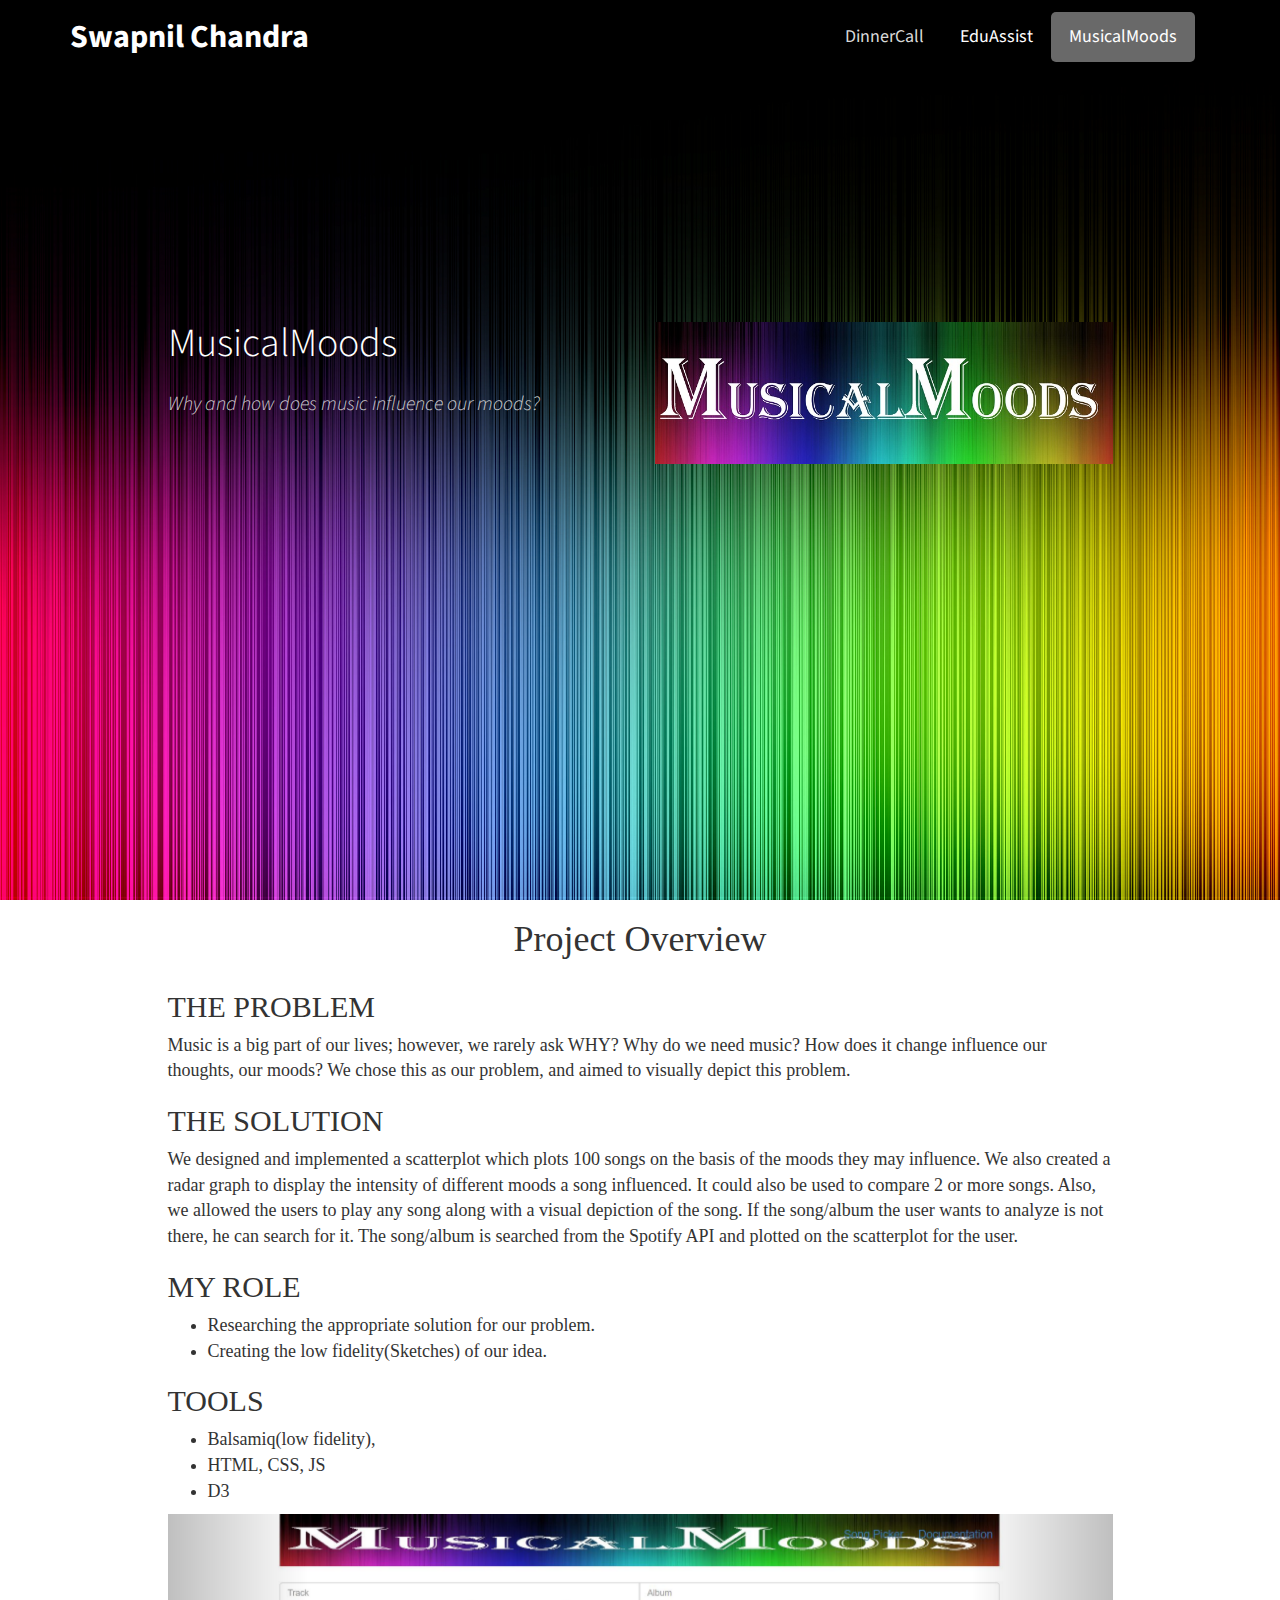
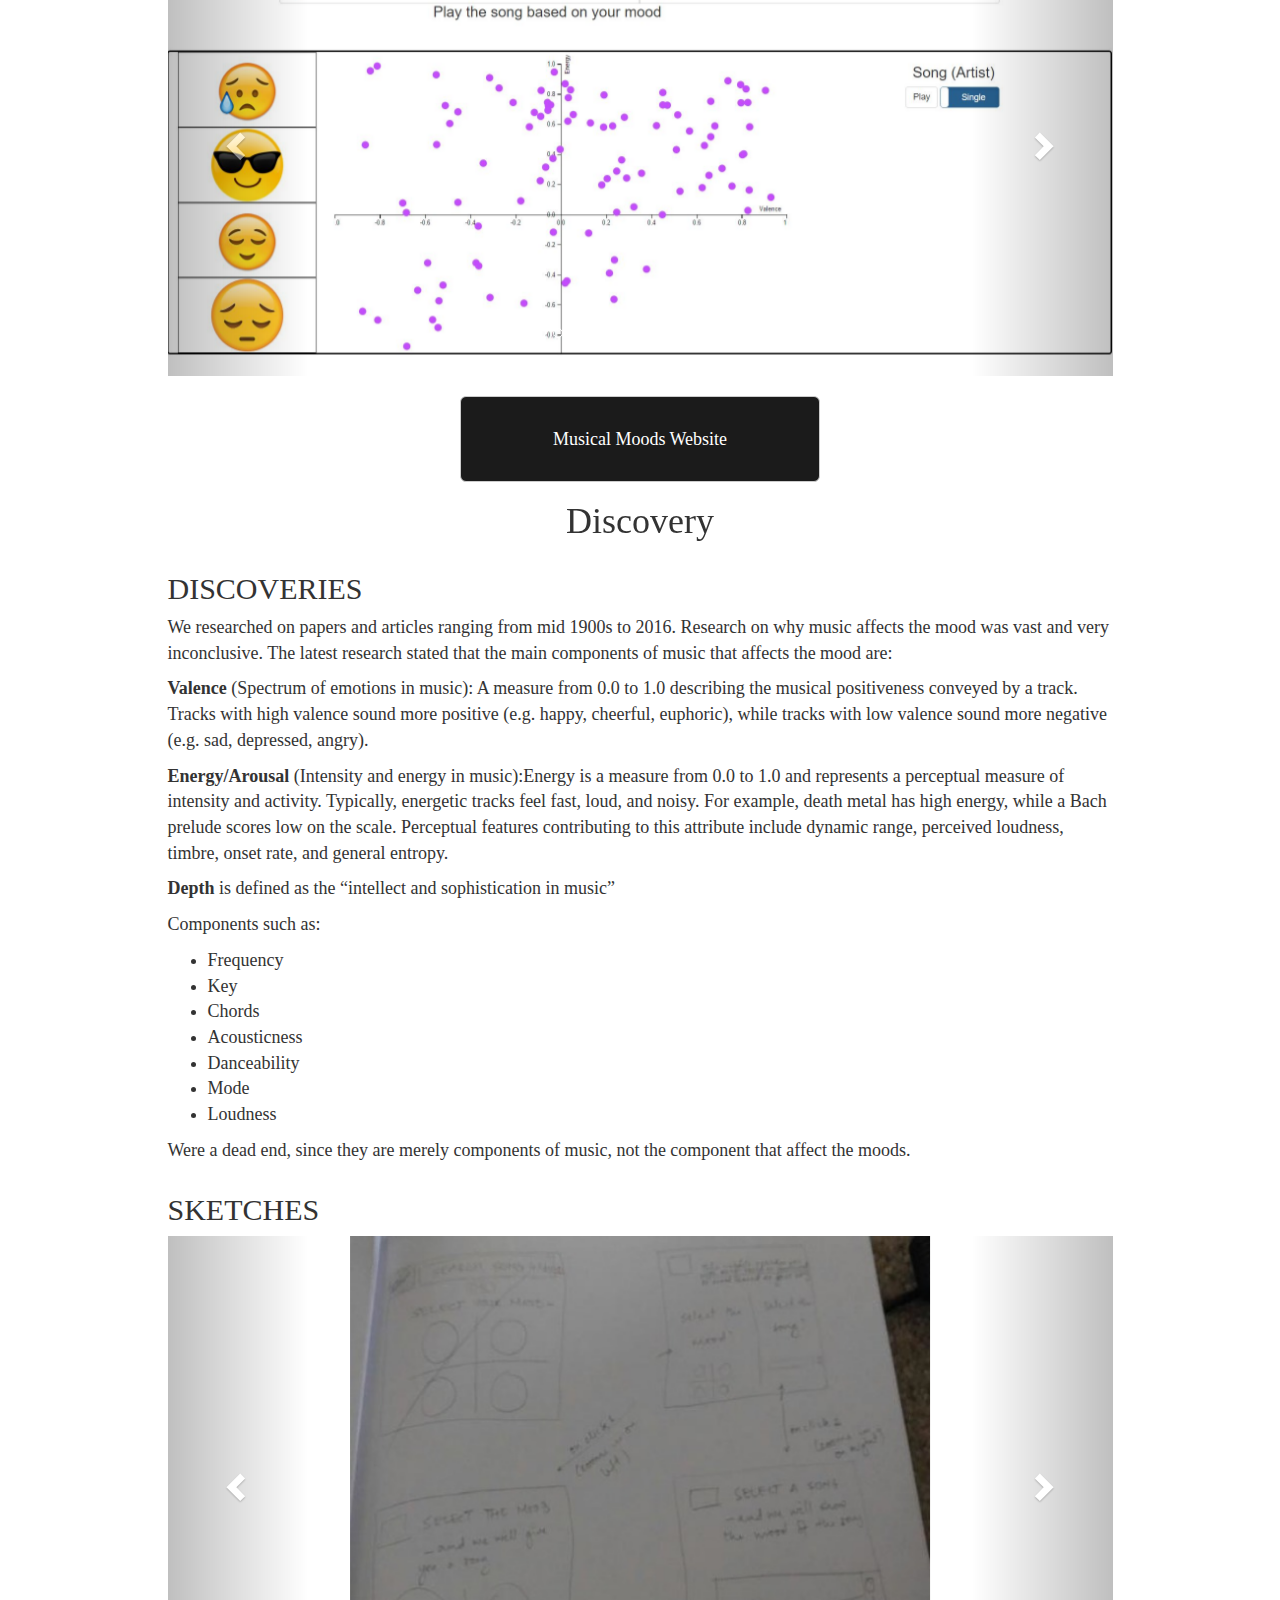
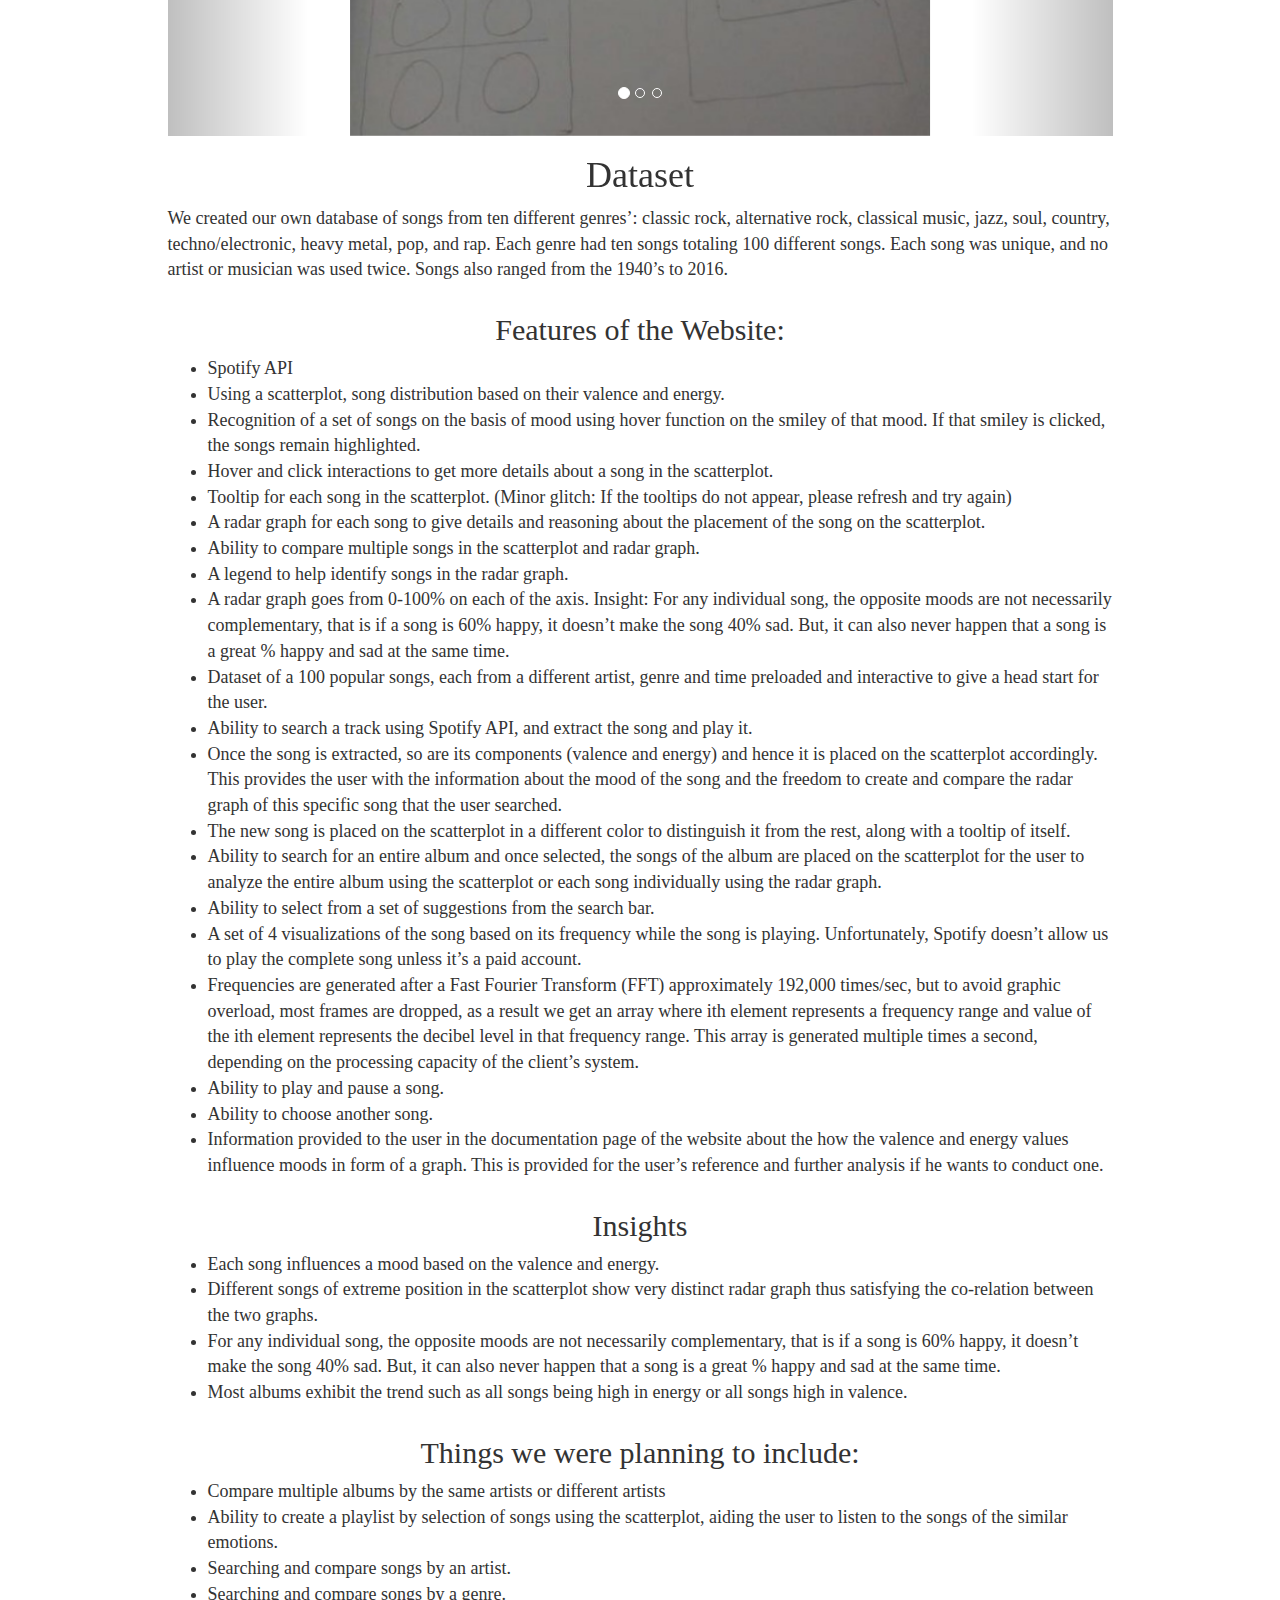
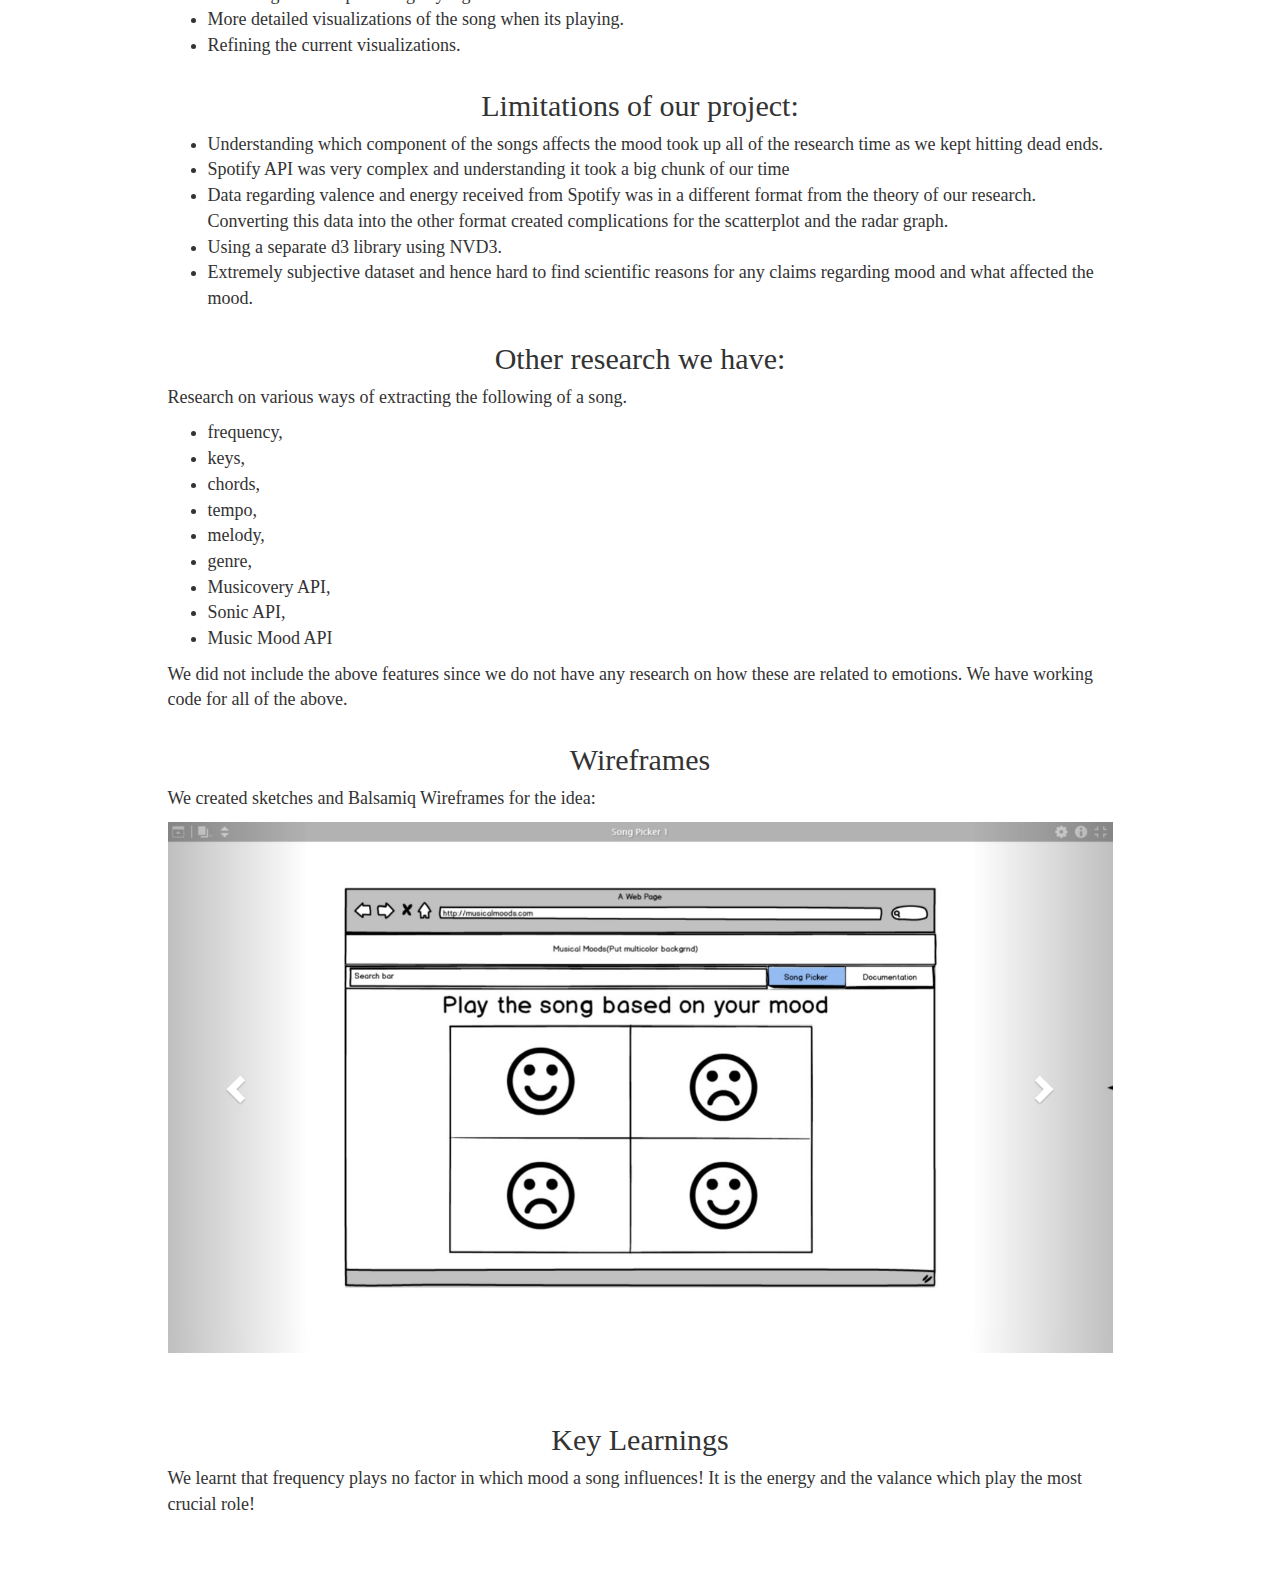
<file: musicalmoods.html>
<!DOCTYPE html>
<html>

<head>
    <meta charset="utf-8">
    <meta name="viewport" content="width=device-width, initial-scale=1.0">
    <title>Musical Moods</title>
    <link rel="stylesheet" href="bootstrap/css/bootstrap.min.css">
    <link rel="stylesheet" href="https://fonts.googleapis.com/css?family=Source+Sans+Pro:300,400,700">
    <link rel="stylesheet" href="fonts/ionicons.min.css">
    <link rel="stylesheet" href="css/Contact-Form-Clean.css">
    <link rel="stylesheet" href="css/Footer-Clean.css">
    <link rel="stylesheet" href="css/Header-Blue.css">
    <link rel="stylesheet" href="css/styles.css">
    <style>
        @font-face {
            font-family: "Garamond1";
            src: url('fonts/Adobe Garamond Pro Regular.ttf');
        }
        body{
            font-family: "Candara";
            font-size: 180%;
        }
    </style>
</head>

<body>
    <div>
        <div class="header-blue" style="background-image: url(Projects/MusicalMoods/mm.jpg);background-size: cover;height: 100vh;">
            <nav class="navbar navbar-default navigation-clean-search">
                <div class="container">
                    <div class="navbar-header"><a class="navbar-brand navbar-link" href="index.html">Swapnil Chandra</a>
                        <button class="navbar-toggle collapsed" data-toggle="collapse" data-target="#navcol-1"><span class="sr-only">Toggle navigation</span><span class="icon-bar"></span><span class="icon-bar"></span><span class="icon-bar"></span></button>
                    </div>
                    <div class="collapse navbar-collapse" id="navcol-1">
                        <ul class="nav navbar-nav pull-right">
                            <li class="" role="presentation" style="/*color:white;*/"><a href="dinnercall.html">DinnerCall </a></li>
                            <li class="" role="presentation"><a style="color: white;" href="EduAssist.html">EduAssist </a></li>
                            <li class="active" role="presentation" style="background-color: dimgray; border-radius:5px; "><a style="color: white;" href="#">MusicalMoods </a></li>
                        </ul>
                    </div>
                </div>
            </nav>
            <div class="container hero">
                <div class="row">
                    <div class="col-lg-5 col-lg-offset-1 col-md-6 col-md-offset-0">
                        <h1>MusicalMoods </h1>
                        <p><em>Why and how does music influence our moods?</em> </p>
                        <!--<button class="btn btn-default btn-lg action-button" type="button">Learn More</button>-->
                    </div>
                    <div class="col-lg-5 col-lg-offset-0 col-md-5 col-md-offset-1 hidden-xs hidden-sm phone-holder">
                        <div class=""><img src="Projects/MusicalMoods/dp.jpg" class="" width="100%" style="margin-top: 190px"></div>
                    </div>
                </div>
            </div>
        </div>
    </div>
    <div class="container">
        <div class="row">
            <div class="col-md-12">
                <h1 class="text-center">Project Overview</h1></div>
        </div>
        <div class="row">
            <div class="col-sm-10 col-sm-offset-1">
                <h2>THE PROBLEM</h2>
                <p>Music is a big part of our lives; however, we rarely ask WHY? Why do we need music? How does it change influence our thoughts, our moods? We chose this as our problem, and aimed to visually depict this problem. </p>
                <h2>THE SOLUTION</h2>
                <p>We designed and implemented a scatterplot which plots 100 songs on the basis of the moods they may influence. We also created a radar graph to display the intensity of different moods a song influenced. It could also be used to compare 2 or more songs. Also, we allowed the users to play any song along with a visual depiction of the song. If the song/album the user wants to analyze is not there, he can search for it. The song/album is searched from the Spotify API and plotted on the scatterplot for the user.</p>
                <h2>MY ROLE</h2>
                <ul>
                    <li>Researching the appropriate solution for our problem.</li>
                    <li>Creating the low fidelity(Sketches) of our idea.</li>
                </ul>
                <h2>TOOLS </h2>
                <ul class="">
                    <li>Balsamiq(low fidelity), </li>
                    <li>HTML, CSS, JS </li>
                    <li>D3 </li>
                </ul>
            </div>

            <div class="col-sm-10 col-sm-offset-1">
                <div class="carousel slide" data-ride="carousel" id="carousel-2">
                    <div class="carousel-inner" role="listbox">
                        <div class="item active"><img src="Projects/MusicalMoods/Folder_2/2.JPG" alt="Slide Image"></div>
                        <div class="item"><img src="Projects/MusicalMoods/Folder_2/3.JPG" alt="Slide Image"></div>
                        <div class="item"><img src="Projects/MusicalMoods/Folder_2/4.JPG" alt="Slide Image"></div>
                        <div class="item"><img src="Projects/MusicalMoods/Folder_2/5.JPG" alt="Slide Image"></div>
                        <div class="item"><img src="Projects/MusicalMoods/Folder_2/6.JPG" alt="Slide Image"></div>
                        <div class="item"><img src="Projects/MusicalMoods/Folder_2/7.JPG" alt="Slide Image"></div>
                        <div class="item"><img src="Projects/MusicalMoods/Folder_2/8.JPG" alt="Slide Image"></div>
                        <div class="item"><img src="Projects/MusicalMoods/Folder_2/9.JPG" alt="Slide Image"></div>
                        <div class="item"><img src="Projects/MusicalMoods/Folder_2/10.JPG" alt="Slide Image"></div>
                        <div class="item"><img src="Projects/MusicalMoods/Folder_2/11.JPG" alt="Slide Image"></div>
                        <div class="item"><img src="Projects/MusicalMoods/Folder_2/12.JPG" alt="Slide Image"></div>
                        <div class="item"><img src="Projects/MusicalMoods/Folder_2/13.JPG" alt="Slide Image"></div>
                        <div class="item"><img src="Projects/MusicalMoods/Folder_2/14.JPG" alt="Slide Image"></div>
                        <div class="item"><img src="Projects/MusicalMoods/Folder_2/15.JPG" alt="Slide Image"></div>
                    </div>
                    <div><a class="left carousel-control" href="#carousel-2" role="button" data-slide="prev"><i class="glyphicon glyphicon-chevron-left"></i><span class="sr-only">Previous</span></a><a class="right carousel-control" href="#carousel-2" role="button"
                                                                                                                                                                                                         data-slide="next"><i class="glyphicon glyphicon-chevron-right"></i><span class="sr-only">Next</span></a></div>
                    <ol class="carousel-indicators">
                        <li data-target="#carousel-2" data-slide-to="0" class="active"></li>
                        <li data-target="#carousel-2" data-slide-to="1"></li>
                        <li data-target="#carousel-2" data-slide-to="2"></li>
                        <li data-target="#carousel-2" data-slide-to="3"></li>
                        <li data-target="#carousel-2" data-slide-to="4"></li>
                        <li data-target="#carousel-2" data-slide-to="5"></li>
                        <li data-target="#carousel-2" data-slide-to="6"></li>
                        <li data-target="#carousel-2" data-slide-to="7"></li>
                        <li data-target="#carousel-2" data-slide-to="8"></li>
                        <li data-target="#carousel-2" data-slide-to="9"></li>
                        <li data-target="#carousel-2" data-slide-to="10"></li>
                        <li data-target="#carousel-2" data-slide-to="11"></li>
                        <li data-target="#carousel-2" data-slide-to="12"></li>
                        <li data-target="#carousel-2" data-slide-to="13"></li>
                        <li data-target="#carousel-2" data-slide-to="14"></li>
                    </ol>
                </div>
            </div>
            <div class="col-sm-4 col-sm-offset-4"><a class="btn btn-default btn-block btn-lg" role="button" href="https://onkarborg.github.io/MusicalMoods/" target="_blank" style="background:rgb(27,27,27);color:white;padding:30px;width:100%;margin-top:20px;">Musical Moods Website</a></div>
        </div>
        <div class="row">
            <div class="col-md-12">
                <h1 class="text-center">Discovery </h1></div>
        </div>
        <div class="row">
            <div class="col-sm-10 col-sm-offset-1">
                <h2 class="text-left">DISCOVERIES </h2>
                <p>We researched on papers and articles ranging from mid 1900s to 2016. Research on why music affects the mood was vast and very inconclusive. The latest research stated that the main components of music that affects the mood are: </p>
                <p><strong>Valence</strong> (Spectrum of emotions in music): A measure from 0.0 to 1.0 describing the musical positiveness conveyed by a track. Tracks with high valence sound more positive (e.g. happy, cheerful, euphoric), while tracks with
                    low valence sound more negative (e.g. sad, depressed, angry). </p>
                <p><strong>Energy/Arousal</strong> (Intensity and energy in music):Energy is a measure from 0.0 to 1.0 and represents a perceptual measure of intensity and activity. Typically, energetic tracks feel fast, loud, and noisy. For example, death
                    metal has high energy, while a Bach prelude scores low on the scale. Perceptual features contributing to this attribute include dynamic range, perceived loudness, timbre, onset rate, and general entropy. </p>
                <p><strong>Depth</strong> is defined as the “intellect and sophistication in music” </p>
                <p>Components such as: </p>
                <ul>
                    <li>Frequency </li>
                    <li>Key </li>
                    <li>Chords </li>
                    <li>Acousticness </li>
                    <li>Danceability </li>
                    <li>Mode </li>
                    <li>Loudness </li>
                </ul>
                <p>Were a dead end, since they are merely components of music, not the component that affect the moods. &nbsp; </p>
            </div>
            <div class="col-sm-10 col-sm-offset-1">
                <h2 class="text-left">SKETCHES </h2>
                <div class="carousel slide" data-ride="carousel" id="carousel-1">
                    <div class="carousel-inner" role="listbox">
                        <div class="item active"><img style="margin-left: auto;margin-right: auto;height: 500px"  src="Projects/MusicalMoods/Folder_3/1.jpg" alt="Slide Image"></div>
                        <div class="item"><img style="margin-left: auto;margin-right: auto;height: 500px"  src="Projects/MusicalMoods/Folder_1/1.JPG" alt="Slide Image"></div>
                        <div class="item"><img style="margin-left: auto;margin-right: auto;height: 500px"  src="Projects/MusicalMoods/Folder_1/2.png" alt="Slide Image"></div>
                    </div>
                    <div><a class="left carousel-control" href="#carousel-1" role="button" data-slide="prev"><i class="glyphicon glyphicon-chevron-left"></i><span class="sr-only">Previous</span></a><a class="right carousel-control" href="#carousel-1" role="button"
                        data-slide="next"><i class="glyphicon glyphicon-chevron-right"></i><span class="sr-only">Next</span></a></div>
                    <ol class="carousel-indicators">
                        <li data-target="#carousel-1" data-slide-to="0" class="active"></li>
                        <li data-target="#carousel-1" data-slide-to="1"></li>
                        <li data-target="#carousel-1" data-slide-to="2"></li>
                    </ol>
                </div>
            </div>
        </div>
        <div class="row">
            <div class="col-md-12">
                <h1 class="text-center">Dataset </h1></div>
        </div>
        <div class="row">
            <div class="col-sm-10 col-sm-offset-1">
                <p>We created our own database of songs from ten different genres’: classic rock, alternative rock, classical music, jazz, soul, country, techno/electronic, heavy metal, pop, and rap. Each genre had ten songs totaling 100 different songs.
                    Each song was unique, and no artist or musician was used twice. Songs also ranged from the 1940’s to 2016. </p>
            </div>
        </div>
        <div class="row">
            <div class="col-md-12">
                <h2 class="text-center">Features of the Website: </h2></div>
        </div>
        <div class="row">
            <div class="col-sm-10 col-sm-offset-1">
                <ul>
                    <li>Spotify API </li>
                    <li>Using a scatterplot, song distribution based on their valence and energy. </li>
                    <li>Recognition of a set of songs on the basis of mood using hover function on the smiley of that mood. If that smiley is clicked, the songs remain highlighted. </li>
                    <li>Hover and click interactions to get more details about a song in the scatterplot. </li>
                    <li>Tooltip for each song in the scatterplot. (Minor glitch: If the tooltips do not appear, please refresh and try again) </li>
                    <li>A radar graph for each song to give details and reasoning about the placement of the song on the scatterplot. </li>
                    <li>Ability to compare multiple songs in the scatterplot and radar graph. </li>
                    <li>A legend to help identify songs in the radar graph. </li>
                    <li>A radar graph goes from 0-100% on each of the axis. Insight: For any individual song, the opposite moods are not necessarily complementary, that is if a song is 60% happy, it doesn’t make the song 40% sad. But, it can also never happen
                        that a song is a great % happy and sad at the same time. </li>
                    <li>Dataset of a 100 popular songs, each from a different artist, genre and time preloaded and interactive to give a head start for the user. </li>
                    <li>Ability to search a track using Spotify API, and extract the song and play it. </li>
                    <li>Once the song is extracted, so are its components (valence and energy) and hence it is placed on the scatterplot accordingly. This provides the user with the information about the mood of the song and the freedom to create and compare
                        the radar graph of this specific song that the user searched. </li>
                    <li>The new song is placed on the scatterplot in a different color to distinguish it from the rest, along with a tooltip of itself. </li>
                    <li>Ability to search for an entire album and once selected, the songs of the album are placed on the scatterplot for the user to analyze the entire album using the scatterplot or each song individually using the radar graph.</li>
                    <li>Ability to select from a set of suggestions from the search bar. </li>
                    <li>A set of 4 visualizations of the song based on its frequency while the song is playing. Unfortunately, Spotify doesn’t allow us to play the complete song unless it’s a paid account. </li>
                    <li>Frequencies are generated after a Fast Fourier Transform (FFT) approximately 192,000 times/sec, but to avoid graphic overload, most frames are dropped, as a result we get an array where ith element represents a frequency range and
                        value of the ith element represents the decibel level in that frequency range. This array is generated multiple times a second, depending on the processing capacity of the client’s system. </li>
                    <li>Ability to play and pause a song. </li>
                    <li>Ability to choose another song. </li>
                    <li>Information provided to the user in the documentation page of the website about the how the valence and energy values influence moods in form of a graph. This is provided for the user’s reference and further analysis if he wants to
                        conduct one. </li>
                </ul>
            </div>

        </div>
        <div class="row">
            <div class="col-md-12">
                <h2 class="text-center">Insights </h2></div>
        </div>
        <div class="row">
            <div class="col-sm-10 col-sm-offset-1">
                <ul>
                    <li>Each song influences a mood based on the valence and energy. </li>
                    <li>Different songs of extreme position in the scatterplot show very distinct radar graph thus satisfying the co-relation between the two graphs. </li>
                    <li>For any individual song, the opposite moods are not necessarily complementary, that is if a song is 60% happy, it doesn’t make the song 40% sad. But, it can also never happen that a song is a great % happy and sad at the same time.
                        </li>
                    <li>Most albums exhibit the trend such as all songs being high in energy or all songs high in valence. </li>
                </ul>
            </div>
        </div>
        <div class="row">
            <div class="col-md-12">
                <h2 class="text-center">Things we were planning to include: </h2></div>
        </div>
        <div class="row">
            <div class="col-sm-10 col-sm-offset-1">
                <ul>
                    <li>Compare multiple albums by the same artists or different artists </li>
                    <li>Ability to create a playlist by selection of songs using the scatterplot, aiding the user to listen to the songs of the similar emotions. </li>
                    <li>Searching and compare songs by an artist. </li>
                    <li>Searching and compare songs by a genre. </li>
                    <li>More detailed visualizations of the song when its playing. </li>
                    <li>Refining the current visualizations. </li>
                </ul>
            </div>
        </div>
        <div class="row">
            <div class="col-md-12">
                <h2 class="text-center">Limitations of our project: </h2></div>
        </div>
        <div class="row">
            <div class="col-sm-10 col-sm-offset-1">
                <ul>
                    <li>Understanding which component of the songs affects the mood took up all of the research time as we kept hitting dead ends. </li>
                    <li>Spotify API was very complex and understanding it took a big chunk of our time </li>
                    <li>Data regarding valence and energy received from Spotify was in a different format from the theory of our research. Converting this data into the other format created complications for the scatterplot and the radar graph. </li>
                    <li>Using a separate d3 library using NVD3. </li>
                    <li>Extremely subjective dataset and hence hard to find scientific reasons for any claims regarding mood and what affected the mood. </li>
                </ul>
            </div>
        </div>
        <div class="row">
            <div class="col-md-12">
                <h2 class="text-center">Other research we have: </h2></div>
        </div>
        <div class="row">
            <div class="col-sm-10 col-sm-offset-1">
                <p>Research on various ways of extracting the following&nbsp;of&nbsp;a song. </p>
                <ul>
                    <li>frequency, </li>
                    <li>keys, </li>
                    <li>chords, </li>
                    <li>tempo, </li>
                    <li>melody, </li>
                    <li>genre, </li>
                    <li>Musicovery API, </li>
                    <li>Sonic API, </li>
                    <li>Music Mood API </li>
                </ul>
                <p>We did not include the above features since we do not have any research on how these are related to emotions. We have working code for all of the above. </p>
            </div>
        </div>
        <div class="row">
            <div class="col-md-12">
                <h2 class="text-center">Wireframes </h2></div>
        </div>
        <div class="row" style="padding-bottom: 50px;" >
            <div class="col-sm-10 col-sm-offset-1">
                <p>We created sketches and Balsamiq Wireframes for the idea: </p>
                <div class="carousel slide" data-ride="carousel" id="carousel-3">
                    <div class="carousel-inner" role="listbox">
                         <div class="item active"><img src="Projects/MusicalMoods/Folder_4/1.JPG" alt="Slide Image"></div>
                        <div class="item"><img src="Projects/MusicalMoods/Folder_4/2.JPG" alt="Slide Image"></div>
                        <div class="item"><img src="Projects/MusicalMoods/Folder_4/3.JPG" alt="Slide Image"></div>
                        <div class="item"><img src="Projects/MusicalMoods/Folder_4/4.JPG" alt="Slide Image"></div>
                    </div>
                    <div><a class="left carousel-control" href="#carousel-3" role="button" data-slide="prev"><i class="glyphicon glyphicon-chevron-left"></i><span class="sr-only">Previous</span></a><a class="right carousel-control" href="#carousel-3" role="button"
                        data-slide="next"><i class="glyphicon glyphicon-chevron-right"></i><span class="sr-only">Next</span></a></div>
                    <ol class="carousel-indicators">
                        <li data-target="#carousel-3" data-slide-to="0" class="active"></li>
                        <li data-target="#carousel-3" data-slide-to="1"></li>
                        <li data-target="#carousel-3" data-slide-to="2"></li>
                        <li data-target="#carousel-3" data-slide-to="3"></li>
                    </ol>
                </div>
            </div>
        </div>
        <div class="row">
            <div class="col-md-12">
                <h2 class="text-center">Key Learnings </h2></div>
        </div>
        <div class="row" style="padding-bottom: 50px;" >
            <div class="col-sm-10 col-sm-offset-1">
                <p>
                    We learnt that frequency plays no factor in which mood a song influences! It is the energy and the valance which play the most crucial role!
                </p>
            </div>
        </div>
    </div>
    <div class="footer-clean hidden">
        <footer>
            <div class="container">
                <div class="row">
                    <div class="col-md-3 col-sm-4 item">
                        <h3>Services</h3>
                        <ul>
                            <li><a href="#">Web design</a></li>
                            <li><a href="#">Development</a></li>
                            <li><a href="#">Hosting</a></li>
                        </ul>
                    </div>
                    <div class="col-md-3 col-sm-4 item">
                        <h3>About</h3>
                        <ul>
                            <li><a href="#">Company</a></li>
                            <li><a href="#">Team</a></li>
                            <li><a href="#">Legacy</a></li>
                        </ul>
                    </div>
                    <div class="col-md-3 col-sm-4 item">
                        <h3>Careers</h3>
                        <ul>
                            <li><a href="#">Job openings</a></li>
                            <li><a href="#">Employee success</a></li>
                            <li><a href="#">Benefits</a></li>
                        </ul>
                    </div>
                    <div class="col-md-3 item social"><a href="#"><i class="icon ion-social-facebook"></i></a><a href="#"><i class="icon ion-social-twitter"></i></a><a href="#"><i class="icon ion-social-snapchat"></i></a><a href="#"><i class="icon ion-social-instagram"></i></a>
                        <p class="copyright">Swapnil Chandra © 2016</p>
                    </div>
                </div>
            </div>
        </footer>
    </div>
    <script src="js/jquery-1.11.3.min.js"></script>
    <script src="bootstrap/js/bootstrap.min.js"></script>
</body>

</html>
</file>
<file: css/Contact-Form-Clean.css>
.contact-clean {
  background:#f1f7fc;
  padding:80px 0;
}

@media (max-width:767px) {
  .contact-clean {
    padding:20px 0;
  }
}

.contact-clean form {
  max-width:480px;
  width:90%;
  margin:0 auto;
  background-color:#ffffff;
  padding:40px;
  border-radius:4px;
  color:#505e6c;
  box-shadow:1px 1px 5px rgba(0,0,0,0.1);
}

@media (max-width:767px) {
  .contact-clean form {
    padding:30px;
  }
}

.contact-clean h2 {
  margin-top:5px;
  font-weight:bold;
  font-size:28px;
  margin-bottom:36px;
  color:inherit;
}

.contact-clean .form-group:last-child {
  margin-bottom:5px;
}

.contact-clean form .form-control {
  background:#fff;
  border:1px solid #d4d4d4;
  border-radius:2px;
  box-shadow:1px 1px 1px rgba(0,0,0,0.05);
  outline:none;
  color:inherit;
  padding-left:12px;
  height:42px;
}

.contact-clean form .form-control:focus {
  border:1px solid #b2b2b2;
}

.contact-clean form textarea.form-control {
  min-height:100px;
  max-height:260px;
  padding-top:10px;
  resize:vertical;
}

.contact-clean form .form-control-feedback {
  height:42px;
  line-height:42px;
}

.contact-clean form .help-block {
  margin-top:8px;
  font-size:13px;
}

.contact-clean form .btn {
  padding:16px 32px;
  border:none;
  background:none;
  box-shadow:none;
  text-shadow:none;
  opacity:0.9;
  text-transform:uppercase;
  font-weight:bold;
  font-size:13px;
  letter-spacing:0.4px;
  line-height:1;
  outline:none !important;
}

.contact-clean form .btn:hover {
  opacity:1;
}

.contact-clean form .btn:active {
  transform:translateY(1px);
}

.contact-clean form .btn-primary {
  background-color:#055ada !important;
  margin-top:15px;
  color:#fff;
}

.nav li {
  /*color:rgba(255,255,255,1);*/
}
</file>
<file: css/Footer-Clean.css>
.footer-clean {
  padding:50px 0;
  background-color:#fff;
  color:#4b4c4d;
}

.footer-clean h3 {
  margin-top:0;
  margin-bottom:12px;
  font-weight:bold;
  font-size:16px;
}

.footer-clean ul {
  padding:0;
  list-style:none;
  line-height:1.6;
  font-size:14px;
  margin-bottom:0;
}

.footer-clean ul a {
  color:inherit;
  text-decoration:none;
  opacity:0.8;
}

.footer-clean ul a:hover {
  opacity:1;
}

.footer-clean .item.social {
  text-align:right;
}

@media (max-width:767px) {
  .footer-clean .item {
    text-align:center;
    padding-bottom:20px;
  }
}

@media (max-width:991px) {
  .footer-clean .item.social {
    text-align:center;
  }
}

.footer-clean .item.social > a {
  font-size:24px;
  width:40px;
  height:40px;
  line-height:40px;
  display:inline-block;
  text-align:center;
  border-radius:50%;
  border:1px solid #ccc;
  margin-left:10px;
  margin-top:22px;
  color:inherit;
  opacity:0.75;
}

.footer-clean .item.social > a:hover {
  opacity:0.9;
}

@media (max-width:991px) {
  .footer-clean .item.social > a {
    margin-top:40px;
  }
}

@media (max-width:767px) {
  .footer-clean .item.social > a {
    margin-top:10px;
  }
}

.footer-clean .copyright {
  margin-top:14px;
  margin-bottom:0;
  font-size:13px;
  opacity:0.6;
}
</file>
<file: css/Header-Blue.css>
.header-blue {
  background:#6A8D9D;
  /*background:linear-gradient(135deg, #172a74, #21a9af);*/
  /*background-color:#184e8e;*/
  padding-bottom:120px;
  font-family:'Source Sans Pro', sans-serif;
}

@media (max-width:767px) {
  .header-blue {
    padding-bottom:80px;
  }
}

.header-blue .navbar {
  background:transparent;
  padding-top:12px;
  padding-bottom:10px;
  color:#fff;
  border-radius:0;
  box-shadow:none;
  border:none;
}

@media (max-width:767px) {
  .header-blue .navbar {
    padding-top:0;
    padding-bottom:0;
  }
}

@media (max-width:767px) {
  .header-blue .navbar .navbar-header {
    padding-top:10px;
    padding-bottom:10px;
  }
}

@media (max-width:767px) {
  .header-blue .navbar .navbar-right {
    margin-bottom:20px;
  }
}

.header-blue .navbar .navbar-brand {
  font-weight:bold;
  color:inherit;
  font-size: xx-large;
}

.header-blue .navbar .navbar-brand:hover {
  color:#f0f0f0;
}

.header-blue .navbar .navbar-collapse p {
  margin-top:10px;
  margin-bottom:0;
}

.header-blue .navbar .navbar-collapse p .login {
  color:#d9d9d9;
  margin-right:10px;
  text-decoration:none;
}

.header-blue .navbar .navbar-collapse p .login:hover {
  color:#fff;
}

.header-blue .navbar .navbar-toggle {
  border-color:rgba(255,255,255,0.3);
}

.header-blue .navbar .navbar-toggle:hover, .header-blue .navbar-toggle:focus {
  background:none;
}

.header-blue .navbar .navbar-toggle .icon-bar {
  background-color:#eee;
}

.header-blue .navbar .navbar-collapse, .header-blue .navbar .navbar-form {
  border-color:rgba(255,255,255,0.3);
}

.header-blue .navbar .navbar-nav > .active > a, .header-blue .navbar .navbar-nav > .open > a {
  background:none;
  box-shadow:none;
}

.header-blue .navbar.navbar-default .navbar-nav > .active > a, .header-blue .navbar.navbar-default .navbar-nav > .active > a:focus, .header-blue .navbar.navbar-default .navbar-nav > .active > a:hover {
  color:rgba(255,255,255,0.3);
  box-shadow:none;
  background:none;
  pointer-events:none;
}

.header-blue .navbar.navbar .navbar-nav > li > a {
  padding-left:18px;
  padding-right:18px;
}

.header-blue .navbar.navbar-default .navbar-nav > li > a {
  color:#d9d9d9;
}

.header-blue .navbar.navbar-default .navbar-nav > li > a:focus, .header-blue .navbar.navbar-default .navbar-nav > li > a:hover {
  color:#fcfeff !important;
  background-color:transparent;
}

.header-blue .navbar .navbar-nav > li > .dropdown-menu {
  margin-top:-5px;
  box-shadow:0 4px 8px rgba(0,0,0,.1);
  background-color:#fff;
  border-radius:2px;
}

.header-blue .navbar .dropdown-menu > li > a:focus, .header-blue .navbar .dropdown-menu > li > a {
  line-height:2;
  font-size:14px;
  color:#37434d;
}

.header-blue .navbar .dropdown-menu > li > a:focus, .header-blue .navbar .dropdown-menu > li > a:hover {
  background:#ebeff1;
}

.header-blue .action-button, .header-blue .action-button:active {
  border:1px solid rgba(255,255,255,0.7);
  border-radius:20px;
  color:#ebeff1;
  box-shadow:none;
  text-shadow:none;
  padding:6px 15px;
  background:transparent;
  transition:background-color 0.25s;
  outline:none;
}

.header-blue .action-button:hover {
  color:#fff;
}

.header-blue .action-button.btn-lg {
  padding:7px 18px;
}

.header-blue .navbar .navbar-form label {
  color:#ccc;
}

.header-blue .navbar .navbar-form .search-field {
  background:none;
  border:none;
  border-bottom:1px solid transparent;
  border-radius:0;
  color:#ccc;
  box-shadow:none;
  color:inherit;
  transition:border-bottom-color 0.3s;
}

@media (max-width:767px) {
  .header-blue .navbar .navbar-form .search-field {
    display:inline-block;
    width:80%;
  }
}

.header-blue .navbar .navbar-form .search-field:focus {
  border-bottom:1px solid #ccc;
}

.header-blue .hero {
  margin-top:60px;
}

@media (max-width:767px) {
  .header-blue .hero {
    margin-top:20px;
    text-align:center;
  }
}

.header-blue .hero h1 {
  color:#fff;
  font-size:40px;
  margin-top:190px;
  margin-bottom:24px;
  font-weight:300;
}

@media (max-width:991px) {
  .header-blue .hero h1 {
    margin-top:0;
    margin-bottom:15px;
    line-height:1.4;
  }
}

.header-blue .hero p {
  color:rgba(255,255,255,0.8);
  font-size:20px;
  margin-bottom:30px;
  font-weight:300;
}

.header-blue .phone-holder {
  text-align:right;
}

.header-blue div.iphone-mockup {
  position:relative;
  max-width:300px;
  margin:20px;
  display:inline-block;
}

.header-blue .iphone-mockup img.device {
  width:100%;
  height:auto;
}

.header-blue .iphone-mockup .screen {
  position:absolute;
  width:88%;
  height:77%;
  top:12%;
  border-radius:2px;
  left:6%;
  border:1px solid #444;
  background-color:#aaa;
  overflow:hidden;
  background:url(../../assets/img/screen-content-iphone-6.jpg);
  background-size:cover;
  background-position:center;
}

.header-blue .iphone-mockup .screen:before {
  content:'';
  background-color:#fff;
  position:absolute;
  width:70%;
  height:140%;
  top:-12%;
  right:-60%;
  transform:rotate(-19deg);
  opacity:0.2;
}
</file>
<file: css/styles.css>
@media (max-width:991px) {
  ul.nav.nav-tabs li {
    width:33%;
  }
}

@media (min-width:1024px) {
  ul.nav.nav-tabs li {
    width:100%;
  }
}

@media (max-width:991px) {
  .navi li {
    width:30%;
  }
}

.navi li a {
  width:100%;
}

@media (min-width:1024px) {
  .navi li {
    width:100%;
  }
}

.navi {
}

@media (min-width:1024px) {
  .navmain {
    height:100vh;
  }
}
</file>
